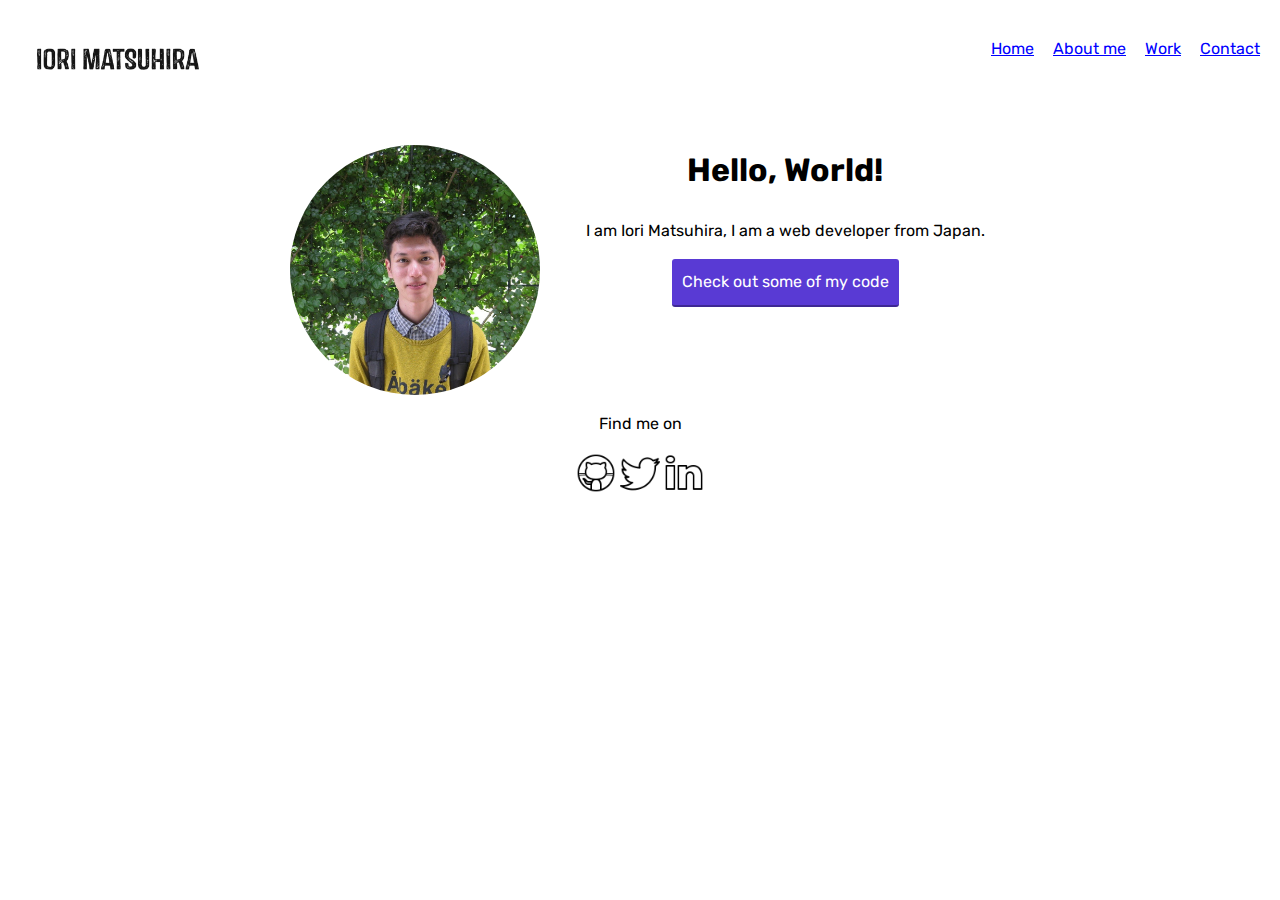
<file: index.html>
<!DOCTYPE html>
<html>

<head>
<link href="https://fonts.googleapis.com/css2?family=Rubik&display=swap" rel="stylesheet">
<meta charset="utf-8">
<title>Iori Matsuhira_Portfolio</title>
<link rel="shortcut icon" href="img/favicon.ico">
<link rel="stylesheet" type="text/css" href="css/style.production.css">
<link rel="stylesheet" type="text/css" href="css/normalize.css">
<meta name="description" content="Get to know about me! my profession and career background">
</head>

<body>
  <div>
    <header class="page-header">
    <a href="index.html">
      <img src="img/iorimatsuhira_logo.png" alt="Personal logo of Iori Matsuhira, my initial I is on upperside.
    my fullname comes underneath" class="page-header__item" >
  </a>
     <nav class="main-navigation page-header__item">
       <ul role="menubar" class="navigation-list">
         <li role="presentation">
           <a href="index.html" role="menuitem" class="navigation-list__item navigation-list__item--archive">Home</a>
         </li>
         <li role="presentation">
           <a href="about.html" role="menuitem" class="navigation-list__item">About me</a>
         </li>
         <li role="presentation">
           <a href="work.html" role="menuitem" class="navigation-list__item">Work</a>
         </li>
         <li role="presentation">
           <a href="contact.html" role="menuitem" class="navigation-list__item">Contact</a>
         </li>
       </ul>
  </nav>
 </header>
  </div>
<div class="profile">
  <img src="img/iori_profile.jpg" class="profile__portrait" alt="Iori Matsuhira Portrait">
<h1>Hello, World!</h1>
<p style="text-align:center;">I am Iori Matsuhira, I am a <span>web</span> developer from Japan.</p>
<a href="#" class="button" style="background-color:#593ad4" target="_blank">
  Check out some of my code</a>
</div>

<footer class="page-footer">
  <p>Find me on</p>
  <div class="social-media">
  <img src="img/github_icon.png" alt="Github" width="40" height="40">
  <img class="static" src="img/twitter_icon2.png" alt="Twitter" width="40" height="40">
  <img class="active" src="img/twitter_icon.gif" alt="Twitter" width="40" height="40">
  <a href="https://www.linkedin.com/in/iori-matsuhira-bb64a3159" target="_blank">
    <img class="static" src="img/linkedin_icon2.png" alt="LinkedIn" width="40" height="40">
    <img class="active" src="img/linkedin_icon.gif" alt="LinkedIn" width="40" height="40">
  </a>

  </div>
</footer>

</body>
</html>
</file>
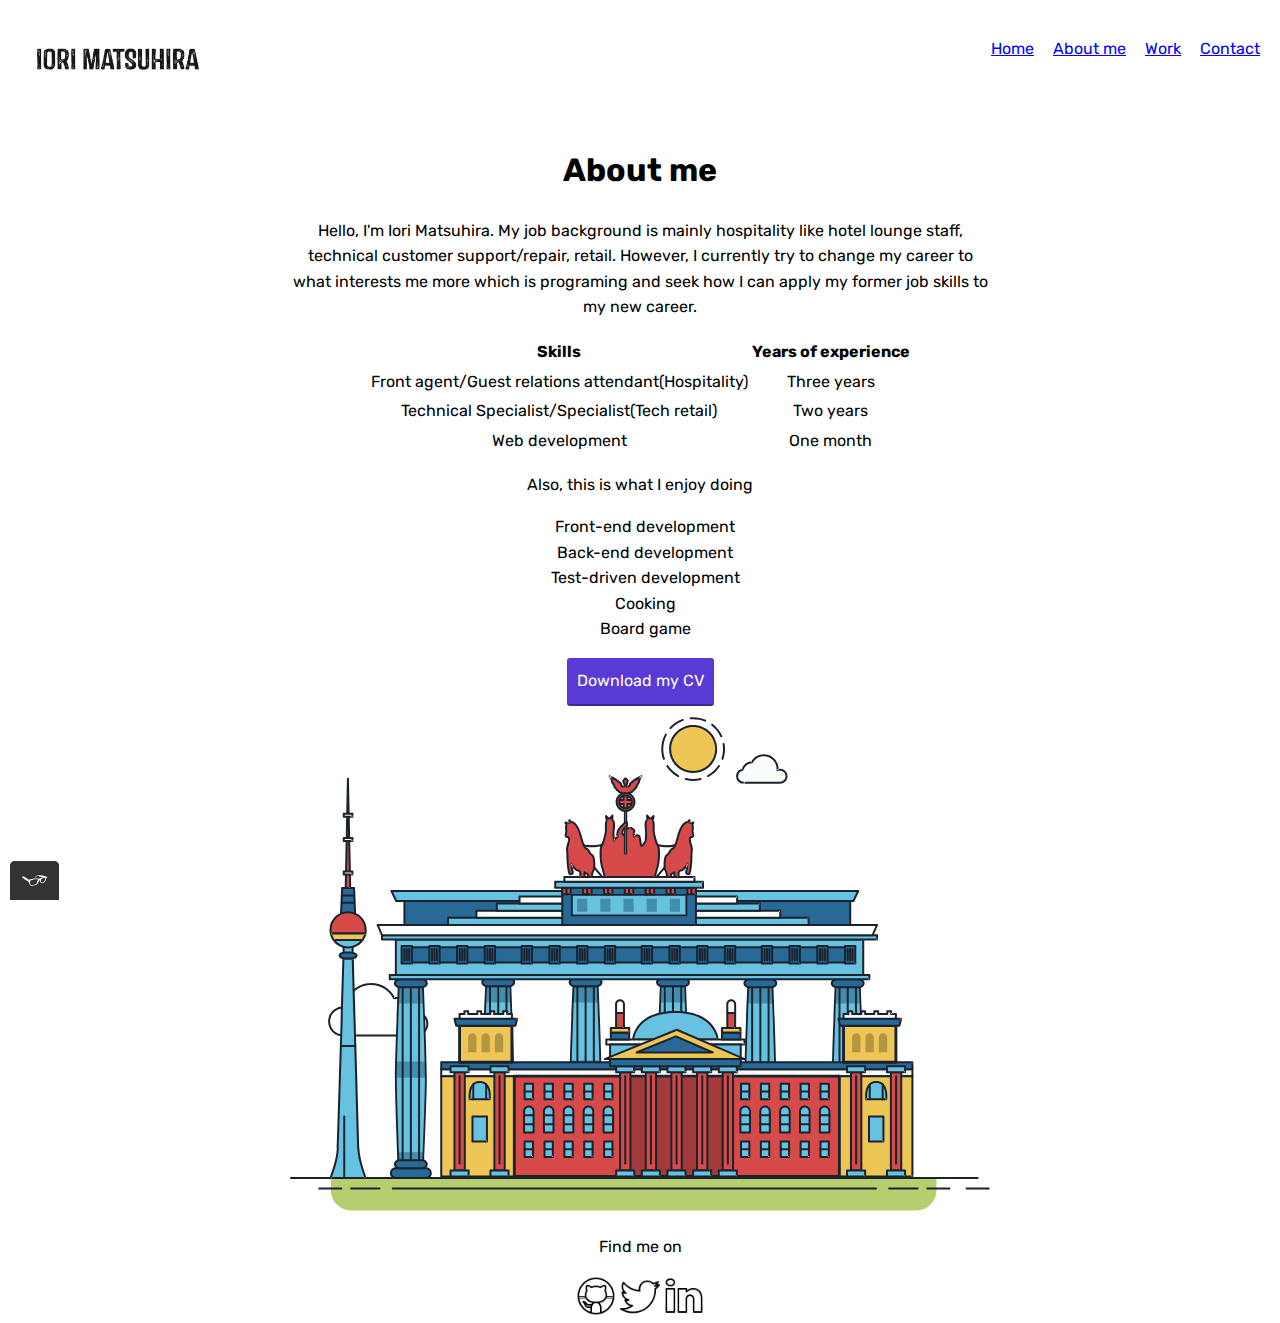
<file: about.html>
<!DOCTYPE html>
<html>
<head>
  <title>About Iori Matsuhira</title>
  <link href="https://fonts.googleapis.com/css2?family=Rubik&display=swap" rel="stylesheet">
  <meta charset="utf-8">
  <link rel="shortcut icon" href="img/favicon.ico">
  <link rel="stylesheet" type="text/css" href="css/style.production.css">
  <link rel="stylesheet" type="text/css" href="css/normalize.css">
</head>
<body>
  <div>
    <header class="page-header">
      <a href="index.html">
        <img src="img/iorimatsuhira_logo.png" alt="Personal logo of Iori Matsuhira, my initial I is on upperside.
    my fullname comes underneath" class="page-header__item" >
    </a>
     <nav class="main-navigation page-header__item">
       <ul role="menubar" class="navigation-list">
         <li role="presentation">
           <a href="index.html" role="menuitem" class="navigation-list__item navigation-list__item--archive">Home</a>
         </li>
         <li role="presentation">
           <a href="about.html" role="menuitem" class="navigation-list__item">About me</a>
         </li>
         <li role="presentation">
           <a href="work.html" role="menuitem" class="navigation-list__item">Work</a>
         </li>
         <li role="presentation">
           <a href="contact.html" role="menuitem" class="navigation-list__item">Contact</a>
         </li>
       </ul>
  </nav>
 </header>
  </div>
  <div class="about">
    <h1>About me</h1>
    <p>
      Hello, I'm Iori Matsuhira. My job background is mainly hospitality
      like hotel lounge staff, technical customer support/repair, retail.
      However, I currently try to change my career to what interests me more which is programing
      and seek how I can apply my former job skills to my new career.
    </p>
    <table class="about">
        <thead>
         <tr>
          <th>Skills</th>
          <th>Years of experience</th>
        </tr>
      </thead>
      <tbody>
      <tr>
        <td>Front agent/Guest relations attendant(Hospitality)</td>
        <td>Three years</td>
      </tr>
      <tr>
        <td>Technical Specialist/Specialist(Tech retail)</td>
        <td>Two years</td>
      </tr>
      <tr>
        <td>Web development</td>
        <td>One month</td>
      </tr>
    </tbody>
    </table>
    <p>Also, this is what I enjoy doing</p>
    <ul class="hobby-list">
      <li class="hobby-list__item">Front-end development</li>
      <li class="hobby-list__item">Back-end development</li>
      <li class="hobby-list__item">Test-driven development</li>
      <li class="hobby-list__item">Cooking</li>
      <li class="hobby-list__item">Board game</li>
    </ul>
    <a href="files/cv.pdf" class="button" style="background-color:#593ad4" target="_blank" download>Download my CV</a>
    <svg xmlns="http://www.w3.org/2000/svg" class="berlin-illustration" height="505" viewBox="0 0 700 505" xmlns:xlink="http://www.w3.org/1999/xlink">
      <defs>
          <polygon id="a" points=".06 231.917 .06 .929 688.717 .929 688.717 231.917" />
      </defs>
      <g fill="none" fill-rule="evenodd">
        <g transform="translate(0 241)" class="cloud-front">
        <path fill="#1A232C" d="M87.602,29 L87.602,28 C87.326,28.001 87.103,28.024 86.927,28.033 L86.979,29.031 L87.947,28.78 C85.741,20.282 78.041,14.002 68.852,14 C67.858,14 66.904,14.096 65.98,14.231 L66.125,15.22 L67.019,14.772 C62.626,6.015 53.567,0.001 43.102,0 C29.041,0.002 17.524,10.848 16.443,24.632 L17.44,24.71 L17.606,23.724 C16.803,23.589 15.969,23.5 15.102,23.5 C6.817,23.501 0.102,30.215 0.102,38.5 C0.102,46.785 6.817,53.499 15.102,53.5 L87.602,53.5 C94.644,53.499 100.351,47.792 100.352,40.75 C100.351,33.708 94.644,28.001 87.602,28 L87.602,30 C90.573,30 93.254,31.202 95.203,33.149 C97.15,35.097 98.351,37.778 98.352,40.75 C98.351,43.722 97.15,46.403 95.203,48.351 C93.254,50.298 90.573,51.5 87.602,51.5 L15.102,51.5 C11.509,51.5 8.265,50.046 5.909,47.692 C3.555,45.337 2.102,42.093 2.102,38.5 C2.102,34.907 3.555,31.663 5.909,29.308 C8.265,26.954 11.509,25.5 15.102,25.5 C15.831,25.5 16.553,25.575 17.273,25.697 C17.551,25.743 17.832,25.672 18.055,25.499 C18.277,25.325 18.414,25.07 18.436,24.789 C19.436,12.04 30.094,1.998 43.102,2 C52.786,1.999 61.163,7.564 65.231,15.669 C65.425,16.055 65.842,16.272 66.27,16.21 C67.132,16.084 67.988,16 68.852,16 C77.108,15.998 84.027,21.647 86.011,29.283 C86.13,29.741 86.557,30.054 87.031,30.03 C87.27,30.017 87.457,29.999 87.602,30 L87.602,29"
            transform="translate(38 36)" />
          </g>
          <path fill="#B5CE6F" d="M646.484,484.382 C646.484,489.501 644.531,494.62 640.627,498.525 C636.722,502.43 631.603,504.382 626.484,504.382 L60.873,504.382 C55.754,504.382 50.636,502.43 46.731,498.525 C42.826,494.62 40.873,489.501 40.873,484.382 L40.873,471.917 L646.484,471.917 L646.484,484.382"
          />
          <polyline fill="#67C2E2" points="334.824 185.029 101.449 185.029 106.209 195.08 563.438 195.08 568.2 185.029 334.824 185.029" />
          <path fill="#1A232C" d="M334.824,185.029 L334.824,184.029 L101.449,184.029 C101.104,184.029 100.788,184.203 100.604,184.494 C100.42,184.785 100.398,185.146 100.545,185.457 L105.306,195.508 C105.471,195.856 105.824,196.079 106.209,196.079 L563.438,196.079 C563.824,196.079 564.177,195.856 564.342,195.508 L569.104,185.457 C569.251,185.146 569.229,184.785 569.045,184.494 C568.861,184.203 568.544,184.029 568.2,184.029 L334.824,184.029 L334.824,186.029 L566.62,186.029 L562.806,194.08 L106.842,194.08 L103.029,186.029 L334.824,186.029 L334.824,185.029"
          />
          <polygon fill="#296997" points="114.416 218.974 560.222 218.974 560.222 195.08 114.416 195.08" />
          <path fill="#1A232C" d="M560.222,218.974 L560.222,217.974 L115.416,217.974 L115.416,196.079 L559.222,196.079 L559.222,218.974 L560.222,218.974 L560.222,217.974 L560.222,218.974 L561.222,218.974 L561.222,195.08 C561.222,194.816 561.115,194.559 560.929,194.372 C560.742,194.186 560.485,194.08 560.222,194.08 L114.416,194.08 C114.152,194.08 113.895,194.186 113.708,194.372 C113.522,194.559 113.416,194.816 113.416,195.08 L113.416,218.974 C113.416,219.237 113.522,219.495 113.708,219.681 C113.895,219.867 114.152,219.974 114.416,219.974 L560.222,219.974 C560.485,219.974 560.742,219.867 560.929,219.681 C561.115,219.495 561.222,219.237 561.222,218.974 L560.222,218.974"
          />
          <polygon fill="#67C2E2" points="105.85 269.08 573.225 269.08 573.225 233.398 105.85 233.398" />
          <path fill="#1A232C" d="M573.225,233.398 L573.225,232.398 L105.85,232.398 C105.587,232.398 105.329,232.505 105.143,232.691 C104.957,232.877 104.85,233.134 104.85,233.398 L104.85,269.08 C104.85,269.344 104.957,269.601 105.143,269.788 C105.329,269.974 105.587,270.08 105.85,270.08 L573.225,270.08 C573.488,270.08 573.745,269.974 573.932,269.788 C574.118,269.601 574.225,269.344 574.225,269.08 L574.225,233.398 C574.225,233.134 574.118,232.877 573.932,232.691 C573.745,232.505 573.488,232.398 573.225,232.398 L573.225,233.398 L572.225,233.398 L572.225,268.08 L106.85,268.08 L106.85,234.398 L573.225,234.398 L573.225,233.398 L572.225,233.398 L573.225,233.398"
          />
          <polygon fill="#296997" points="116.751 256.508 562.557 256.508 562.557 241.243 116.751 241.243" />
          <path fill="#1A232C" d="M562.557,256.508 L562.557,255.508 L117.75,255.508 L117.75,242.243 L561.557,242.243 L561.557,256.508 L562.557,256.508 L562.557,255.508 L562.557,256.508 L563.557,256.508 L563.557,241.243 C563.557,240.979 563.45,240.722 563.264,240.535 C563.078,240.349 562.82,240.243 562.557,240.243 L116.75,240.243 C116.487,240.243 116.23,240.349 116.043,240.535 C115.857,240.722 115.751,240.979 115.751,241.243 L115.751,256.508 C115.751,256.771 115.857,257.029 116.043,257.215 C116.23,257.401 116.487,257.508 116.751,257.508 L562.557,257.508 C562.82,257.508 563.077,257.401 563.264,257.215 C563.45,257.029 563.557,256.771 563.557,256.508 L562.557,256.508"
          />
          <polygon fill="#67C2E2" points="158.07 218.974 518.563 218.974 518.563 211.858 158.07 211.858" />
          <path fill="#1A232C" d="M518.563,211.858 L518.563,210.858 L158.07,210.858 C157.807,210.858 157.549,210.964 157.363,211.151 C157.177,211.337 157.07,211.594 157.07,211.858 L157.07,218.974 C157.07,219.237 157.177,219.495 157.363,219.681 C157.549,219.867 157.807,219.974 158.07,219.974 L518.563,219.974 C518.826,219.974 519.083,219.867 519.27,219.681 C519.456,219.495 519.562,219.237 519.562,218.974 L519.562,211.858 C519.562,211.594 519.456,211.337 519.27,211.151 C519.083,210.964 518.826,210.858 518.563,210.858 L518.563,211.858 L517.563,211.858 L517.563,217.974 L159.07,217.974 L159.07,212.858 L518.563,212.858 L518.563,211.858 L517.563,211.858 L518.563,211.858"
          />
          <polygon fill="#FBFDFC" points="186.438 211.858 490.194 211.858 490.194 204.741 186.438 204.741" />
          <path fill="#1A232C" d="M490.194,204.741 L490.194,203.741 L186.438,203.741 C186.175,203.741 185.917,203.848 185.731,204.034 C185.545,204.221 185.438,204.478 185.438,204.741 L185.438,211.858 C185.438,212.121 185.545,212.379 185.731,212.565 C185.917,212.751 186.175,212.858 186.438,212.858 L490.194,212.858 C490.458,212.858 490.715,212.751 490.902,212.565 C491.088,212.379 491.194,212.121 491.194,211.858 L491.194,204.741 C491.194,204.478 491.088,204.221 490.902,204.034 C490.715,203.848 490.458,203.741 490.194,203.741 L490.194,204.741 L489.194,204.741 L489.194,210.858 L187.438,210.858 L187.438,205.741 L490.194,205.741 L490.194,204.741 L489.194,204.741 L490.194,204.741"
          />
          <polygon fill="#67C2E2" points="206.805 204.741 469.828 204.741 469.828 197.624 206.805 197.624" />
          <path fill="#1A232C" d="M469.828,197.624 L469.828,196.624 L206.805,196.624 C206.541,196.624 206.284,196.731 206.098,196.917 C205.911,197.103 205.805,197.361 205.805,197.624 L205.805,204.741 C205.805,205.005 205.911,205.262 206.098,205.449 C206.284,205.635 206.541,205.741 206.805,205.741 L469.828,205.741 C470.091,205.741 470.349,205.635 470.535,205.449 C470.722,205.262 470.828,205.005 470.828,204.741 L470.828,197.624 C470.828,197.361 470.722,197.103 470.535,196.917 C470.349,196.731 470.091,196.624 469.828,196.624 L469.828,197.624 L468.828,197.624 L468.828,203.741 L207.805,203.741 L207.805,198.624 L469.828,198.624 L469.828,197.624 L468.828,197.624 L469.828,197.624"
          />
          <polygon fill="#FBFDFC" points="229.521 197.624 447.111 197.624 447.111 190.509 229.521 190.509" />
          <path fill="#1A232C" d="M447.111,190.509 L447.111,189.509 L229.521,189.509 C229.258,189.509 229,189.616 228.814,189.802 C228.628,189.988 228.521,190.246 228.521,190.509 L228.521,197.624 C228.521,197.888 228.628,198.145 228.814,198.332 C229,198.518 229.258,198.624 229.521,198.624 L447.111,198.624 C447.375,198.624 447.632,198.518 447.818,198.332 C448.005,198.145 448.111,197.888 448.111,197.624 L448.111,190.509 C448.111,190.246 448.005,189.988 447.818,189.802 C447.632,189.616 447.375,189.509 447.111,189.509 L447.111,190.509 L446.111,190.509 L446.111,196.624 L230.521,196.624 L230.521,191.509 L447.111,191.509 L447.111,190.509 L446.111,190.509 L447.111,190.509"
          />
          <path fill="#67C2E2" d="M135.607,355.447 C135.163,337.766 134.264,313.326 133.648,297.387 C133.274,287.721 133.004,281.18 133.004,281.18 L108.722,281.18 C108.722,281.18 108.452,287.721 108.079,297.387 C107.462,313.326 106.563,337.766 106.119,355.447 C105.953,362.059 105.85,367.732 105.85,371.653 L105.85,371.654 C105.85,386.117 107.243,424.332 108.089,446.189 C108.457,455.706 108.722,462.126 108.722,462.126 L133.004,462.126 C133.004,462.126 133.269,455.706 133.637,446.189 C134.482,424.332 135.876,386.117 135.876,371.654 L135.876,371.653 C135.876,367.732 135.773,362.059 135.607,355.447"
          />
          <path fill="#428DAE" d="M133.648 297.387L108.079 297.387C108.452 287.721 108.722 281.18 108.722 281.18L133.004 281.18C133.004 281.18 133.274 287.721 133.648 297.387M135.876 371.654L105.85 371.654 105.85 371.653C105.85 367.732 105.953 362.059 106.119 355.447L135.607 355.447C135.773 362.059 135.876 367.732 135.876 371.653L135.876 371.654M133.004 462.126L108.722 462.126C108.722 462.126 108.457 455.706 108.089 446.189L133.637 446.189C133.269 455.706 133.004 462.126 133.004 462.126"
          />
          <path fill="#1A232C" d="M109.612,461.199 L132.114,461.199 C132.447,453.007 134.949,390.886 134.949,371.653 C134.949,352.42 132.447,290.299 132.114,282.108 L109.612,282.108 C109.279,290.299 106.778,352.42 106.778,371.653 C106.778,390.886 109.279,453.007 109.612,461.199 Z M133.895,463.054 L107.832,463.054 L107.794,462.164 C107.766,461.466 104.922,392.193 104.922,371.653 C104.922,351.114 107.766,281.839 107.794,281.142 L107.832,280.252 L133.895,280.252 L133.931,281.142 C133.96,281.839 136.804,351.114 136.804,371.653 C136.804,392.193 133.96,461.466 133.931,462.164 L133.895,463.054 L133.895,463.054 Z"
          />
          <path fill="#1A232C" d="M111.638 281.18L111.638 462.126C111.638 462.679 112.086 463.126 112.638 463.126 113.19 463.126 113.638 462.679 113.638 462.126L113.638 281.18C113.638 280.628 113.19 280.18 112.638 280.18 112.086 280.18 111.638 280.628 111.638 281.18M119.863 281.18L119.863 462.126C119.863 462.679 120.311 463.126 120.863 463.126 121.416 463.126 121.863 462.679 121.863 462.126L121.863 281.18C121.863 280.628 121.416 280.18 120.863 280.18 120.311 280.18 119.863 280.628 119.863 281.18M128.088 281.18L128.088 462.126C128.088 462.679 128.536 463.126 129.088 463.126 129.64 463.126 130.088 462.679 130.088 462.126L130.088 281.18C130.088 280.628 129.64 280.18 129.088 280.18 128.536 280.18 128.088 280.628 128.088 281.18"
          />
          <path fill="#296997" d="M136.79,277.265 C136.79,279.418 134.675,281.18 132.09,281.18 L109.636,281.18 C107.051,281.18 104.936,279.418 104.936,277.265 C104.936,275.111 107.051,273.349 109.636,273.349 L132.09,273.349 C134.675,273.349 136.79,275.111 136.79,277.265"
          />
          <path fill="#1A232C" d="M136.79,277.265 L135.79,277.265 C135.789,278.005 135.433,278.704 134.769,279.262 C134.109,279.814 133.155,280.181 132.09,280.18 L109.636,280.18 C108.571,280.181 107.617,279.814 106.956,279.262 C106.293,278.704 105.936,278.005 105.936,277.265 C105.936,276.524 106.293,275.825 106.957,275.267 C107.617,274.715 108.571,274.348 109.636,274.349 L132.09,274.349 C133.155,274.348 134.109,274.716 134.769,275.267 C135.433,275.825 135.789,276.524 135.79,277.265 L137.79,277.265 C137.791,275.851 137.09,274.593 136.049,273.731 C135.006,272.863 133.61,272.35 132.09,272.349 L109.636,272.349 C108.116,272.35 106.72,272.863 105.676,273.731 C104.636,274.593 103.935,275.851 103.936,277.265 C103.935,278.678 104.636,279.937 105.677,280.798 C106.72,281.666 108.116,282.179 109.636,282.18 L132.09,282.18 C133.61,282.179 135.006,281.666 136.049,280.798 C137.09,279.937 137.791,278.678 137.79,277.265 L136.79,277.265"
          />
          <path fill="#296997" d="M140.775,467.217 C140.775,469.803 138.661,471.917 136.076,471.917 L105.65,471.917 C103.065,471.917 100.951,469.803 100.951,467.217 L100.951,466.825 C100.951,464.241 103.065,462.126 105.65,462.126 L136.076,462.126 C138.661,462.126 140.775,464.241 140.775,466.825 L140.775,467.217"
          />
          <path fill="#1A232C" d="M140.775,467.217 L139.775,467.217 C139.775,468.235 139.361,469.155 138.688,469.83 C138.013,470.503 137.093,470.917 136.076,470.917 L105.65,470.917 C104.633,470.917 103.713,470.504 103.038,469.83 C102.365,469.155 101.951,468.235 101.951,467.217 L101.951,466.825 C101.951,465.808 102.365,464.889 103.038,464.214 C103.713,463.54 104.633,463.127 105.65,463.126 L136.076,463.126 C137.093,463.127 138.013,463.54 138.688,464.214 C139.362,464.889 139.775,465.808 139.775,466.825 L139.775,467.217 L141.775,467.217 L141.775,466.825 C141.772,463.684 139.217,461.13 136.076,461.126 L105.65,461.126 C102.509,461.13 99.955,463.684 99.951,466.825 L99.951,467.217 C99.954,470.36 102.509,472.914 105.65,472.917 L136.076,472.917 C139.217,472.914 141.772,470.36 141.775,467.217 L140.775,467.217"
          />
          <path fill="#296997" d="M136.79,458.208 C136.79,460.363 134.675,462.126 132.09,462.126 L109.636,462.126 C107.051,462.126 104.936,460.363 104.936,458.208 C104.936,456.057 107.051,454.292 109.636,454.292 L132.09,454.292 C134.675,454.292 136.79,456.057 136.79,458.208"
          />
          <path fill="#1A232C" d="M136.79,458.208 L135.79,458.208 C135.789,458.949 135.432,459.649 134.769,460.207 C134.108,460.76 133.154,461.128 132.09,461.126 L109.636,461.126 C108.572,461.128 107.617,460.76 106.957,460.207 C106.293,459.649 105.936,458.949 105.936,458.208 C105.936,457.47 106.293,456.77 106.957,456.212 C107.617,455.659 108.572,455.291 109.636,455.292 L132.09,455.292 C133.154,455.291 134.108,455.659 134.769,456.212 C135.433,456.77 135.789,457.47 135.79,458.208 L137.79,458.208 C137.791,456.796 137.09,455.538 136.05,454.675 C135.006,453.808 133.61,453.294 132.09,453.292 L109.636,453.292 C108.115,453.294 106.719,453.808 105.676,454.675 C104.636,455.538 103.935,456.796 103.936,458.208 C103.935,459.622 104.636,460.881 105.676,461.743 C106.72,462.611 108.116,463.125 109.636,463.126 L132.09,463.126 C133.61,463.125 135.006,462.611 136.05,461.743 C137.09,460.881 137.791,459.622 137.79,458.208 L136.79,458.208"
          />
          <path fill="#67C2E2" d="M572.471,355.447 C572.025,337.766 571.126,313.326 570.51,297.387 C570.137,287.721 569.867,281.18 569.867,281.18 L545.585,281.18 C545.585,281.18 545.315,287.721 544.942,297.387 C544.326,313.326 543.427,337.766 542.981,355.447 C542.815,362.059 542.713,367.732 542.713,371.653 L542.713,371.654 C542.713,386.117 544.107,424.332 544.952,446.189 C545.32,455.706 545.585,462.126 545.585,462.126 L569.867,462.126 C569.867,462.126 570.132,455.706 570.499,446.189 C571.346,424.332 572.739,386.117 572.739,371.654 L572.739,371.653 C572.739,367.732 572.637,362.059 572.471,355.447"
          />
          <path fill="#428DAE" d="M569.582 297.387L566.951 297.387 566.951 282.108 568.977 282.108C569.063 284.206 569.29 289.841 569.582 297.387M564.951 297.387L545.871 297.387C546.162 289.841 546.39 284.206 546.476 282.108L564.951 282.108 564.951 297.387M571.8 369.187L566.951 369.187 566.951 356.265 571.562 356.265C571.685 361.272 571.771 365.701 571.8 369.187M564.951 369.187L543.653 369.187C543.684 365.512 543.777 360.79 543.912 355.447L553.551 355.447 553.551 356.265 564.951 356.265 564.951 369.187"
          />
          <path fill="#1A232C" d="M546.476,461.199 L568.977,461.199 C569.31,453.007 571.812,390.886 571.812,371.653 C571.812,352.42 569.31,290.299 568.977,282.108 L546.476,282.108 C546.142,290.299 543.642,352.42 543.642,371.653 C543.642,390.886 546.142,453.007 546.476,461.199 M570.758,463.054 L544.694,463.054 L544.658,462.164 C544.629,461.466 541.785,392.193 541.785,371.653 C541.785,351.114 544.629,281.839 544.658,281.142 L544.694,280.252 L570.758,280.252 L570.795,281.142 C570.823,281.839 573.667,351.114 573.667,371.653 C573.667,392.193 570.823,461.466 570.795,462.164 L570.758,463.054"
          />
          <path fill="#1A232C" d="M548.501 281.18L548.501 462.126C548.501 462.679 548.949 463.126 549.501 463.126 550.053 463.126 550.501 462.679 550.501 462.126L550.501 281.18C550.501 280.628 550.053 280.18 549.501 280.18 548.949 280.18 548.501 280.628 548.501 281.18M556.727 281.18L556.727 462.126C556.727 462.679 557.174 463.126 557.727 463.126 558.279 463.126 558.727 462.679 558.727 462.126L558.727 281.18C558.727 280.628 558.279 280.18 557.727 280.18 557.174 280.18 556.727 280.628 556.727 281.18M564.951 281.18L564.951 462.126C564.951 462.679 565.399 463.126 565.951 463.126 566.503 463.126 566.951 462.679 566.951 462.126L566.951 281.18C566.951 280.628 566.503 280.18 565.951 280.18 565.399 280.18 564.951 280.628 564.951 281.18"
          />
          <path fill="#296997" d="M573.653,277.265 C573.653,279.418 571.537,281.18 568.953,281.18 L546.499,281.18 C543.915,281.18 541.799,279.418 541.799,277.265 C541.799,275.111 543.915,273.349 546.499,273.349 L568.953,273.349 C571.537,273.349 573.653,275.111 573.653,277.265"
          />
          <path fill="#1A232C" d="M573.653,277.265 L572.653,277.265 C572.653,278.005 572.296,278.704 571.632,279.262 C570.972,279.814 570.017,280.181 568.953,280.18 L546.499,280.18 C545.435,280.181 544.48,279.814 543.82,279.262 C543.156,278.704 542.8,278.005 542.799,277.265 C542.8,276.525 543.156,275.825 543.82,275.267 C544.481,274.715 545.435,274.348 546.499,274.349 L568.953,274.349 C570.017,274.348 570.972,274.715 571.632,275.267 C572.296,275.825 572.653,276.525 572.653,277.265 L574.653,277.265 C574.654,275.851 573.953,274.593 572.912,273.731 C571.869,272.863 570.473,272.35 568.953,272.349 L546.499,272.349 C544.979,272.35 543.583,272.863 542.54,273.731 C541.499,274.593 540.798,275.851 540.799,277.265 C540.798,278.679 541.499,279.937 542.54,280.798 C543.583,281.666 544.979,282.179 546.499,282.18 L568.953,282.18 C570.473,282.179 571.869,281.666 572.912,280.798 C573.953,279.937 574.654,278.679 574.653,277.265 L573.653,277.265"
          />
          <path fill="#296997" d="M577.639,467.217 C577.639,469.803 575.524,471.917 572.938,471.917 L542.514,471.917 C539.929,471.917 537.813,469.803 537.813,467.217 L537.813,466.825 C537.813,464.241 539.929,462.126 542.514,462.126 L572.938,462.126 C575.524,462.126 577.639,464.241 577.639,466.825 L577.639,467.217"
          />
          <path fill="#1A232C" d="M577.639,467.217 L576.639,467.217 C576.638,468.235 576.225,469.155 575.551,469.83 C574.876,470.503 573.956,470.917 572.938,470.917 L542.514,470.917 C541.497,470.917 540.576,470.503 539.901,469.83 C539.227,469.155 538.814,468.234 538.813,467.217 L538.813,466.825 C538.814,465.808 539.227,464.889 539.901,464.214 C540.576,463.54 541.497,463.127 542.514,463.126 L572.938,463.126 C573.956,463.127 574.876,463.54 575.551,464.214 C576.225,464.888 576.638,465.808 576.639,466.825 L576.639,467.217 L578.639,467.217 L578.639,466.825 C578.635,463.684 576.081,461.13 572.938,461.126 L542.514,461.126 C539.372,461.13 536.817,463.684 536.813,466.825 L536.813,467.217 C536.817,470.36 539.372,472.914 542.514,472.917 L572.938,472.917 C576.081,472.914 578.635,470.359 578.639,467.217 L577.639,467.217"
          />
          <path fill="#296997" d="M573.653,458.208 C573.653,460.363 571.537,462.126 568.953,462.126 L546.499,462.126 C543.915,462.126 541.799,460.363 541.799,458.208 C541.799,456.057 543.915,454.292 546.499,454.292 L568.953,454.292 C571.537,454.292 573.653,456.057 573.653,458.208"
          />
          <path fill="#1A232C" d="M573.653,458.208 L572.653,458.208 C572.653,458.949 572.296,459.649 571.632,460.207 C570.971,460.76 570.017,461.128 568.953,461.126 L546.499,461.126 C545.435,461.128 544.481,460.76 543.82,460.207 C543.157,459.649 542.799,458.949 542.799,458.208 C542.799,457.47 543.156,456.77 543.82,456.212 C544.481,455.659 545.435,455.291 546.499,455.292 L568.953,455.292 C570.017,455.291 570.971,455.659 571.632,456.212 C572.296,456.77 572.653,457.47 572.653,458.208 L574.653,458.208 C574.654,456.796 573.953,455.538 572.912,454.675 C571.869,453.808 570.473,453.294 568.953,453.292 L546.499,453.292 C544.979,453.294 543.583,453.808 542.54,454.675 C541.499,455.538 540.798,456.796 540.799,458.208 C540.798,459.622 541.499,460.881 542.54,461.743 C543.583,462.611 544.979,463.125 546.499,463.126 L568.953,463.126 C570.473,463.125 571.869,462.611 572.912,461.743 C573.953,460.881 574.654,459.622 574.653,458.208 L573.653,458.208"
          />
          <path fill="#67C2E2" d="M485.098,355.447 C484.654,337.766 483.753,313.326 483.137,297.387 C482.764,287.721 482.494,281.18 482.494,281.18 L458.213,281.18 C458.213,281.18 457.942,287.721 457.569,297.387 C456.953,313.326 456.055,337.766 455.608,355.447 C455.443,362.059 455.34,367.732 455.34,371.653 L455.34,371.654 C455.34,386.117 456.733,424.332 457.58,446.189 C457.948,455.706 458.213,462.126 458.213,462.126 L482.494,462.126 C482.494,462.126 482.759,455.706 483.126,446.189 C483.973,424.332 485.366,386.117 485.366,371.654 L485.366,371.653 C485.366,367.732 485.265,362.059 485.098,355.447"
          />
          <path fill="#428DAE" d="M483.137 297.387L457.569 297.387C457.942 287.721 458.213 281.18 458.213 281.18L482.494 281.18C482.494 281.18 482.764 287.721 483.137 297.387M485.355 369.187L455.351 369.187C455.382 365.502 455.475 360.78 455.608 355.447L485.098 355.447C485.232 360.78 485.325 365.502 485.355 369.187"
          />
          <path fill="#1A232C" d="M459.103,461.199 L481.605,461.199 C481.938,453.007 484.439,390.886 484.439,371.653 C484.439,352.42 481.938,290.299 481.605,282.108 L459.103,282.108 C458.769,290.299 456.268,352.42 456.268,371.653 C456.268,390.886 458.769,453.007 459.103,461.199 Z M483.386,463.054 L457.321,463.054 L457.285,462.164 C457.256,461.466 454.412,392.193 454.412,371.653 C454.412,351.114 457.256,281.839 457.285,281.142 L457.321,280.252 L483.386,280.252 L483.422,281.142 C483.45,281.839 486.294,351.114 486.294,371.653 C486.294,392.193 483.45,461.466 483.422,462.164 L483.386,463.054 L483.386,463.054 Z"
          />
          <path fill="#1A232C" d="M461.128 281.18L461.128 462.126C461.128 462.679 461.576 463.126 462.128 463.126 462.68 463.126 463.128 462.679 463.128 462.126L463.128 281.18C463.128 280.628 462.68 280.18 462.128 280.18 461.576 280.18 461.128 280.628 461.128 281.18M469.354 281.18L469.354 462.126C469.354 462.679 469.801 463.126 470.354 463.126 470.906 463.126 471.354 462.679 471.354 462.126L471.354 281.18C471.354 280.628 470.906 280.18 470.354 280.18 469.801 280.18 469.354 280.628 469.354 281.18M477.578 281.18L477.578 462.126C477.578 462.679 478.026 463.126 478.578 463.126 479.13 463.126 479.578 462.679 479.578 462.126L479.578 281.18C479.578 280.628 479.13 280.18 478.578 280.18 478.026 280.18 477.578 280.628 477.578 281.18"
          />
          <path fill="#296997" d="M486.281,277.265 C486.281,279.418 484.164,281.18 481.58,281.18 L459.126,281.18 C456.542,281.18 454.426,279.418 454.426,277.265 C454.426,275.111 456.542,273.349 459.126,273.349 L481.58,273.349 C484.164,273.349 486.281,275.111 486.281,277.265"
          />
          <path fill="#1A232C" d="M486.281,277.265 L485.281,277.265 C485.281,278.005 484.924,278.704 484.26,279.262 C483.599,279.814 482.644,280.181 481.58,280.18 L459.126,280.18 C458.062,280.181 457.107,279.814 456.447,279.262 C455.783,278.704 455.427,278.005 455.426,277.265 C455.427,276.525 455.783,275.825 456.447,275.267 C457.108,274.715 458.062,274.348 459.126,274.349 L481.58,274.349 C482.644,274.348 483.599,274.716 484.26,275.268 C484.924,275.825 485.281,276.525 485.281,277.265 L487.281,277.265 C487.282,275.851 486.58,274.593 485.54,273.731 C484.496,272.863 483.1,272.35 481.58,272.349 L459.126,272.349 C457.606,272.35 456.21,272.863 455.167,273.731 C454.126,274.593 453.425,275.851 453.426,277.265 C453.425,278.679 454.126,279.937 455.167,280.798 C456.21,281.666 457.606,282.179 459.126,282.18 L481.58,282.18 C483.1,282.179 484.496,281.666 485.54,280.799 C486.58,279.937 487.282,278.679 487.281,277.265 L486.281,277.265"
          />
          <path fill="#296997" d="M490.266,467.217 C490.266,469.803 488.151,471.917 485.565,471.917 L455.141,471.917 C452.556,471.917 450.44,469.803 450.44,467.217 L450.44,466.825 C450.44,464.241 452.556,462.126 455.141,462.126 L485.565,462.126 C488.151,462.126 490.266,464.241 490.266,466.825 L490.266,467.217"
          />
          <path fill="#1A232C" d="M490.266,467.217 L489.266,467.217 C489.265,468.235 488.852,469.155 488.178,469.83 C487.503,470.503 486.583,470.917 485.565,470.917 L455.141,470.917 C454.124,470.917 453.203,470.503 452.528,469.83 C451.854,469.155 451.441,468.234 451.44,467.217 L451.44,466.825 C451.441,465.808 451.854,464.889 452.528,464.214 C453.203,463.54 454.124,463.127 455.141,463.126 L485.565,463.126 C486.583,463.127 487.503,463.54 488.178,464.214 C488.852,464.888 489.265,465.808 489.266,466.825 L489.266,467.217 L491.266,467.217 L491.266,466.825 C491.262,463.684 488.708,461.13 485.565,461.126 L455.141,461.126 C451.999,461.13 449.444,463.684 449.44,466.825 L449.44,467.217 C449.444,470.36 451.999,472.914 455.141,472.917 L485.565,472.917 C488.708,472.914 491.262,470.359 491.266,467.217 L490.266,467.217"
          />
          <path fill="#296997" d="M486.281,458.208 C486.281,460.363 484.164,462.126 481.58,462.126 L459.126,462.126 C456.542,462.126 454.426,460.363 454.426,458.208 C454.426,456.057 456.542,454.292 459.126,454.292 L481.58,454.292 C484.164,454.292 486.281,456.057 486.281,458.208"
          />
          <path fill="#1A232C" d="M486.281,458.208 L485.281,458.208 C485.281,458.949 484.923,459.649 484.26,460.207 C483.599,460.76 482.644,461.128 481.58,461.126 L459.126,461.126 C458.062,461.128 457.108,460.76 456.447,460.207 C455.784,459.649 455.427,458.949 455.426,458.208 C455.426,457.47 455.783,456.77 456.447,456.212 C457.108,455.659 458.062,455.291 459.126,455.292 L481.58,455.292 C482.644,455.291 483.598,455.659 484.26,456.212 C484.924,456.77 485.281,457.47 485.281,458.208 L487.281,458.208 C487.282,456.795 486.58,455.538 485.54,454.675 C484.496,453.808 483.1,453.294 481.58,453.292 L459.126,453.292 C457.606,453.294 456.21,453.808 455.167,454.675 C454.126,455.538 453.425,456.796 453.426,458.208 C453.425,459.622 454.126,460.881 455.167,461.743 C456.21,462.611 457.606,463.125 459.126,463.126 L481.58,463.126 C483.1,463.125 484.496,462.611 485.54,461.743 C486.581,460.881 487.282,459.622 487.281,458.208 L486.281,458.208"
          />
          <path fill="#67C2E2" d="M397.726,354.466 C397.28,336.787 396.381,312.346 395.765,296.407 C395.392,286.742 395.122,280.2 395.122,280.2 L370.84,280.2 C370.84,280.2 370.57,286.742 370.197,296.407 C369.581,312.346 368.682,336.787 368.236,354.466 C368.07,361.078 367.968,366.751 367.968,370.672 L367.968,370.673 C367.968,385.136 369.361,423.352 370.207,445.208 C370.575,454.726 370.84,461.146 370.84,461.146 L395.122,461.146 C395.122,461.146 395.386,454.726 395.754,445.208 C396.601,423.352 397.994,385.136 397.994,370.673 L397.994,370.672 C397.994,366.751 397.892,361.078 397.726,354.466"
          />
          <path fill="#428DAE" d="M394.837 296.407L392.206 296.407 392.206 281.127 394.233 281.127C394.318 283.225 394.545 288.861 394.837 296.407L394.837 296.407zM383.981 296.407L390.206 296.407 390.206 281.127 383.981 281.127 383.981 296.407zM375.756 296.407L381.98 296.407 381.98 281.127 375.756 281.127 375.756 296.407zM373.756 296.407L371.126 296.407C371.417 288.861 371.645 283.225 371.73 281.127L373.756 281.127 373.756 296.407 373.756 296.407zM397.062 369.187L392.206 369.187 392.206 354.466 396.796 354.466C396.943 360.298 397.041 365.389 397.062 369.187L397.062 369.187zM383.981 369.187L390.206 369.187 390.206 354.466 383.981 354.466 383.981 369.187zM375.756 369.187L381.98 369.187 381.98 354.466 375.756 354.466 375.756 369.187zM373.756 369.187L368.9 369.187C368.921 365.389 369.019 360.298 369.166 354.466L373.756 354.466 373.756 369.187 373.756 369.187z"
          />
          <path fill="#1A232C" d="M371.73,460.218 L394.233,460.218 C394.565,452.027 397.066,389.906 397.066,370.672 C397.066,351.44 394.565,289.319 394.233,281.127 L371.73,281.127 C371.397,289.319 368.895,351.44 368.895,370.672 C368.895,389.906 371.397,452.027 371.73,460.218 M396.013,462.074 L369.949,462.074 L369.912,461.184 C369.884,460.486 367.04,391.212 367.04,370.672 C367.04,350.133 369.884,280.859 369.912,280.162 L369.949,279.272 L396.013,279.272 L396.05,280.162 C396.078,280.859 398.922,350.133 398.922,370.672 C398.922,391.212 396.078,460.486 396.05,461.184 L396.013,462.074"
          />
          <path fill="#1A232C" d="M373.756 280.2L373.756 461.146C373.756 461.698 374.203 462.146 374.756 462.146 375.308 462.146 375.756 461.698 375.756 461.146L375.756 280.2C375.756 279.647 375.308 279.2 374.756 279.2 374.203 279.2 373.756 279.647 373.756 280.2M381.98 280.2L381.98 461.146C381.98 461.698 382.428 462.146 382.98 462.146 383.533 462.146 383.981 461.698 383.981 461.146L383.981 280.2C383.981 279.647 383.533 279.2 382.98 279.2 382.428 279.2 381.98 279.647 381.98 280.2M390.206 280.2L390.206 461.146C390.206 461.698 390.654 462.146 391.206 462.146 391.758 462.146 392.206 461.698 392.206 461.146L392.206 280.2C392.206 279.647 391.758 279.2 391.206 279.2 390.654 279.2 390.206 279.647 390.206 280.2"
          />
          <path fill="#296997" d="M398.908,276.285 C398.908,278.439 396.792,280.2 394.208,280.2 L371.754,280.2 C369.17,280.2 367.053,278.439 367.053,276.285 C367.053,274.13 369.17,272.369 371.754,272.369 L394.208,272.369 C396.792,272.369 398.908,274.13 398.908,276.285"
          />
          <path fill="#1A232C" d="M398.908,276.285 L397.908,276.285 C397.907,277.025 397.551,277.724 396.887,278.281 C396.227,278.833 395.272,279.201 394.208,279.2 L371.754,279.2 C370.69,279.201 369.735,278.833 369.074,278.281 C368.41,277.724 368.053,277.025 368.053,276.285 C368.053,275.544 368.41,274.845 369.074,274.287 C369.735,273.735 370.69,273.367 371.754,273.369 L394.208,273.369 C395.272,273.367 396.227,273.735 396.887,274.287 C397.551,274.844 397.907,275.544 397.908,276.285 L399.908,276.285 C399.909,274.871 399.208,273.612 398.167,272.75 C397.124,271.883 395.728,271.37 394.208,271.369 L371.754,271.369 C370.234,271.37 368.838,271.883 367.794,272.75 C366.754,273.612 366.052,274.871 366.053,276.285 C366.052,277.699 366.754,278.957 367.795,279.818 C368.838,280.686 370.234,281.198 371.754,281.2 L394.208,281.2 C395.728,281.198 397.123,280.686 398.167,279.818 C399.208,278.957 399.909,277.698 399.908,276.285 L398.908,276.285"
          />
          <path fill="#296997" d="M402.894,466.237 C402.894,468.823 400.779,470.937 398.193,470.937 L367.768,470.937 C365.183,470.937 363.068,468.823 363.068,466.237 L363.068,465.844 C363.068,463.26 365.183,461.146 367.768,461.146 L398.193,461.146 C400.779,461.146 402.894,463.26 402.894,465.844 L402.894,466.237"
          />
          <path fill="#1A232C" d="M402.894,466.237 L401.894,466.237 C401.893,467.254 401.48,468.174 400.806,468.849 C400.131,469.523 399.211,469.937 398.193,469.937 L367.768,469.937 C366.751,469.937 365.831,469.523 365.156,468.849 C364.482,468.174 364.069,467.254 364.068,466.237 L364.068,465.844 C364.069,464.828 364.482,463.908 365.156,463.233 C365.831,462.56 366.751,462.146 367.768,462.146 L398.193,462.146 C399.211,462.146 400.131,462.56 400.806,463.233 C401.48,463.908 401.893,464.828 401.894,465.844 L401.894,466.237 L403.894,466.237 L403.894,465.844 C403.89,462.703 401.336,460.15 398.193,460.146 L367.768,460.146 C364.626,460.15 362.072,462.703 362.068,465.844 L362.068,466.237 C362.072,469.379 364.626,471.933 367.768,471.937 L398.193,471.937 C401.336,471.933 403.89,469.379 403.894,466.237 L402.894,466.237"
          />
          <path fill="#296997" d="M398.908,457.228 C398.908,459.382 396.792,461.146 394.208,461.146 L371.754,461.146 C369.17,461.146 367.053,459.382 367.053,457.228 C367.053,455.077 369.17,453.312 371.754,453.312 L394.208,453.312 C396.792,453.312 398.908,455.077 398.908,457.228"
          />
          <path fill="#1A232C" d="M398.908,457.228 L397.908,457.228 C397.908,457.968 397.55,458.669 396.887,459.226 C396.226,459.779 395.272,460.147 394.208,460.146 L371.754,460.146 C370.69,460.147 369.736,459.779 369.074,459.226 C368.411,458.668 368.053,457.968 368.053,457.228 C368.053,456.489 368.41,455.789 369.074,455.231 C369.736,454.679 370.69,454.311 371.754,454.312 L394.208,454.312 C395.272,454.311 396.226,454.679 396.887,455.231 C397.551,455.789 397.908,456.489 397.908,457.228 L399.908,457.228 C399.909,455.815 399.208,454.557 398.167,453.695 C397.124,452.827 395.728,452.313 394.208,452.312 L371.754,452.312 C370.234,452.313 368.838,452.827 367.794,453.695 C366.754,454.557 366.052,455.815 366.053,457.228 C366.052,458.642 366.753,459.901 367.794,460.763 C368.838,461.631 370.234,462.145 371.754,462.146 L394.208,462.146 C395.728,462.145 397.124,461.631 398.167,460.763 C399.208,459.9 399.909,458.642 399.908,457.228 L398.908,457.228"
          />
          <path fill="#67C2E2" d="M310.353,354.466 C309.908,336.787 309.009,312.346 308.393,296.407 C308.019,286.742 307.75,280.2 307.75,280.2 L283.467,280.2 C283.467,280.2 283.198,286.742 282.824,296.407 C282.208,312.346 281.309,336.787 280.864,354.466 C280.698,361.078 280.596,366.751 280.596,370.672 L280.596,370.673 C280.596,385.136 281.989,423.352 282.834,445.208 C283.202,454.726 283.467,461.146 283.467,461.146 L307.75,461.146 C307.75,461.146 308.014,454.726 308.382,445.208 C309.228,423.352 310.622,385.136 310.622,370.673 L310.622,370.672 C310.622,366.751 310.518,361.078 310.353,354.466"
          />
          <path fill="#428DAE" d="M308.393 296.407L282.824 296.407C283.198 286.742 283.467 280.2 283.467 280.2L307.75 280.2C307.75 280.2 308.019 286.742 308.393 296.407M310.617 369.187L280.6 369.187C280.621 365.377 280.718 360.285 280.864 354.466L310.353 354.466C310.498 360.285 310.596 365.377 310.617 369.187"
          />
          <path fill="#1A232C" d="M284.357,460.218 L306.86,460.218 C307.193,452.027 309.694,389.906 309.694,370.672 C309.694,351.44 307.193,289.319 306.86,281.127 L284.357,281.127 C284.024,289.319 281.523,351.44 281.523,370.672 C281.523,389.906 284.024,452.027 284.357,460.218 Z M308.639,462.074 L282.576,462.074 L282.54,461.184 C282.511,460.486 279.668,391.212 279.668,370.672 C279.668,350.133 282.511,280.859 282.54,280.162 L282.576,279.272 L308.639,279.272 L308.677,280.162 C308.706,280.859 311.549,350.133 311.549,370.672 C311.549,391.212 308.706,460.486 308.677,461.184 L308.639,462.074 L308.639,462.074 Z"
          />
          <path fill="#1A232C" d="M286.383 280.2L286.383 461.146C286.383 461.698 286.831 462.146 287.383 462.146 287.936 462.146 288.383 461.698 288.383 461.146L288.383 280.2C288.383 279.647 287.936 279.2 287.383 279.2 286.831 279.2 286.383 279.647 286.383 280.2M294.608 280.2L294.608 461.146C294.608 461.698 295.056 462.146 295.608 462.146 296.161 462.146 296.608 461.698 296.608 461.146L296.608 280.2C296.608 279.647 296.161 279.2 295.608 279.2 295.056 279.2 294.608 279.647 294.608 280.2M302.834 280.2L302.834 461.146C302.834 461.698 303.281 462.146 303.834 462.146 304.386 462.146 304.834 461.698 304.834 461.146L304.834 280.2C304.834 279.647 304.386 279.2 303.834 279.2 303.281 279.2 302.834 279.647 302.834 280.2"
          />
          <path fill="#296997" d="M311.535,276.285 C311.535,278.439 309.42,280.2 306.836,280.2 L284.381,280.2 C281.797,280.2 279.681,278.439 279.681,276.285 C279.681,274.13 281.797,272.369 284.381,272.369 L306.836,272.369 C309.42,272.369 311.535,274.13 311.535,276.285"
          />
          <path fill="#1A232C" d="M311.535,276.285 L310.535,276.285 C310.534,277.025 310.177,277.724 309.514,278.282 C308.854,278.833 307.901,279.201 306.836,279.2 L284.381,279.2 C283.316,279.201 282.362,278.833 281.702,278.281 C281.038,277.724 280.681,277.025 280.681,276.285 C280.681,275.544 281.038,274.844 281.702,274.287 C282.362,273.735 283.317,273.367 284.381,273.369 L306.836,273.369 C307.9,273.367 308.854,273.735 309.514,274.287 C310.177,274.844 310.534,275.544 310.535,276.285 L312.535,276.285 C312.535,274.871 311.835,273.613 310.795,272.75 C309.751,271.883 308.356,271.37 306.836,271.369 L284.381,271.369 C282.861,271.37 281.465,271.883 280.422,272.75 C279.381,273.612 278.68,274.871 278.681,276.285 C278.68,277.698 279.381,278.957 280.422,279.818 C281.465,280.686 282.861,281.198 284.381,281.2 L306.836,281.2 C308.356,281.198 309.751,280.685 310.794,279.818 C311.835,278.956 312.535,277.698 312.535,276.285 L311.535,276.285"
          />
          <path fill="#296997" d="M315.522,466.237 C315.522,468.823 313.407,470.937 310.821,470.937 L280.396,470.937 C277.811,470.937 275.696,468.823 275.696,466.237 L275.696,465.844 C275.696,463.26 277.811,461.146 280.396,461.146 L310.821,461.146 C313.407,461.146 315.522,463.26 315.522,465.844 L315.522,466.237"
          />
          <path fill="#1A232C" d="M315.522,466.237 L314.522,466.237 C314.521,467.254 314.108,468.174 313.434,468.849 C312.759,469.523 311.838,469.937 310.821,469.937 L280.396,469.937 C279.379,469.937 278.458,469.523 277.783,468.849 C277.11,468.174 276.696,467.254 276.696,466.237 L276.696,465.844 C276.696,464.828 277.11,463.908 277.783,463.233 C278.458,462.56 279.379,462.146 280.396,462.146 L310.821,462.146 C311.838,462.146 312.759,462.56 313.434,463.233 C314.108,463.908 314.521,464.828 314.522,465.844 L314.522,466.237 L316.521,466.237 L316.521,465.844 C316.518,462.703 313.963,460.15 310.821,460.146 L280.396,460.146 C277.254,460.15 274.7,462.703 274.696,465.844 L274.696,466.237 C274.699,469.379 277.254,471.933 280.396,471.937 L310.821,471.937 C313.963,471.933 316.518,469.379 316.521,466.237 L315.522,466.237"
          />
          <path fill="#296997" d="M311.535,457.228 C311.535,459.382 309.42,461.146 306.836,461.146 L284.381,461.146 C281.797,461.146 279.681,459.382 279.681,457.228 C279.681,455.077 281.797,453.312 284.381,453.312 L306.836,453.312 C309.42,453.312 311.535,455.077 311.535,457.228"
          />
          <path fill="#1A232C" d="M311.535,457.228 L310.535,457.228 C310.534,457.969 310.177,458.669 309.514,459.227 C308.854,459.779 307.9,460.147 306.836,460.146 L284.381,460.146 C283.317,460.147 282.363,459.779 281.702,459.227 C281.038,458.669 280.681,457.968 280.681,457.228 C280.681,456.489 281.038,455.789 281.702,455.231 C282.363,454.679 283.317,454.311 284.381,454.312 L306.836,454.312 C307.9,454.311 308.854,454.679 309.514,455.231 C310.177,455.789 310.534,456.489 310.535,457.228 L312.535,457.228 C312.535,455.815 311.835,454.558 310.795,453.695 C309.752,452.827 308.356,452.313 306.836,452.312 L284.381,452.312 C282.861,452.313 281.465,452.827 280.422,453.695 C279.381,454.557 278.68,455.815 278.681,457.228 C278.68,458.642 279.381,459.9 280.422,460.763 C281.465,461.631 282.861,462.145 284.381,462.146 L306.836,462.146 C308.356,462.145 309.752,461.631 310.795,460.763 C311.835,459.9 312.535,458.641 312.535,457.228 L311.535,457.228"
          />
          <path fill="#67C2E2" d="M222.981,354.466 C222.535,336.787 221.636,312.346 221.02,296.407 C220.647,286.742 220.377,280.2 220.377,280.2 L196.094,280.2 C196.094,280.2 195.825,286.742 195.452,296.407 C194.835,312.346 193.936,336.787 193.491,354.466 C193.325,361.078 193.223,366.751 193.223,370.672 L193.223,370.673 C193.223,385.136 194.616,423.352 195.462,445.208 C195.83,454.726 196.094,461.146 196.094,461.146 L220.377,461.146 C220.377,461.146 220.642,454.726 221.009,445.208 C221.855,423.352 223.249,385.136 223.249,370.673 L223.249,370.672 C223.249,366.751 223.146,361.078 222.981,354.466"
          />
          <path fill="#428DAE" d="M220.091 296.407L209.236 296.407 209.236 281.127 219.487 281.127C219.573 283.225 219.8 288.861 220.091 296.407L220.091 296.407zM201.011 296.407L207.236 296.407 207.236 281.127 201.011 281.127 201.011 296.407zM199.011 296.407L196.381 296.407C196.672 288.861 196.899 283.225 196.985 281.127L199.011 281.127 199.011 296.407 199.011 296.407zM222.317 369.187L209.236 369.187 209.236 356.265 221.923 356.265 221.923 354.466 222.051 354.466C222.198 360.298 222.296 365.389 222.317 369.187L222.317 369.187zM201.011 369.187L207.236 369.187 207.236 356.265 201.011 356.265 201.011 369.187zM199.011 369.187L194.155 369.187C194.174 365.784 194.255 361.345 194.377 356.265L199.011 356.265 199.011 369.187 199.011 369.187z"
          />
          <path fill="#1A232C" d="M196.985,460.218 L219.487,460.218 C219.82,452.027 222.321,389.906 222.321,370.672 C222.321,351.44 219.82,289.319 219.487,281.127 L196.985,281.127 C196.651,289.319 194.151,351.44 194.151,370.672 C194.151,389.906 196.651,452.027 196.985,460.218 M221.267,462.074 L195.204,462.074 L195.167,461.184 C195.138,460.486 192.295,391.212 192.295,370.672 C192.295,350.133 195.138,280.859 195.167,280.162 L195.204,279.272 L221.267,279.272 L221.305,280.162 C221.334,280.859 224.177,350.133 224.177,370.672 C224.177,391.212 221.334,460.486 221.305,461.184 L221.267,462.074"
          />
          <path fill="#1A232C" d="M199.011 280.2L199.011 461.146C199.011 461.698 199.458 462.146 200.011 462.146 200.563 462.146 201.011 461.698 201.011 461.146L201.011 280.2C201.011 279.647 200.563 279.2 200.011 279.2 199.458 279.2 199.011 279.647 199.011 280.2M207.236 280.2L207.236 461.146C207.236 461.698 207.684 462.146 208.236 462.146 208.788 462.146 209.236 461.698 209.236 461.146L209.236 280.2C209.236 279.647 208.788 279.2 208.236 279.2 207.684 279.2 207.236 279.647 207.236 280.2M215.461 280.2L215.461 461.146C215.461 461.698 215.909 462.146 216.461 462.146 217.013 462.146 217.461 461.698 217.461 461.146L217.461 280.2C217.461 279.647 217.013 279.2 216.461 279.2 215.909 279.2 215.461 279.647 215.461 280.2"
          />
          <path fill="#296997" d="M224.162,276.285 C224.162,278.439 222.047,280.2 219.463,280.2 L197.008,280.2 C194.424,280.2 192.308,278.439 192.308,276.285 C192.308,274.13 194.424,272.369 197.008,272.369 L219.463,272.369 C222.047,272.369 224.162,274.13 224.162,276.285"
          />
          <path fill="#1A232C" d="M224.162,276.285 L223.162,276.285 C223.161,277.025 222.805,277.724 222.142,278.282 C221.482,278.833 220.528,279.201 219.463,279.2 L197.008,279.2 C195.944,279.201 194.99,278.833 194.329,278.281 C193.665,277.724 193.308,277.025 193.308,276.285 C193.308,275.544 193.665,274.845 194.329,274.287 C194.99,273.735 195.944,273.367 197.008,273.369 L219.463,273.369 C220.528,273.367 221.481,273.735 222.142,274.287 C222.805,274.844 223.161,275.544 223.162,276.285 L225.162,276.285 C225.163,274.871 224.462,273.613 223.422,272.75 C222.379,271.883 220.983,271.37 219.463,271.369 L197.008,271.369 C195.489,271.37 194.093,271.883 193.049,272.75 C192.008,273.612 191.307,274.871 191.308,276.285 C191.307,277.698 192.008,278.957 193.049,279.818 C194.093,280.686 195.489,281.198 197.008,281.2 L219.463,281.2 C220.983,281.198 222.379,280.686 223.422,279.818 C224.462,278.956 225.163,277.698 225.162,276.285 L224.162,276.285"
          />
          <path fill="#296997" d="M228.149,466.237 C228.149,468.823 226.034,470.937 223.448,470.937 L193.022,470.937 C190.438,470.937 188.323,468.823 188.323,466.237 L188.323,465.844 C188.323,463.26 190.438,461.146 193.022,461.146 L223.448,461.146 C226.034,461.146 228.149,463.26 228.149,465.844 L228.149,466.237"
          />
          <path fill="#1A232C" d="M228.149,466.237 L227.149,466.237 C227.149,467.254 226.735,468.174 226.061,468.849 C225.386,469.523 224.466,469.937 223.448,469.937 L193.022,469.937 C192.006,469.937 191.086,469.523 190.411,468.849 C189.737,468.174 189.324,467.254 189.323,466.237 L189.323,465.844 C189.324,464.828 189.737,463.908 190.411,463.233 C191.086,462.56 192.006,462.146 193.022,462.146 L223.448,462.146 C224.466,462.146 225.386,462.56 226.061,463.233 C226.735,463.908 227.149,464.828 227.149,465.844 L227.149,466.237 L229.149,466.237 L229.149,465.844 C229.145,462.703 226.59,460.15 223.448,460.146 L193.022,460.146 C189.881,460.15 187.327,462.703 187.323,465.844 L187.323,466.237 C187.327,469.379 189.881,471.933 193.022,471.937 L223.448,471.937 C226.59,471.933 229.145,469.379 229.149,466.237 L228.149,466.237"
          />
          <path fill="#296997" d="M224.162,457.228 C224.162,459.382 222.047,461.146 219.463,461.146 L197.008,461.146 C194.424,461.146 192.308,459.382 192.308,457.228 C192.308,455.077 194.424,453.312 197.008,453.312 L219.463,453.312 C222.047,453.312 224.162,455.077 224.162,457.228"
          />
          <path fill="#1A232C" d="M224.162,457.228 L223.162,457.228 C223.161,457.969 222.805,458.669 222.141,459.227 C221.481,459.779 220.527,460.147 219.463,460.146 L197.008,460.146 C195.944,460.147 194.99,459.779 194.329,459.227 C193.665,458.669 193.308,457.968 193.308,457.228 C193.308,456.489 193.665,455.789 194.329,455.231 C194.99,454.679 195.945,454.311 197.008,454.312 L219.463,454.312 C220.527,454.311 221.481,454.679 222.141,455.231 C222.805,455.789 223.161,456.489 223.162,457.228 L225.162,457.228 C225.163,455.815 224.462,454.557 223.422,453.695 C222.379,452.827 220.984,452.313 219.463,452.312 L197.008,452.312 C195.488,452.313 194.092,452.827 193.049,453.695 C192.008,454.557 191.307,455.815 191.308,457.228 C191.307,458.642 192.008,459.9 193.049,460.763 C194.092,461.631 195.488,462.145 197.008,462.146 L219.463,462.146 C220.983,462.145 222.379,461.631 223.422,460.763 C224.462,459.9 225.163,458.641 225.162,457.228 L224.162,457.228"
          />
          <polygon fill="#67C2E2" points="99.774 273.349 579.301 273.349 579.301 269.08 99.774 269.08" />
          <path fill="#1A232C" d="M579.301,273.349 L579.301,272.349 L100.774,272.349 L100.774,270.08 L578.301,270.08 L578.301,273.349 L579.301,273.349 L579.301,272.349 L579.301,273.349 L580.301,273.349 L580.301,269.08 C580.301,268.817 580.194,268.56 580.008,268.373 C579.822,268.187 579.564,268.08 579.301,268.08 L99.774,268.08 C99.511,268.08 99.254,268.187 99.067,268.373 C98.881,268.56 98.774,268.817 98.774,269.08 L98.774,273.349 C98.774,273.612 98.881,273.87 99.067,274.056 C99.254,274.242 99.511,274.349 99.774,274.349 L579.301,274.349 C579.564,274.349 579.822,274.242 580.008,274.056 C580.194,273.87 580.301,273.612 580.301,273.349 L579.301,273.349"
          />
          <polygon fill="#67C2E2" points="92.01 233.398 587.064 233.398 587.064 229.131 92.01 229.131" />
          <path fill="#1A232C" d="M587.064,233.398 L587.064,232.398 L93.01,232.398 L93.01,230.131 L586.064,230.131 L586.064,233.398 L587.064,233.398 L587.064,232.398 L587.064,233.398 L588.064,233.398 L588.064,229.131 C588.064,228.868 587.958,228.61 587.772,228.424 C587.585,228.238 587.328,228.131 587.064,228.131 L92.01,228.131 C91.746,228.131 91.489,228.238 91.303,228.424 C91.116,228.61 91.01,228.868 91.01,229.131 L91.01,233.398 C91.01,233.661 91.117,233.919 91.303,234.105 C91.489,234.291 91.746,234.398 92.01,234.398 L587.064,234.398 C587.328,234.398 587.585,234.291 587.771,234.105 C587.958,233.919 588.064,233.661 588.064,233.398 L587.064,233.398"
          />
          <polyline fill="#FBFDFC" points="337.318 218.974 87.572 218.974 92.01 229.131 582.626 229.131 587.064 218.974 337.318 218.974" />
          <path fill="#1A232C" d="M337.318,218.974 L337.318,217.974 L87.572,217.974 C87.235,217.974 86.92,218.144 86.736,218.426 C86.551,218.709 86.521,219.065 86.656,219.374 L91.093,229.532 C91.253,229.896 91.612,230.131 92.01,230.131 L582.626,230.131 C583.024,230.131 583.383,229.897 583.542,229.532 L587.981,219.374 C588.116,219.065 588.086,218.709 587.901,218.426 C587.716,218.144 587.402,217.974 587.064,217.974 L337.318,217.974 L337.318,219.974 L585.536,219.974 L581.972,228.131 L92.664,228.131 L89.1,219.974 L337.318,219.974 L337.318,218.974"
          />
          <polygon fill="#296997" points="272.283 218.974 405.943 218.974 405.943 181.701 272.283 181.701" />
          <path fill="#1A232C" d="M405.943,218.974 L405.943,217.974 L273.283,217.974 L273.283,182.701 L404.943,182.701 L404.943,218.974 L405.943,218.974 L405.943,217.974 L405.943,218.974 L406.943,218.974 L406.943,181.701 C406.943,181.437 406.837,181.18 406.65,180.993 C406.464,180.807 406.207,180.701 405.943,180.701 L272.283,180.701 C272.02,180.701 271.762,180.807 271.576,180.993 C271.39,181.18 271.283,181.437 271.283,181.701 L271.283,218.974 C271.283,219.237 271.39,219.495 271.576,219.681 C271.762,219.867 272.02,219.974 272.283,219.974 L405.943,219.974 C406.207,219.974 406.464,219.867 406.65,219.681 C406.837,219.495 406.943,219.237 406.943,218.974 L405.943,218.974"
          />
          <polygon fill="#67C2E2" points="281.833 209.312 396.393 209.312 396.393 188.946 281.833 188.946" />
          <polygon fill="#428DAE" points="287.111 205.753 297.328 205.753 297.328 192.749 287.111 192.749" />
          <polygon fill="#428DAE" points="310.284 205.753 320.501 205.753 320.501 192.749 310.284 192.749" />
          <polygon fill="#428DAE" points="333.457 205.753 343.673 205.753 343.673 192.749 333.457 192.749" />
          <polygon fill="#428DAE" points="356.63 205.753 366.847 205.753 366.847 192.749 356.63 192.749" />
          <polygon fill="#428DAE" points="379.804 205.753 390.02 205.753 390.02 192.749 379.804 192.749" />
          <path fill="#1A232C" d="M282.761,208.384 L395.465,208.384 L395.465,189.873 L282.761,189.873 L282.761,208.384 Z M280.905,210.24 L397.32,210.24 L397.32,188.018 L280.905,188.018 L280.905,210.24 Z" />
          <polygon fill="#D64A4A" points="272.283 188.359 276.48 188.359 276.48 181.701 272.283 181.701" />
          <path fill="#1A232C" d="M276.48,188.359 L276.48,187.359 L273.283,187.359 L273.283,182.701 L275.48,182.701 L275.48,188.359 L276.48,188.359 L276.48,187.359 L276.48,188.359 L277.48,188.359 L277.48,181.701 C277.48,181.437 277.374,181.18 277.188,180.993 C277.001,180.807 276.744,180.701 276.48,180.701 L272.283,180.701 C272.02,180.701 271.762,180.807 271.576,180.993 C271.39,181.18 271.283,181.437 271.283,181.701 L271.283,188.359 C271.283,188.622 271.39,188.88 271.576,189.066 C271.762,189.252 272.02,189.359 272.283,189.359 L276.48,189.359 C276.744,189.359 277.001,189.252 277.188,189.066 C277.374,188.88 277.48,188.622 277.48,188.359 L276.48,188.359"
          />
          <polygon fill="#D64A4A" points="276.48 188.359 280.678 188.359 280.678 181.701 276.48 181.701" />
          <path fill="#1A232C" d="M280.678,188.359 L280.678,187.359 L277.48,187.359 L277.48,182.701 L279.678,182.701 L279.678,188.359 L280.678,188.359 L280.678,187.359 L280.678,188.359 L281.678,188.359 L281.678,181.701 C281.678,181.437 281.571,181.18 281.385,180.993 C281.199,180.807 280.941,180.701 280.678,180.701 L276.48,180.701 C276.217,180.701 275.96,180.807 275.773,180.993 C275.587,181.18 275.48,181.437 275.48,181.701 L275.48,188.359 C275.48,188.622 275.587,188.88 275.773,189.066 C275.96,189.252 276.217,189.359 276.48,189.359 L280.678,189.359 C280.941,189.359 281.199,189.252 281.385,189.066 C281.571,188.88 281.678,188.622 281.678,188.359 L280.678,188.359"
          />
          <polygon fill="#D64A4A" points="293.13 188.359 297.328 188.359 297.328 181.701 293.13 181.701" />
          <path fill="#1A232C" d="M297.328,188.359 L297.328,187.359 L294.13,187.359 L294.13,182.701 L296.328,182.701 L296.328,188.359 L297.328,188.359 L297.328,187.359 L297.328,188.359 L298.328,188.359 L298.328,181.701 C298.328,181.437 298.221,181.18 298.035,180.993 C297.849,180.807 297.591,180.701 297.328,180.701 L293.13,180.701 C292.867,180.701 292.609,180.807 292.423,180.993 C292.237,181.18 292.13,181.437 292.13,181.701 L292.13,188.359 C292.13,188.622 292.237,188.88 292.423,189.066 C292.609,189.252 292.867,189.359 293.13,189.359 L297.328,189.359 C297.591,189.359 297.849,189.252 298.035,189.066 C298.221,188.88 298.328,188.622 298.328,188.359 L297.328,188.359"
          />
          <polygon fill="#D64A4A" points="297.328 188.359 301.524 188.359 301.524 181.701 297.328 181.701" />
          <path fill="#1A232C" d="M301.524,188.359 L301.524,187.359 L298.328,187.359 L298.328,182.701 L300.524,182.701 L300.524,188.359 L301.524,188.359 L301.524,187.359 L301.524,188.359 L302.524,188.359 L302.524,181.701 C302.524,181.437 302.418,181.18 302.232,180.993 C302.045,180.807 301.788,180.701 301.524,180.701 L297.328,180.701 C297.064,180.701 296.807,180.807 296.621,180.993 C296.434,181.18 296.328,181.437 296.328,181.701 L296.328,188.359 C296.328,188.622 296.434,188.88 296.621,189.066 C296.807,189.252 297.064,189.359 297.328,189.359 L301.524,189.359 C301.788,189.359 302.045,189.252 302.232,189.066 C302.418,188.88 302.524,188.622 302.524,188.359 L301.524,188.359"
          />
          <polygon fill="#D64A4A" points="313.977 188.359 318.175 188.359 318.175 181.701 313.977 181.701" />
          <path fill="#1A232C" d="M318.175,188.359 L318.175,187.359 L314.977,187.359 L314.977,182.701 L317.175,182.701 L317.175,188.359 L318.175,188.359 L318.175,187.359 L318.175,188.359 L319.175,188.359 L319.175,181.701 C319.175,181.437 319.068,181.18 318.882,180.993 C318.696,180.807 318.438,180.701 318.175,180.701 L313.977,180.701 C313.714,180.701 313.456,180.807 313.27,180.993 C313.084,181.18 312.977,181.437 312.977,181.701 L312.977,188.359 C312.977,188.622 313.084,188.88 313.27,189.066 C313.456,189.252 313.714,189.359 313.977,189.359 L318.175,189.359 C318.438,189.359 318.696,189.252 318.882,189.066 C319.068,188.88 319.175,188.622 319.175,188.359 L318.175,188.359"
          />
          <polygon fill="#D64A4A" points="318.175 188.359 322.372 188.359 322.372 181.701 318.175 181.701" />
          <path fill="#1A232C" d="M322.372,188.359 L322.372,187.359 L319.175,187.359 L319.175,182.701 L321.372,182.701 L321.372,188.359 L322.372,188.359 L322.372,187.359 L322.372,188.359 L323.372,188.359 L323.372,181.701 C323.372,181.437 323.265,181.18 323.079,180.993 C322.893,180.807 322.635,180.701 322.372,180.701 L318.175,180.701 C317.911,180.701 317.654,180.807 317.468,180.993 C317.281,181.18 317.175,181.437 317.175,181.701 L317.175,188.359 C317.175,188.622 317.282,188.88 317.468,189.066 C317.654,189.252 317.911,189.359 318.175,189.359 L322.372,189.359 C322.635,189.359 322.892,189.252 323.079,189.066 C323.265,188.88 323.372,188.622 323.372,188.359 L322.372,188.359"
          />
          <polygon fill="#D64A4A" points="334.824 188.359 339.022 188.359 339.022 181.701 334.824 181.701" />
          <path fill="#1A232C" d="M339.022,188.359 L339.022,187.359 L335.824,187.359 L335.824,182.701 L338.021,182.701 L338.022,188.359 L339.022,188.359 L339.022,187.359 L339.022,188.359 L340.021,188.359 L340.021,181.701 C340.021,181.437 339.915,181.18 339.729,180.993 C339.542,180.807 339.285,180.701 339.022,180.701 L334.824,180.701 C334.561,180.701 334.303,180.807 334.117,180.993 C333.931,181.18 333.824,181.437 333.824,181.701 L333.824,188.359 C333.824,188.622 333.931,188.88 334.117,189.066 C334.303,189.252 334.561,189.359 334.824,189.359 L339.022,189.359 C339.285,189.359 339.542,189.252 339.729,189.066 C339.915,188.88 340.021,188.622 340.021,188.359 L339.022,188.359"
          />
          <polygon fill="#D64A4A" points="339.022 188.359 343.219 188.359 343.219 181.701 339.022 181.701" />
          <path fill="#1A232C" d="M343.219,188.359 L343.219,187.359 L340.021,187.359 L340.021,182.701 L342.219,182.701 L342.219,188.359 L343.219,188.359 L343.219,187.359 L343.219,188.359 L344.219,188.359 L344.219,181.701 C344.219,181.437 344.112,181.18 343.926,180.993 C343.74,180.807 343.482,180.701 343.219,180.701 L339.022,180.701 C338.758,180.701 338.501,180.807 338.314,180.993 C338.128,181.18 338.022,181.437 338.022,181.701 L338.022,188.359 C338.022,188.622 338.128,188.88 338.314,189.066 C338.501,189.252 338.758,189.359 339.022,189.359 L343.219,189.359 C343.482,189.359 343.74,189.252 343.926,189.066 C344.112,188.88 344.219,188.622 344.219,188.359 L343.219,188.359"
          />
          <polygon fill="#D64A4A" points="355.671 188.359 359.868 188.359 359.868 181.701 355.671 181.701" />
          <path fill="#1A232C" d="M359.868,188.359 L359.868,187.359 L356.671,187.359 L356.671,182.701 L358.868,182.701 L358.868,188.359 L359.868,188.359 L359.868,187.359 L359.868,188.359 L360.868,188.359 L360.868,181.701 C360.868,181.437 360.762,181.18 360.575,180.993 C360.389,180.807 360.132,180.701 359.868,180.701 L355.671,180.701 C355.408,180.701 355.15,180.807 354.964,180.993 C354.778,181.18 354.671,181.437 354.671,181.701 L354.671,188.359 C354.671,188.622 354.778,188.88 354.964,189.066 C355.15,189.252 355.408,189.359 355.671,189.359 L359.868,189.359 C360.132,189.359 360.389,189.252 360.575,189.066 C360.762,188.88 360.868,188.622 360.868,188.359 L359.868,188.359"
          />
          <polygon fill="#D64A4A" points="359.868 188.359 364.065 188.359 364.065 181.701 359.868 181.701" />
          <path fill="#1A232C" d="M364.065,188.359 L364.065,187.359 L360.868,187.359 L360.868,182.701 L363.065,182.701 L363.065,188.359 L364.065,188.359 L364.065,187.359 L364.065,188.359 L365.065,188.359 L365.065,181.701 C365.065,181.437 364.959,181.18 364.773,180.993 C364.586,180.807 364.329,180.701 364.065,180.701 L359.868,180.701 C359.605,180.701 359.347,180.807 359.161,180.993 C358.975,181.18 358.868,181.437 358.868,181.701 L358.868,188.359 C358.868,188.622 358.975,188.88 359.161,189.066 C359.347,189.252 359.605,189.359 359.868,189.359 L364.065,189.359 C364.329,189.359 364.586,189.252 364.773,189.066 C364.959,188.88 365.065,188.622 365.065,188.359 L364.065,188.359"
          />
          <polygon fill="#D64A4A" points="376.518 188.359 380.715 188.359 380.715 181.701 376.518 181.701" />
          <path fill="#1A232C" d="M380.715,188.359 L380.715,187.359 L377.518,187.359 L377.518,182.701 L379.715,182.701 L379.715,188.359 L380.715,188.359 L380.715,187.359 L380.715,188.359 L381.715,188.359 L381.715,181.701 C381.715,181.437 381.608,181.18 381.422,180.993 C381.236,180.807 380.978,180.701 380.715,180.701 L376.518,180.701 C376.254,180.701 375.997,180.807 375.81,180.993 C375.624,181.18 375.518,181.437 375.518,181.701 L375.518,188.359 C375.518,188.622 375.624,188.88 375.81,189.066 C375.997,189.252 376.254,189.359 376.518,189.359 L380.715,189.359 C380.978,189.359 381.236,189.252 381.422,189.066 C381.608,188.88 381.715,188.622 381.715,188.359 L380.715,188.359"
          />
          <polygon fill="#D64A4A" points="380.715 188.359 384.912 188.359 384.912 181.701 380.715 181.701" />
          <path fill="#1A232C" d="M384.912,188.359 L384.912,187.359 L381.715,187.359 L381.715,182.701 L383.912,182.701 L383.912,188.359 L384.912,188.359 L384.912,187.359 L384.912,188.359 L385.912,188.359 L385.912,181.701 C385.912,181.437 385.805,181.18 385.619,180.993 C385.433,180.807 385.175,180.701 384.912,180.701 L380.715,180.701 C380.452,180.701 380.194,180.807 380.008,180.993 C379.822,181.18 379.715,181.437 379.715,181.701 L379.715,188.359 C379.715,188.622 379.822,188.88 380.008,189.066 C380.194,189.252 380.452,189.359 380.715,189.359 L384.912,189.359 C385.175,189.359 385.433,189.252 385.619,189.066 C385.805,188.88 385.912,188.622 385.912,188.359 L384.912,188.359"
          />
          <polygon fill="#D64A4A" points="397.364 188.359 401.561 188.359 401.561 181.701 397.364 181.701" />
          <path fill="#1A232C" d="M401.561,188.359 L401.561,187.359 L398.364,187.359 L398.364,182.701 L400.561,182.701 L400.561,188.359 L401.561,188.359 L401.561,187.359 L401.561,188.359 L402.561,188.359 L402.561,181.701 C402.561,181.437 402.454,181.18 402.268,180.993 C402.081,180.807 401.824,180.701 401.561,180.701 L397.364,180.701 C397.101,180.701 396.843,180.807 396.657,180.993 C396.471,181.18 396.364,181.437 396.364,181.701 L396.364,188.359 C396.364,188.622 396.471,188.88 396.657,189.066 C396.843,189.252 397.101,189.359 397.364,189.359 L401.561,189.359 C401.824,189.359 402.081,189.252 402.268,189.066 C402.454,188.88 402.561,188.622 402.561,188.359 L401.561,188.359"
          />
          <polygon fill="#D64A4A" points="401.561 188.359 405.759 188.359 405.759 181.701 401.561 181.701" />
          <path fill="#1A232C" d="M405.759,188.359 L405.759,187.359 L402.561,187.359 L402.561,182.701 L404.759,182.701 L404.759,188.359 L405.759,188.359 L405.759,187.359 L405.759,188.359 L406.759,188.359 L406.759,181.701 C406.759,181.437 406.652,181.18 406.466,180.993 C406.28,180.807 406.022,180.701 405.759,180.701 L401.561,180.701 C401.297,180.701 401.04,180.807 400.853,180.993 C400.667,181.18 400.561,181.437 400.561,181.701 L400.561,188.359 C400.561,188.622 400.667,188.88 400.853,189.066 C401.04,189.252 401.297,189.359 401.561,189.359 L405.759,189.359 C406.022,189.359 406.28,189.252 406.466,189.066 C406.652,188.88 406.759,188.622 406.759,188.359 L405.759,188.359"
          />
          <polygon fill="#67C2E2" points="265.221 181.701 413.006 181.701 413.006 175.695 265.221 175.695" />
          <path fill="#1A232C" d="M413.006,175.695 L413.006,174.695 L265.221,174.695 C264.957,174.695 264.7,174.801 264.514,174.988 C264.327,175.174 264.221,175.431 264.221,175.695 L264.221,181.701 C264.221,181.964 264.327,182.221 264.514,182.408 C264.7,182.594 264.957,182.701 265.221,182.701 L413.006,182.701 C413.269,182.701 413.527,182.594 413.713,182.408 C413.899,182.221 414.006,181.964 414.006,181.701 L414.006,175.695 C414.006,175.431 413.899,175.174 413.713,174.988 C413.527,174.801 413.269,174.695 413.006,174.695 L413.006,175.695 L412.006,175.695 L412.006,180.701 L266.221,180.701 L266.221,176.695 L413.006,176.695 L413.006,175.695 L412.006,175.695 L413.006,175.695"
          />
          <polygon fill="#FBFDFC" points="274.382 175.695 404.506 175.695 404.506 170.979 274.382 170.979" />
          <path fill="#1A232C" d="M404.506,170.979 L404.506,169.979 L274.382,169.979 C274.119,169.979 273.861,170.086 273.675,170.272 C273.489,170.458 273.382,170.716 273.382,170.979 L273.382,175.695 C273.382,175.958 273.489,176.216 273.675,176.402 C273.861,176.588 274.119,176.695 274.382,176.695 L404.506,176.695 C404.769,176.695 405.027,176.588 405.213,176.402 C405.399,176.216 405.506,175.958 405.506,175.695 L405.506,170.979 C405.506,170.716 405.399,170.458 405.213,170.272 C405.027,170.086 404.769,169.979 404.506,169.979 L404.506,170.979 L403.506,170.979 L403.506,174.695 L275.382,174.695 L275.382,171.979 L404.506,171.979 L404.506,170.979 L403.506,170.979 L404.506,170.979"
          />
          <path fill="#D64A4A" d="M375.91,159.845 L366.735,170.979" />
          <path fill="#1A232C" d="M375.138,159.209 L365.964,170.343 C365.612,170.769 365.673,171.399 366.099,171.751 C366.526,172.102 367.156,172.041 367.507,171.615 L376.682,160.481 C377.033,160.055 376.972,159.425 376.546,159.073 C376.12,158.722 375.49,158.783 375.138,159.209"
          />
          <path fill="#D64A4A" d="M401.361,153.429 C401.361,153.429 400.742,167.964 398.733,168.119 C396.723,168.273 395.486,167.037 396.259,165.335 C397.031,163.634 397.495,157.604 397.495,157.604 C397.495,157.604 394.402,164.098 390.847,164.562 C387.29,165.026 388.837,170.979 388.837,170.979 L384.353,170.979 L384.353,166.263 L380.95,168.273 L380.95,170.979 L377.239,170.979 C377.239,170.979 376.621,165.953 375.384,164.252 C374.147,162.552 374.147,150.336 376.775,149.099 C379.404,147.862 380.485,143.068 382.033,142.914 C383.579,142.759 385.435,139.049 386.672,135.183 C387.909,131.317 390.46,117.285 397.418,116.009 L399.506,114.269 L399.506,116.704 C399.506,116.704 400.55,116.473 401.361,116.936 L403.333,116.588 L402.637,118.676 C402.637,118.676 403.101,122.851 402.637,124.011 C402.173,125.17 403.333,129.693 403.333,129.693 C403.333,129.693 402.985,130.737 401.478,131.085 C399.97,131.433 399.622,132.593 399.854,134.448 C400.086,136.304 402.289,141.986 401.825,144.653 C401.361,147.321 401.519,150.726 401.361,153.429"
          />
          <path fill="#1A232C" d="M401.361,153.429 L400.362,153.387 C400.362,153.387 400.353,153.608 400.332,154.002 C400.26,155.379 400.05,158.847 399.645,161.95 C399.444,163.499 399.189,164.962 398.898,165.982 C398.756,166.49 398.597,166.888 398.479,167.088 L398.408,167.196 L398.387,167.221 L398.569,167.406 L398.449,167.179 L398.387,167.221 L398.569,167.406 L398.449,167.179 L398.697,167.651 L398.657,167.121 L398.449,167.179 L398.697,167.651 L398.657,167.121 L398.4,167.132 C397.86,167.133 397.483,166.988 397.289,166.836 C397.096,166.675 397.036,166.56 397.026,166.316 C397.026,166.178 397.06,165.99 397.169,165.749 C397.429,165.165 397.598,164.439 397.76,163.595 C398.232,161.093 398.49,157.699 398.492,157.681 C398.529,157.199 398.219,156.762 397.753,156.638 C397.286,156.513 396.8,156.738 396.592,157.174 L396.563,157.235 C396.404,157.559 395.603,159.129 394.473,160.622 C393.91,161.368 393.264,162.092 392.605,162.628 C391.945,163.168 391.285,163.5 390.717,163.57 C390.092,163.65 389.529,163.876 389.079,164.214 C388.399,164.723 388.006,165.437 387.788,166.143 C387.568,166.854 387.503,167.584 387.502,168.266 C387.505,169.843 387.859,171.184 387.869,171.23 L388.837,170.979 L388.837,169.979 L385.353,169.979 L385.353,166.263 C385.353,165.903 385.161,165.573 384.848,165.395 C384.535,165.216 384.154,165.219 383.844,165.402 L380.442,167.412 C380.137,167.592 379.95,167.919 379.95,168.273 L379.95,169.979 L377.239,169.979 L377.239,170.979 L378.232,170.857 C378.229,170.84 378.073,169.562 377.754,168.047 C377.594,167.289 377.395,166.472 377.146,165.71 C376.893,164.947 376.61,164.245 376.192,163.664 L376.176,163.636 C376.129,163.552 376.04,163.311 375.966,162.986 C375.733,162 375.58,160.263 375.582,158.403 C375.581,156.47 375.74,154.375 376.074,152.735 C376.24,151.917 376.452,151.213 376.681,150.727 C376.904,150.231 377.156,150.009 377.201,150.004 C378.062,149.596 378.721,148.948 379.272,148.253 C380.096,147.208 380.706,146.017 381.241,145.125 C381.505,144.681 381.752,144.314 381.942,144.105 C382.036,144 382.113,143.937 382.15,143.914 L382.173,143.901 L382.117,143.754 L382.132,143.909 L382.173,143.901 L382.117,143.754 L382.132,143.909 C382.515,143.87 382.854,143.729 383.15,143.547 C383.668,143.224 384.09,142.773 384.499,142.232 C385.107,141.42 385.67,140.39 386.198,139.232 C386.723,138.074 387.208,136.789 387.624,135.488 C387.953,134.457 388.339,132.869 388.858,131.003 C389.632,128.212 390.698,124.826 392.168,122.09 C392.9,120.722 393.733,119.522 394.645,118.638 C395.56,117.752 396.531,117.189 397.598,116.992 C397.765,116.962 397.928,116.885 398.058,116.777 L398.506,116.404 L398.506,116.704 C398.506,117.008 398.643,117.294 398.88,117.484 C399.117,117.674 399.426,117.747 399.723,117.681 L399.644,117.325 L399.716,117.682 L399.723,117.681 L399.644,117.325 L399.716,117.682 C399.725,117.68 399.905,117.646 400.129,117.646 C400.388,117.644 400.688,117.698 400.865,117.805 C401.069,117.921 401.303,117.962 401.535,117.921 L401.853,117.865 L401.688,118.36 C401.642,118.498 401.627,118.641 401.643,118.787 C401.643,118.787 401.655,118.894 401.674,119.088 C401.73,119.666 401.843,120.989 401.843,122.112 C401.843,122.485 401.83,122.836 401.803,123.115 C401.778,123.391 401.725,123.606 401.708,123.639 C401.549,124.057 401.533,124.424 401.527,124.834 C401.531,125.838 401.744,127.072 401.95,128.105 C402.157,129.132 402.362,129.931 402.364,129.942 L403.333,129.693 L402.384,129.377 L402.762,129.503 L402.395,129.347 L402.384,129.377 L402.762,129.503 L402.395,129.347 C402.392,129.356 402.329,129.497 402.165,129.654 C401.999,129.81 401.739,129.996 401.253,130.11 C400.462,130.284 399.756,130.712 399.337,131.358 C398.916,131.999 398.789,132.737 398.788,133.5 C398.788,133.844 398.815,134.201 398.861,134.572 C398.93,135.103 399.092,135.731 399.296,136.481 C399.602,137.597 400.005,138.947 400.329,140.271 C400.655,141.591 400.892,142.895 400.889,143.819 C400.889,144.076 400.872,144.301 400.84,144.482 C400.353,147.317 400.521,150.743 400.363,153.371 L400.362,153.387 L401.361,153.429 L402.36,153.487 C402.516,150.709 402.37,147.325 402.81,144.825 C402.867,144.499 402.889,144.165 402.889,143.819 C402.883,142.181 402.401,140.226 401.915,138.423 C401.671,137.525 401.422,136.673 401.225,135.952 C401.027,135.236 400.882,134.633 400.846,134.324 C400.807,134.016 400.788,133.74 400.788,133.5 C400.787,132.958 400.889,132.631 401.005,132.462 C401.122,132.297 401.261,132.17 401.703,132.059 C402.656,131.843 403.32,131.368 403.712,130.929 C404.108,130.49 404.25,130.103 404.282,130.009 C404.342,129.829 404.349,129.629 404.302,129.445 L404.269,129.315 C404.195,129.014 404.006,128.224 403.837,127.337 C403.668,126.455 403.525,125.457 403.527,124.834 C403.527,124.694 403.534,124.575 403.545,124.493 L403.561,124.4 L403.566,124.381 L403.547,124.375 L403.565,124.382 L403.566,124.381 L403.547,124.375 L403.565,124.382 C403.703,124.028 403.753,123.689 403.793,123.311 C403.83,122.935 403.843,122.529 403.843,122.112 C403.842,120.451 403.632,118.585 403.631,118.566 L402.637,118.676 L403.585,118.993 L404.282,116.905 C404.394,116.569 404.321,116.203 404.09,115.935 C403.859,115.667 403.508,115.542 403.159,115.603 L401.187,115.952 L401.361,116.936 L401.858,116.068 C401.224,115.711 400.595,115.649 400.129,115.646 C399.661,115.647 399.337,115.718 399.289,115.728 L399.506,116.704 L400.506,116.704 L400.506,114.269 C400.506,113.88 400.282,113.528 399.93,113.363 C399.578,113.198 399.165,113.252 398.866,113.501 L396.778,115.24 L397.418,116.009 L397.238,115.025 C395.176,115.405 393.519,116.71 392.195,118.377 C390.205,120.888 388.847,124.295 387.829,127.447 C387.323,129.023 386.907,130.535 386.561,131.829 C386.215,133.121 385.936,134.204 385.719,134.878 C385.118,136.76 384.36,138.607 383.599,139.946 C383.22,140.615 382.838,141.155 382.513,141.494 C382.352,141.663 382.206,141.78 382.101,141.844 C381.995,141.91 381.938,141.919 381.934,141.919 C381.485,141.964 381.12,142.169 380.841,142.397 C380.351,142.803 380.016,143.307 379.669,143.86 C379.161,144.688 378.665,145.643 378.108,146.459 C377.555,147.28 376.945,147.922 376.35,148.194 C375.615,148.556 375.203,149.184 374.869,149.88 C374.379,150.938 374.079,152.284 373.874,153.772 C373.673,155.257 373.583,156.873 373.582,158.403 C373.583,159.803 373.658,161.127 373.803,162.222 C373.876,162.77 373.966,163.261 374.081,163.689 C374.201,164.12 374.322,164.481 374.575,164.84 C374.777,165.11 375.034,165.674 375.245,166.331 C375.569,167.321 375.826,168.528 375.994,169.475 C376.079,169.949 376.142,170.358 376.185,170.648 C376.206,170.793 376.221,170.908 376.232,170.985 L376.247,171.101 C376.308,171.601 376.735,171.979 377.239,171.979 L380.95,171.979 C381.214,171.979 381.471,171.872 381.657,171.686 C381.844,171.5 381.95,171.242 381.95,170.979 L381.95,168.844 L383.353,168.015 L383.353,170.979 C383.353,171.242 383.459,171.5 383.645,171.686 C383.832,171.872 384.089,171.979 384.353,171.979 L388.837,171.979 C389.148,171.979 389.438,171.836 389.628,171.591 C389.818,171.345 389.883,171.028 389.805,170.727 L389.803,170.721 C389.776,170.62 389.5,169.458 389.502,168.266 C389.498,167.536 389.614,166.806 389.854,166.343 C389.973,166.109 390.11,165.941 390.277,165.816 C390.445,165.692 390.65,165.598 390.976,165.553 C392.149,165.395 393.157,164.785 394.035,164.04 C395.349,162.913 396.412,161.428 397.176,160.214 C397.937,159.001 398.386,158.058 398.398,158.034 L397.495,157.604 L396.498,157.527 C396.498,157.528 396.47,157.894 396.415,158.479 C396.333,159.356 396.191,160.715 396,161.994 C395.905,162.634 395.798,163.254 395.683,163.775 C395.571,164.294 395.44,164.725 395.348,164.922 C395.14,165.379 395.026,165.85 395.026,166.316 C395.016,167.158 395.435,167.95 396.075,168.426 C396.713,168.91 397.523,169.13 398.4,169.131 C398.535,169.131 398.671,169.126 398.81,169.116 C399.245,169.082 399.583,168.857 399.801,168.635 C400.213,168.207 400.418,167.722 400.63,167.14 C400.982,166.128 401.245,164.807 401.468,163.351 C402.127,158.999 402.359,153.49 402.36,153.472 L401.361,153.429 L402.36,153.487 L401.361,153.429"
          />
          <path fill="#D64A4A" d="M385.085,139.252 C385.085,139.252 376.873,142.052 366.735,138.714" />
          <path fill="#1A232C" d="M384.762,138.305 L384.739,138.313 C384.438,138.411 381.414,139.352 376.96,139.351 C374.127,139.351 370.717,138.973 367.048,137.764 C366.523,137.592 365.958,137.877 365.786,138.402 C365.613,138.926 365.898,139.491 366.423,139.664 C370.325,140.949 373.949,141.351 376.96,141.351 C382.011,141.35 385.335,140.222 385.408,140.198 C385.93,140.02 386.21,139.452 386.031,138.929 C385.853,138.406 385.285,138.127 384.762,138.305"
          />
          <polyline fill="#CA6A6F" points="334.873 122.735 336.209 121.807 336.209 103.793 334.873 103.793 334.873 122.735" />
          <path fill="#1A232C" d="M334.873,122.735 L335.443,123.556 L336.779,122.628 C337.049,122.441 337.209,122.135 337.209,121.807 L337.209,103.793 C337.209,103.53 337.102,103.272 336.916,103.086 C336.73,102.9 336.472,102.793 336.209,102.793 L334.873,102.793 C334.61,102.793 334.352,102.9 334.166,103.086 C333.98,103.272 333.873,103.53 333.873,103.793 L333.873,122.735 C333.873,123.108 334.079,123.448 334.41,123.621 C334.74,123.794 335.137,123.769 335.443,123.556 L334.873,122.735 L335.873,122.735 L335.873,104.793 L336.209,104.793 L336.209,103.793 L335.209,103.793 L335.209,121.284 L334.303,121.913 L334.873,122.735 L335.873,122.735 L334.873,122.735"
          />
          <path fill="#D64A4A" d="M367.891,139.512 C366.035,136.729 363.603,126.832 363.659,124.359 C363.715,121.885 363.909,115.777 362.865,114.269 L363.562,110.094 L361.01,112.53 L359.387,112.298 L357.183,109.514 L357.183,113.457 C357.183,113.457 355.676,114.849 355.56,118.212 C355.443,121.575 356.255,125.75 356.139,128.302 C356.023,130.853 355.549,134.796 355.549,134.796 C355.549,134.796 352.987,140.117 351.563,139.742 C350.139,139.367 350.663,130.296 348.414,129.396 C346.166,128.497 344.426,130.621 344.426,130.621 L343.614,127.606 C343.614,127.606 344.774,125.634 344.194,124.359 C343.628,123.113 339.976,121.209 339.804,121.12 L339.804,121.111 L339.796,121.116 L339.787,121.111 L339.787,121.12 C339.614,121.21 335.963,123.113 335.397,124.359 C334.816,125.634 335.977,127.606 335.977,127.606 L335.165,130.621 C335.165,130.621 334.469,129.345 332.846,128.185 C331.222,127.026 332.961,123.895 333.657,123.083 C334.353,122.271 337.601,120.415 337.137,118.096 C336.673,115.777 337.368,114.153 331.338,120.3 C325.307,126.446 327.858,130.505 327.858,130.505 C326.351,130.853 324.043,134.796 324.043,134.796 C324.043,134.796 323.568,130.853 323.452,128.302 C323.336,125.75 324.147,121.575 324.032,118.212 C323.916,114.849 322.408,113.457 322.408,113.457 L322.408,109.514 L320.205,112.298 L318.581,112.53 L316.03,110.094 L316.726,114.269 C315.682,115.777 315.875,121.885 315.931,124.359 C315.987,126.832 313.555,136.729 311.7,139.512 C309.844,142.295 310.617,155.285 311.7,159.15 C312.782,163.015 314.792,170.979 314.792,170.979 L364.799,170.979 C364.799,170.979 366.809,163.015 367.891,159.15 C368.974,155.285 369.746,142.295 367.891,139.512"
          />
          <path fill="#1A232C" d="M367.891,139.512 L368.723,138.957 C368.35,138.406 367.861,137.322 367.396,136.025 C366.691,134.073 365.998,131.609 365.488,129.41 C365.233,128.31 365.022,127.275 364.878,126.407 C364.733,125.542 364.656,124.828 364.658,124.447 L364.659,124.386 L364.659,124.381 C364.677,123.58 364.71,122.379 364.71,121.071 C364.71,119.714 364.675,118.244 364.547,116.949 C364.482,116.3 364.395,115.696 364.268,115.155 C364.136,114.613 363.984,114.138 363.687,113.7 L362.865,114.269 L363.852,114.433 L364.548,110.259 C364.619,109.833 364.411,109.412 364.029,109.21 C363.648,109.008 363.184,109.073 362.871,109.371 L360.671,111.471 L359.923,111.364 L357.967,108.893 C357.702,108.559 357.256,108.43 356.854,108.57 C356.452,108.71 356.183,109.088 356.183,109.514 L356.183,113.457 L357.183,113.457 L356.504,112.723 C356.362,112.843 354.68,114.514 354.56,118.178 C354.552,118.416 354.548,118.657 354.548,118.9 C354.549,120.464 354.703,122.111 354.854,123.658 C355.005,125.203 355.151,126.654 355.15,127.767 C355.15,127.939 355.147,128.102 355.14,128.257 C355.084,129.495 354.938,131.11 354.806,132.404 C354.74,133.052 354.677,133.621 354.631,134.028 C354.585,134.434 354.556,134.676 354.556,134.676 L355.549,134.796 L354.648,134.362 L354.624,134.411 C354.5,134.664 353.897,135.868 353.185,136.968 C352.832,137.516 352.447,138.038 352.119,138.379 C351.958,138.549 351.81,138.671 351.719,138.727 L351.641,138.769 L351.712,138.968 L351.712,138.76 L351.641,138.769 L351.712,138.968 L351.712,138.76 L351.712,139.173 L351.816,138.774 L351.712,138.76 L351.712,139.173 L351.816,138.774 L351.691,139.252 L352.076,138.922 C352.063,138.906 351.978,138.817 351.817,138.775 L351.691,139.252 L352.076,138.922 L352.021,138.969 L352.08,138.927 L352.076,138.922 L352.021,138.969 L352.08,138.927 C352.066,138.917 351.966,138.714 351.888,138.414 C351.741,137.884 351.611,137.06 351.488,136.142 C351.301,134.758 351.122,133.155 350.799,131.766 C350.636,131.07 350.44,130.425 350.153,129.856 C350.008,129.571 349.838,129.303 349.619,129.061 C349.401,128.821 349.124,128.603 348.786,128.468 C348.276,128.263 347.766,128.174 347.289,128.174 C346.154,128.178 345.255,128.651 344.647,129.084 C344.035,129.522 343.69,129.943 343.652,129.987 L344.426,130.621 L345.391,130.361 L344.58,127.346 L343.614,127.606 L344.476,128.113 C344.493,128.084 344.7,127.731 344.913,127.204 C345.123,126.675 345.352,125.977 345.357,125.186 C345.356,124.791 345.295,124.364 345.105,123.945 C344.969,123.65 344.791,123.418 344.593,123.196 C344.247,122.814 343.826,122.468 343.375,122.135 C342.031,121.149 340.398,120.304 340.265,120.233 L339.804,121.12 L340.804,121.12 L340.804,121.111 C340.804,120.757 340.614,120.427 340.309,120.248 C340.003,120.069 339.622,120.066 339.313,120.24 L339.306,120.244 L339.796,121.116 L340.243,120.221 L340.234,120.217 C339.923,120.061 339.557,120.078 339.261,120.261 C338.966,120.443 338.787,120.764 338.787,121.111 L338.787,121.12 L339.787,121.12 L339.326,120.233 C339.226,120.285 338.249,120.793 337.201,121.463 C336.675,121.8 336.132,122.175 335.656,122.573 C335.418,122.772 335.196,122.977 334.998,123.196 C334.8,123.418 334.622,123.65 334.486,123.945 C334.296,124.364 334.234,124.791 334.234,125.186 C334.239,125.977 334.468,126.675 334.678,127.204 C334.891,127.731 335.098,128.084 335.115,128.113 L335.977,127.606 L335.011,127.346 L334.199,130.361 L335.165,130.621 L336.043,130.142 C335.995,130.057 335.223,128.658 333.427,127.372 C333.33,127.3 333.288,127.243 333.245,127.148 C333.204,127.054 333.173,126.912 333.173,126.722 C333.167,126.278 333.363,125.608 333.639,125.023 C333.907,124.44 334.262,123.909 334.416,123.734 C334.465,123.669 334.758,123.413 335.116,123.124 C335.66,122.677 336.383,122.09 337.003,121.354 C337.313,120.984 337.6,120.574 337.818,120.109 C338.035,119.645 338.182,119.118 338.182,118.55 C338.182,118.336 338.161,118.118 338.117,117.9 C338.016,117.403 337.978,116.908 337.867,116.413 C337.805,116.163 337.736,115.896 337.518,115.592 C337.409,115.442 337.248,115.287 337.042,115.178 C336.837,115.068 336.599,115.018 336.389,115.019 C335.932,115.029 335.609,115.188 335.271,115.38 C334.77,115.679 334.219,116.129 333.471,116.81 C332.727,117.49 331.801,118.4 330.624,119.599 C327.22,123.058 326.316,126.058 326.322,128.137 C326.323,129.893 326.943,130.927 327.012,131.037 L327.858,130.505 L327.633,129.53 C327.271,129.616 326.974,129.777 326.699,129.962 C326.221,130.29 325.799,130.714 325.394,131.173 C324.197,132.543 323.198,134.264 323.18,134.291 L324.043,134.796 L325.035,134.676 C325.035,134.676 325.006,134.434 324.96,134.027 C324.822,132.81 324.535,130.118 324.451,128.256 C324.444,128.103 324.44,127.94 324.44,127.769 C324.439,126.656 324.585,125.204 324.737,123.658 C324.888,122.11 325.043,120.462 325.043,118.897 C325.043,118.655 325.039,118.416 325.031,118.178 C324.911,114.514 323.229,112.843 323.087,112.723 L322.408,113.457 L323.408,113.457 L323.408,109.514 C323.408,109.088 323.139,108.709 322.737,108.57 C322.335,108.43 321.888,108.559 321.624,108.893 L319.668,111.364 L318.92,111.471 L316.72,109.371 C316.408,109.073 315.944,109.008 315.562,109.21 C315.18,109.412 314.972,109.832 315.043,110.259 L315.739,114.433 L316.726,114.269 L315.903,113.7 C315.607,114.138 315.455,114.614 315.323,115.157 C315.133,115.967 315.028,116.928 314.963,117.954 C314.9,118.978 314.88,120.061 314.88,121.079 C314.88,122.384 314.913,123.581 314.931,124.382 L314.931,124.38 L314.932,124.446 C314.935,124.96 314.795,126.042 314.546,127.326 C314.175,129.263 313.567,131.723 312.889,133.931 C312.55,135.034 312.193,136.076 311.843,136.953 C311.495,137.828 311.144,138.546 310.868,138.957 C310.573,139.404 310.38,139.916 310.218,140.502 C309.746,142.248 309.583,144.724 309.579,147.403 C309.58,149.695 309.709,152.114 309.916,154.248 C310.125,156.387 310.402,158.218 310.737,159.42 C311.274,161.337 312.047,164.293 312.683,166.763 C313.002,167.999 313.287,169.114 313.492,169.921 C313.697,170.727 313.822,171.222 313.822,171.224 C313.935,171.669 314.333,171.979 314.792,171.979 L364.799,171.979 C365.258,171.979 365.656,171.669 365.768,171.224 C365.769,171.222 365.894,170.727 366.099,169.921 C366.714,167.504 368.048,162.297 368.854,159.419 C369.188,158.218 369.465,156.387 369.675,154.249 C369.882,152.115 370.011,149.696 370.011,147.404 C370.011,145.621 369.933,143.919 369.747,142.472 C369.653,141.748 369.532,141.088 369.373,140.502 C369.21,139.916 369.018,139.404 368.723,138.957 L367.059,140.067 C367.169,140.228 367.32,140.569 367.443,141.03 C367.83,142.422 368.015,144.825 368.011,147.404 C368.011,149.62 367.885,151.987 367.684,154.055 C367.485,156.119 367.203,157.907 366.928,158.88 C365.839,162.771 363.831,170.73 363.829,170.734 L364.799,170.979 L364.799,169.979 L314.792,169.979 L314.792,170.979 L315.762,170.734 C315.76,170.73 313.752,162.771 312.663,158.88 C312.388,157.907 312.105,156.119 311.906,154.055 C311.706,151.986 311.579,149.619 311.579,147.403 C311.579,145.681 311.656,144.046 311.827,142.728 C311.912,142.069 312.021,141.49 312.147,141.03 C312.271,140.569 312.421,140.228 312.532,140.067 C313.077,139.242 313.575,138.082 314.075,136.704 C314.819,134.644 315.524,132.128 316.05,129.861 C316.313,128.727 316.531,127.657 316.685,126.734 C316.838,125.807 316.93,125.043 316.932,124.446 L316.93,124.337 L316.93,124.336 C316.912,123.529 316.88,122.351 316.88,121.079 C316.879,119.758 316.915,118.335 317.033,117.15 C317.092,116.559 317.172,116.028 317.269,115.615 C317.362,115.204 317.492,114.909 317.548,114.838 C317.695,114.625 317.755,114.36 317.712,114.105 L317.509,112.889 L317.891,113.253 C318.113,113.465 318.418,113.563 318.723,113.52 L320.346,113.288 C320.599,113.252 320.83,113.119 320.989,112.918 L321.408,112.388 L321.408,113.457 C321.408,113.736 321.525,114.003 321.73,114.192 L321.98,113.921 L321.72,114.183 L321.73,114.192 L321.98,113.921 L321.72,114.183 C321.749,114.222 322.927,115.373 323.032,118.247 C323.04,118.459 323.043,118.676 323.043,118.897 C323.043,120.33 322.897,121.924 322.746,123.464 C322.597,125.007 322.441,126.493 322.44,127.769 C322.44,127.966 322.444,128.159 322.453,128.347 C322.573,130.964 323.049,134.903 323.05,134.915 C323.101,135.341 323.419,135.688 323.839,135.775 C324.259,135.862 324.689,135.671 324.905,135.301 L324.928,135.264 C325.045,135.066 325.627,134.109 326.326,133.195 C326.673,132.738 327.053,132.293 327.394,131.971 C327.563,131.811 327.723,131.682 327.85,131.599 C327.977,131.514 328.07,131.48 328.083,131.479 C328.399,131.406 328.659,131.186 328.783,130.886 C328.907,130.586 328.878,130.247 328.705,129.973 L328.242,130.263 L328.712,129.984 L328.705,129.973 L328.242,130.263 L328.712,129.984 L328.654,129.869 C328.545,129.629 328.323,129.035 328.322,128.137 C328.329,126.634 328.923,124.201 332.052,121 C333.601,119.42 334.701,118.363 335.449,117.731 C335.822,117.416 336.108,117.208 336.289,117.102 L336.463,117.014 L336.461,117.009 L336.462,117.013 L336.463,117.014 L336.461,117.009 L336.462,117.013 L336.389,116.646 L336.389,117.019 L336.462,117.013 L336.389,116.646 L336.389,117.019 L336.389,116.416 L336.109,116.947 C336.206,117 336.321,117.021 336.389,117.019 L336.389,116.416 L336.109,116.947 L336.385,116.423 L335.924,116.799 L336.109,116.947 L336.385,116.423 L335.924,116.799 L336.176,116.593 L335.881,116.734 L335.924,116.799 L336.176,116.593 L335.881,116.734 L335.891,116.762 C335.918,116.84 335.959,117.051 335.998,117.32 C336.038,117.591 336.083,117.925 336.156,118.292 L336.182,118.55 C336.182,118.845 336.081,119.166 335.866,119.524 C335.547,120.06 334.976,120.627 334.407,121.112 C334.122,121.356 333.839,121.583 333.585,121.794 C333.328,122.009 333.107,122.192 332.898,122.432 C332.566,122.825 332.178,123.429 331.826,124.181 C331.482,124.931 331.18,125.796 331.173,126.722 C331.173,127.119 331.235,127.535 331.408,127.939 C331.579,128.342 331.873,128.722 332.265,128.999 C332.99,129.517 333.507,130.062 333.838,130.469 C334.003,130.672 334.122,130.841 334.196,130.953 L334.274,131.077 L334.288,131.102 L334.29,131.105 L334.771,130.836 L334.287,131.1 L334.29,131.105 L334.771,130.836 L334.287,131.1 C334.482,131.458 334.878,131.662 335.283,131.614 C335.688,131.566 336.025,131.274 336.131,130.881 L336.942,127.866 C337.012,127.608 336.974,127.329 336.838,127.099 L336.547,127.27 L336.84,127.101 L336.838,127.099 L336.547,127.27 L336.84,127.101 C336.835,127.093 336.671,126.807 336.518,126.419 C336.362,126.034 336.23,125.541 336.234,125.186 C336.234,125.002 336.265,124.864 336.307,124.773 C336.312,124.756 336.372,124.656 336.484,124.535 C336.678,124.318 337.014,124.029 337.4,123.747 C338.565,122.888 340.156,122.054 340.248,122.007 C340.579,121.835 340.787,121.493 340.787,121.12 L340.787,121.111 L339.787,121.111 L339.34,122.006 L339.349,122.01 C339.645,122.158 339.998,122.149 340.286,121.987 L340.294,121.983 L339.804,121.111 L338.804,121.111 L338.804,121.12 C338.804,121.493 339.011,121.835 339.342,122.007 C339.415,122.045 340.35,122.533 341.312,123.148 C341.792,123.455 342.279,123.794 342.652,124.107 C342.839,124.262 342.996,124.411 343.107,124.535 C343.218,124.656 343.279,124.756 343.284,124.773 C343.326,124.864 343.357,125.002 343.357,125.186 C343.361,125.553 343.219,126.065 343.058,126.456 C342.979,126.653 342.898,126.821 342.84,126.936 L342.771,127.066 L342.754,127.096 L342.751,127.101 L343.045,127.271 L342.752,127.099 L342.751,127.101 L343.045,127.271 L342.752,127.099 C342.617,127.329 342.579,127.608 342.649,127.866 L343.46,130.881 C343.558,131.244 343.848,131.52 344.216,131.599 C344.584,131.678 344.961,131.546 345.199,131.255 L345.151,131.215 L345.198,131.256 L345.199,131.255 L345.151,131.215 L345.198,131.256 C345.227,131.221 345.494,130.922 345.886,130.658 C346.281,130.389 346.779,130.172 347.289,130.174 C347.522,130.175 347.767,130.215 348.043,130.325 L348.11,130.376 C348.192,130.452 348.335,130.656 348.465,130.968 C348.7,131.511 348.903,132.349 349.062,133.274 C349.305,134.668 349.464,136.261 349.677,137.579 C349.786,138.241 349.904,138.831 350.084,139.346 C350.176,139.604 350.282,139.848 350.453,140.09 C350.62,140.324 350.887,140.595 351.308,140.709 C351.443,140.744 351.58,140.761 351.712,140.76 C352.185,140.755 352.546,140.576 352.846,140.379 C353.37,140.025 353.788,139.544 354.199,139.009 C355.406,137.413 356.433,135.258 356.45,135.23 C356.498,135.13 356.528,135.025 356.542,134.915 C356.543,134.903 357.019,130.964 357.138,128.347 C357.146,128.158 357.15,127.965 357.15,127.767 C357.149,126.491 356.994,125.007 356.844,123.464 C356.694,121.925 356.548,120.332 356.548,118.9 C356.548,118.678 356.552,118.46 356.559,118.247 C356.613,116.71 356.978,115.674 357.306,115.027 C357.47,114.705 357.627,114.48 357.733,114.343 L357.85,114.204 L357.871,114.183 L357.611,113.922 L357.861,114.192 L357.871,114.183 L357.611,113.922 L357.861,114.192 C358.066,114.003 358.183,113.736 358.183,113.457 L358.183,112.388 L358.603,112.918 C358.761,113.119 358.992,113.252 359.245,113.288 L360.868,113.52 C361.172,113.563 361.478,113.465 361.7,113.253 L362.082,112.889 L361.879,114.104 C361.836,114.36 361.895,114.625 362.043,114.838 C362.099,114.909 362.228,115.203 362.321,115.614 C362.468,116.233 362.571,117.114 362.63,118.073 C362.69,119.034 362.71,120.081 362.71,121.071 C362.71,122.346 362.678,123.527 362.659,124.336 L362.66,124.332 L362.658,124.447 C362.661,125.238 362.822,126.348 363.079,127.704 C363.468,129.726 364.088,132.233 364.79,134.519 C365.141,135.661 365.512,136.748 365.89,137.695 C366.271,138.644 366.647,139.447 367.059,140.067 L367.891,139.512"
          />
          <polyline fill="#CA6A6F" points="334.873 122.028 334.873 147.553 336.209 147.553 336.209 120.741 334.873 122.028" />
          <path fill="#1A232C" d="M334.873,122.028 L333.873,122.028 L333.873,147.553 C333.873,147.816 333.98,148.074 334.166,148.26 C334.352,148.446 334.61,148.553 334.873,148.553 L336.209,148.553 C336.472,148.553 336.73,148.446 336.916,148.26 C337.102,148.074 337.209,147.816 337.209,147.553 L337.209,120.741 C337.209,120.339 336.97,119.977 336.6,119.82 C336.231,119.663 335.804,119.742 335.515,120.02 L334.179,121.308 C333.984,121.496 333.873,121.757 333.873,122.028 L334.873,122.028 L335.567,122.748 L336.903,121.461 L336.209,120.741 L335.209,120.741 L335.209,146.553 L334.873,146.553 L334.873,147.553 L335.873,147.553 L335.873,122.028 L334.873,122.028 L335.567,122.748 L334.873,122.028"
          />
          <polyline fill="#D64A4A" points="342.586 93.971 337.516 93.971 337.516 88.9 333.565 88.9 333.565 93.971 328.495 93.971 328.495 97.921 333.565 97.921 333.565 102.991 337.516 102.991 337.516 97.921 342.586 97.921 342.586 93.971" />
          <path fill="#1A232C" d="M342.586,93.971 L342.586,92.971 L338.516,92.971 L338.516,88.9 C338.516,88.637 338.409,88.379 338.223,88.193 C338.037,88.007 337.779,87.9 337.516,87.9 L333.565,87.9 C333.302,87.9 333.045,88.007 332.858,88.193 C332.672,88.379 332.565,88.637 332.565,88.9 L332.565,92.971 L328.495,92.971 C328.232,92.971 327.974,93.077 327.788,93.263 C327.602,93.45 327.495,93.707 327.495,93.971 L327.495,97.921 C327.495,98.184 327.602,98.442 327.788,98.628 C327.974,98.814 328.232,98.921 328.495,98.921 L332.565,98.921 L332.565,102.991 C332.565,103.254 332.672,103.512 332.858,103.698 C333.045,103.884 333.302,103.991 333.565,103.991 L337.516,103.991 C337.779,103.991 338.037,103.884 338.223,103.698 C338.409,103.512 338.516,103.254 338.516,102.991 L338.516,98.921 L342.586,98.921 C342.849,98.921 343.107,98.814 343.293,98.628 C343.479,98.442 343.586,98.184 343.586,97.921 L343.586,93.971 C343.586,93.707 343.479,93.45 343.293,93.263 C343.107,93.077 342.849,92.971 342.586,92.971 L342.586,93.971 L341.586,93.971 L341.586,96.921 L337.516,96.921 C337.252,96.921 336.995,97.027 336.809,97.214 C336.622,97.4 336.516,97.657 336.516,97.921 L336.516,101.991 L334.565,101.991 L334.565,97.921 C334.565,97.657 334.459,97.4 334.273,97.214 C334.086,97.027 333.829,96.921 333.565,96.921 L329.495,96.921 L329.495,94.971 L333.565,94.971 C333.829,94.971 334.086,94.864 334.273,94.678 C334.459,94.491 334.565,94.234 334.565,93.971 L334.565,89.9 L336.516,89.9 L336.516,93.971 C336.516,94.234 336.622,94.491 336.809,94.678 C336.995,94.864 337.252,94.971 337.516,94.971 L342.586,94.971 L342.586,93.971 L341.586,93.971 L342.586,93.971"
          />
          <path fill="#D64A4A" d="M335.541,102.324 C332.019,102.324 329.162,99.468 329.162,95.946 C329.162,92.423 332.019,89.567 335.541,89.567 C339.064,89.567 341.919,92.423 341.919,95.946 C341.919,99.468 339.064,102.324 335.541,102.324 Z M335.541,87.016 C330.609,87.016 326.611,91.014 326.611,95.946 C326.611,100.878 330.609,104.875 335.541,104.875 C340.473,104.875 344.471,100.878 344.471,95.946 C344.471,91.014 340.473,87.016 335.541,87.016 L335.541,87.016 Z"
          />
          <path fill="#1A232C" d="M335.541,102.324 L335.541,101.324 C334.053,101.324 332.714,100.724 331.738,99.749 C330.763,98.772 330.163,97.434 330.162,95.946 C330.163,94.458 330.763,93.119 331.738,92.143 C332.714,91.168 334.053,90.568 335.541,90.567 C337.029,90.568 338.367,91.168 339.344,92.143 C340.319,93.119 340.918,94.457 340.919,95.946 C340.918,97.434 340.319,98.772 339.344,99.749 C338.367,100.724 337.029,101.324 335.541,101.324 L335.541,103.324 C339.616,103.323 342.918,100.021 342.919,95.946 C342.918,91.871 339.616,88.568 335.541,88.567 C331.466,88.568 328.163,91.87 328.162,95.946 C328.163,100.021 331.466,103.323 335.541,103.324 L335.541,102.324 Z M335.541,87.016 L335.541,86.016 C330.057,86.017 325.612,90.461 325.611,95.946 C325.612,101.431 330.057,105.875 335.541,105.875 C341.025,105.875 345.47,101.43 345.471,95.946 C345.47,90.461 341.025,86.017 335.541,86.016 L335.541,88.016 C337.734,88.016 339.71,88.902 341.148,90.339 C342.585,91.777 343.47,93.753 343.471,95.946 C343.47,98.139 342.585,100.115 341.148,101.553 C339.71,102.989 337.734,103.875 335.541,103.875 C333.348,103.875 331.372,102.989 329.934,101.553 C328.497,100.115 327.611,98.139 327.611,95.946 C327.611,93.753 328.497,91.777 329.934,90.339 C331.372,88.902 333.348,88.016 335.541,88.016 L335.541,87.016 L335.541,87.016 Z"
          />
          <path fill="#D64A4A" d="M339.82,78.756 C340.028,80.465 338.022,80.532 336.685,80.394 C336.639,80.248 336.308,79.108 336.693,77.97 C337.106,76.752 338.44,75.129 337.223,73.853 C336.005,72.578 335.541,72.531 335.541,72.531 C335.541,72.531 335.077,72.578 333.859,73.853 C332.642,75.129 333.976,76.752 334.389,77.97 C334.774,79.108 334.442,80.248 334.397,80.394 C333.061,80.532 331.054,80.465 331.261,78.756 C331.569,76.217 319.664,70.239 319.664,70.239 C319.664,70.239 321.751,72.868 321.905,74.955 C322.06,77.042 324.303,78.975 324.457,80.367 C324.611,81.759 327.858,84.62 328.941,85.702 C330.024,86.784 333.432,87.272 333.432,87.272 L335.541,87.016 L337.65,87.272 C337.65,87.272 341.058,86.784 342.141,85.702 C343.223,84.62 346.47,81.759 346.624,80.367 C346.779,78.975 349.022,77.042 349.176,74.955 C349.33,72.868 351.418,70.239 351.418,70.239 C351.418,70.239 339.512,76.217 339.82,78.756"
          />
          <path fill="#1A232C" d="M339.82,78.756 L338.828,78.876 L338.835,78.993 C338.832,79.12 338.813,79.136 338.803,79.155 C338.793,79.177 338.711,79.261 338.471,79.333 C338.239,79.403 337.894,79.442 337.536,79.441 C337.284,79.441 337.025,79.424 336.787,79.4 L336.685,80.394 L337.639,80.094 C337.629,80.067 337.507,79.648 337.509,79.151 C337.508,78.872 337.545,78.571 337.64,78.291 C337.74,77.987 337.987,77.518 338.229,76.983 C338.466,76.445 338.718,75.822 338.723,75.074 C338.734,74.437 338.483,73.711 337.946,73.163 C337.297,72.484 336.824,72.102 336.463,71.871 C336.103,71.642 335.847,71.558 335.641,71.536 L335.442,71.536 C335.235,71.558 334.979,71.642 334.619,71.871 C334.258,72.102 333.785,72.484 333.136,73.163 C332.599,73.711 332.348,74.437 332.359,75.074 C332.364,75.822 332.616,76.445 332.853,76.983 C333.095,77.518 333.342,77.987 333.442,78.291 C333.537,78.57 333.573,78.871 333.573,79.15 C333.574,79.649 333.454,80.062 333.441,80.102 L334.397,80.394 L334.295,79.4 C334.057,79.424 333.798,79.441 333.546,79.441 C333.068,79.446 332.614,79.365 332.42,79.26 C332.319,79.209 332.29,79.172 332.278,79.155 C332.268,79.136 332.249,79.119 332.246,78.992 L332.253,78.877 L332.254,78.876 L332.267,78.657 C332.266,78.306 332.172,77.996 332.045,77.718 C331.802,77.197 331.435,76.752 330.989,76.296 C330.206,75.506 329.155,74.707 327.998,73.918 C324.537,71.564 320.132,69.357 320.112,69.345 C319.694,69.135 319.183,69.245 318.888,69.608 C318.592,69.972 318.589,70.495 318.88,70.861 L318.897,70.882 C318.993,71.006 319.488,71.658 319.96,72.485 C320.436,73.306 320.866,74.325 320.908,75.029 C321.023,76.411 321.738,77.524 322.344,78.468 C322.651,78.939 322.943,79.366 323.147,79.724 C323.355,80.08 323.457,80.368 323.463,80.477 L323.463,80.478 C323.503,80.824 323.616,81.114 323.753,81.395 C323.997,81.883 324.336,82.35 324.727,82.826 C325.311,83.537 326.014,84.255 326.662,84.891 C327.308,85.524 327.904,86.078 328.235,86.409 C328.666,86.833 329.176,87.096 329.713,87.326 C330.517,87.662 331.392,87.886 332.084,88.038 C332.773,88.188 333.273,88.26 333.29,88.262 L333.552,88.265 L335.541,88.023 L337.53,88.265 L337.792,88.262 C337.815,88.259 338.694,88.133 339.742,87.861 C340.266,87.723 340.833,87.551 341.369,87.326 C341.906,87.096 342.416,86.833 342.848,86.409 C343.356,85.899 344.46,84.894 345.458,83.837 C345.959,83.304 346.438,82.757 346.825,82.216 C347.018,81.945 347.189,81.675 347.328,81.395 C347.465,81.114 347.577,80.823 347.618,80.477 L347.618,80.478 C347.624,80.369 347.726,80.08 347.934,79.725 C348.241,79.185 348.743,78.5 349.202,77.727 C349.657,76.95 350.092,76.065 350.173,75.029 C350.217,74.277 350.706,73.171 351.216,72.322 C351.468,71.894 351.719,71.522 351.905,71.261 C351.997,71.131 352.074,71.028 352.126,70.959 L352.185,70.882 L352.201,70.861 C352.492,70.495 352.489,69.972 352.194,69.608 C351.899,69.245 351.388,69.135 350.969,69.345 C350.955,69.353 348.039,70.816 345.093,72.624 C343.619,73.529 342.139,74.516 340.986,75.481 C340.408,75.966 339.911,76.442 339.524,76.936 C339.331,77.185 339.165,77.439 339.036,77.718 C338.909,77.996 338.815,78.306 338.814,78.657 L338.828,78.879 L338.828,78.876 L339.82,78.756 L340.813,78.633 L340.62,78.657 L340.814,78.657 L340.813,78.633 L340.62,78.657 L340.814,78.657 L340.756,78.657 L340.814,78.664 L340.814,78.657 L340.756,78.657 L340.814,78.664 C340.804,78.655 340.903,78.387 341.189,78.057 C341.677,77.468 342.617,76.685 343.724,75.907 C345.387,74.733 347.433,73.531 349.054,72.631 C349.865,72.181 350.57,71.805 351.072,71.543 C351.322,71.411 351.522,71.308 351.659,71.238 C351.795,71.169 351.866,71.133 351.867,71.133 L351.418,70.239 L350.635,69.617 C350.617,69.641 350.071,70.327 349.493,71.306 C348.921,72.294 348.289,73.545 348.179,74.881 C348.139,75.587 347.655,76.484 347.063,77.375 C346.771,77.823 346.463,78.27 346.199,78.731 C345.938,79.194 345.702,79.669 345.63,80.256 L345.63,80.257 C345.632,80.259 345.609,80.362 345.535,80.508 C345.409,80.767 345.146,81.15 344.81,81.556 C344.306,82.17 343.643,82.852 343.019,83.463 C342.394,84.076 341.813,84.615 341.434,84.994 C341.324,85.112 341.002,85.315 340.595,85.482 C339.984,85.74 339.194,85.949 338.573,86.084 C338.262,86.151 337.991,86.202 337.801,86.235 C337.706,86.251 337.631,86.264 337.58,86.272 L337.509,86.282 L337.65,87.272 L337.771,86.28 L335.662,86.023 L335.42,86.023 L333.311,86.28 L333.432,87.272 L333.574,86.282 L333.443,86.262 C333.134,86.212 332.316,86.067 331.495,85.829 C331.085,85.711 330.675,85.57 330.339,85.417 C330.003,85.268 329.745,85.096 329.648,84.994 C329.074,84.422 328.013,83.455 327.078,82.464 C326.613,81.972 326.184,81.475 325.884,81.055 C325.735,80.845 325.618,80.655 325.545,80.508 C325.471,80.362 325.448,80.258 325.45,80.257 L325.451,80.257 C325.38,79.67 325.143,79.195 324.883,78.731 C324.486,78.042 323.992,77.373 323.601,76.709 C323.206,76.047 322.937,75.41 322.903,74.881 C322.792,73.545 322.161,72.294 321.588,71.306 C321.01,70.327 320.465,69.641 320.447,69.617 L319.664,70.239 L319.215,71.133 C319.215,71.133 319.389,71.22 319.702,71.382 C320.797,71.949 323.555,73.414 326.005,74.997 C327.228,75.786 328.376,76.608 329.174,77.329 C329.573,77.687 329.883,78.022 330.065,78.28 C330.156,78.408 330.214,78.515 330.241,78.584 L330.265,78.655 L330.267,78.665 L330.335,78.657 L330.267,78.657 L330.267,78.665 L330.335,78.657 L330.267,78.657 L330.443,78.657 L330.268,78.635 L330.267,78.657 L330.443,78.657 L330.268,78.635 L330.268,78.634 C330.254,78.754 330.246,78.873 330.246,78.992 C330.243,79.45 330.371,79.907 330.617,80.269 C330.99,80.82 331.537,81.1 332.04,81.25 C332.551,81.4 333.063,81.44 333.546,81.441 C333.885,81.441 334.208,81.419 334.5,81.389 C334.899,81.348 335.236,81.071 335.354,80.687 C335.398,80.539 335.572,79.948 335.573,79.15 C335.573,78.703 335.517,78.187 335.336,77.649 C335.146,77.1 334.878,76.617 334.678,76.165 C334.472,75.717 334.353,75.318 334.359,75.074 C334.369,74.861 334.39,74.761 334.583,74.544 C335.152,73.947 335.519,73.668 335.695,73.557 L335.79,73.501 L335.813,73.49 L335.582,72.942 L335.641,73.526 C335.756,73.515 335.813,73.49 335.813,73.49 L335.582,72.942 L335.641,73.526 L335.541,72.531 L335.442,73.526 L335.506,72.885 L335.27,73.49 C335.28,73.494 335.339,73.516 335.442,73.526 L335.506,72.885 L335.27,73.49 L335.28,73.495 C335.352,73.527 335.753,73.76 336.499,74.544 C336.692,74.761 336.713,74.861 336.723,75.074 C336.729,75.318 336.61,75.717 336.404,76.165 C336.204,76.617 335.936,77.1 335.746,77.649 C335.564,78.187 335.509,78.704 335.509,79.151 C335.51,79.95 335.682,80.535 335.731,80.694 C335.85,81.074 336.186,81.348 336.582,81.389 C336.874,81.419 337.197,81.441 337.536,81.441 C338.179,81.436 338.876,81.378 339.551,81.051 C339.885,80.886 340.22,80.634 340.464,80.27 C340.71,79.908 340.838,79.451 340.835,78.993 C340.835,78.875 340.828,78.755 340.813,78.635 L340.813,78.633 L339.82,78.756"
          />
          <path fill="#D64A4A" d="M302.979,159.845 L312.154,170.979" />
          <path fill="#1A232C" d="M302.207,160.481 L311.382,171.615 C311.733,172.041 312.364,172.102 312.79,171.751 C313.216,171.399 313.277,170.769 312.926,170.343 L303.75,159.209 C303.399,158.783 302.769,158.722 302.343,159.073 C301.916,159.425 301.856,160.055 302.207,160.481"
          />
          <path fill="#D64A4A" d="M277.527,153.429 C277.527,153.429 278.146,167.964 280.156,168.119 C282.166,168.273 283.403,167.037 282.63,165.335 C281.856,163.634 281.393,157.604 281.393,157.604 C281.393,157.604 284.485,164.098 288.042,164.562 C291.598,165.026 290.052,170.979 290.052,170.979 L294.536,170.979 L294.536,166.263 L297.938,168.273 L297.938,170.979 L301.649,170.979 C301.649,170.979 302.267,165.953 303.505,164.252 C304.742,162.552 304.742,150.336 302.113,149.099 C299.484,147.862 298.402,143.068 296.855,142.914 C295.309,142.759 293.454,139.049 292.217,135.183 C290.98,131.317 288.429,117.285 281.47,116.009 L279.383,114.269 L279.383,116.704 C279.383,116.704 278.339,116.473 277.527,116.936 L275.556,116.588 L276.251,118.676 C276.251,118.676 275.788,122.851 276.251,124.011 C276.715,125.17 275.556,129.693 275.556,129.693 C275.556,129.693 275.904,130.737 277.411,131.085 C278.919,131.433 279.267,132.593 279.035,134.448 C278.803,136.304 276.6,141.986 277.064,144.653 C277.527,147.321 277.37,150.726 277.527,153.429"
          />
          <path fill="#1A232C" d="M277.527,153.429 L276.528,153.472 C276.529,153.484 276.684,157.131 277.094,160.826 C277.3,162.677 277.567,164.534 277.926,165.997 C278.109,166.732 278.307,167.364 278.574,167.896 C278.711,168.162 278.863,168.408 279.088,168.635 C279.307,168.857 279.644,169.082 280.079,169.116 C280.218,169.126 280.354,169.131 280.489,169.131 C281.366,169.13 282.176,168.91 282.814,168.426 C283.454,167.95 283.873,167.158 283.862,166.316 C283.862,165.85 283.748,165.379 283.54,164.922 C283.414,164.655 283.234,163.989 283.093,163.224 C282.873,162.065 282.695,160.63 282.575,159.496 C282.514,158.928 282.468,158.434 282.437,158.083 C282.405,157.732 282.39,157.528 282.39,157.527 L281.393,157.604 L280.49,158.034 C280.506,158.066 281.297,159.73 282.574,161.495 C283.214,162.379 283.975,163.289 284.853,164.04 C285.731,164.785 286.739,165.395 287.912,165.553 C288.238,165.598 288.444,165.692 288.612,165.816 C288.858,166 289.054,166.298 289.191,166.737 C289.328,167.172 289.387,167.721 289.386,168.268 C289.387,168.902 289.31,169.531 289.233,169.992 C289.194,170.223 289.156,170.413 289.128,170.541 L289.094,170.687 L289.086,170.721 L289.084,170.728 C289.006,171.028 289.071,171.345 289.261,171.591 C289.451,171.836 289.742,171.979 290.052,171.979 L294.536,171.979 C294.799,171.979 295.057,171.872 295.243,171.686 C295.429,171.5 295.536,171.242 295.536,170.979 L295.536,168.015 L296.938,168.844 L296.938,170.979 C296.938,171.242 297.045,171.5 297.231,171.686 C297.417,171.872 297.675,171.979 297.938,171.979 L301.649,171.979 C302.153,171.979 302.581,171.601 302.642,171.101 C302.642,171.101 302.651,171.031 302.669,170.895 C302.734,170.421 302.917,169.189 303.211,167.919 C303.357,167.285 303.531,166.641 303.725,166.089 C303.916,165.538 304.139,165.076 304.313,164.841 C304.567,164.481 304.688,164.12 304.808,163.689 C304.979,163.048 305.098,162.261 305.181,161.36 C305.264,160.46 305.306,159.452 305.307,158.402 C305.306,156.361 305.147,154.172 304.774,152.337 C304.586,151.417 304.348,150.586 304.02,149.88 C303.686,149.184 303.273,148.556 302.539,148.194 C302.085,147.983 301.623,147.569 301.184,147.012 C300.522,146.179 299.939,145.069 299.364,144.1 C299.072,143.614 298.784,143.161 298.433,142.768 C298.257,142.572 298.062,142.388 297.822,142.232 C297.584,142.078 297.289,141.952 296.955,141.919 C296.951,141.919 296.893,141.91 296.787,141.844 C296.601,141.734 296.301,141.453 295.989,141.032 C295.514,140.402 294.997,139.475 294.512,138.405 C294.025,137.333 293.565,136.114 293.169,134.878 C292.88,133.976 292.483,132.36 291.958,130.468 C291.166,127.622 290.079,124.123 288.484,121.144 C287.683,119.654 286.755,118.29 285.636,117.203 C284.521,116.119 283.192,115.307 281.651,115.025 L281.47,116.009 L282.11,115.24 L280.023,113.501 C279.724,113.252 279.311,113.198 278.959,113.363 C278.606,113.528 278.383,113.88 278.383,114.269 L278.383,116.704 L279.383,116.704 L279.6,115.728 C279.551,115.718 279.228,115.647 278.759,115.646 C278.293,115.649 277.665,115.711 277.031,116.068 L277.527,116.936 L277.701,115.952 L275.73,115.603 C275.384,115.543 275.028,115.669 274.799,115.935 C274.569,116.201 274.496,116.572 274.607,116.904 L275.303,118.992 L276.251,118.676 L275.258,118.566 C275.256,118.585 275.046,120.451 275.045,122.112 C275.045,122.529 275.058,122.935 275.095,123.311 C275.135,123.689 275.185,124.028 275.323,124.382 L275.342,124.374 L275.322,124.38 L275.323,124.382 L275.342,124.374 L275.322,124.38 C275.333,124.405 275.363,124.59 275.361,124.834 C275.364,125.549 275.175,126.744 274.978,127.711 C274.88,128.197 274.782,128.634 274.708,128.947 C274.671,129.104 274.641,129.229 274.619,129.315 L274.587,129.445 C274.54,129.629 274.547,129.829 274.607,130.01 C274.639,130.103 274.781,130.49 275.177,130.929 C275.569,131.368 276.233,131.843 277.186,132.059 C277.628,132.17 277.766,132.297 277.884,132.462 C278,132.631 278.102,132.958 278.101,133.499 C278.101,133.739 278.081,134.016 278.043,134.324 C278.006,134.633 277.862,135.237 277.664,135.952 C277.368,137.034 276.957,138.407 276.617,139.796 C276.278,141.189 276.003,142.587 275.999,143.82 C276,144.165 276.022,144.5 276.078,144.825 C276.296,146.07 276.373,147.548 276.411,149.053 C276.449,150.56 276.448,152.093 276.529,153.487 L277.527,153.429 L276.528,153.472 L277.527,153.429 L278.526,153.371 C278.449,152.062 278.448,150.541 278.41,149.003 C278.371,147.462 278.295,145.904 278.049,144.482 C278.017,144.301 277.999,144.076 277.999,143.82 C277.993,142.582 278.424,140.691 278.903,138.948 C279.142,138.072 279.389,137.225 279.593,136.481 C279.797,135.731 279.959,135.103 280.027,134.572 C280.074,134.201 280.101,133.844 280.101,133.499 C280.099,132.737 279.973,131.998 279.551,131.357 C279.132,130.712 278.426,130.284 277.636,130.11 C277.082,129.979 276.818,129.757 276.66,129.587 L276.512,129.384 L276.493,129.346 L276.127,129.503 L276.504,129.377 L276.493,129.346 L276.127,129.503 L276.504,129.377 L275.556,129.693 L276.524,129.942 C276.527,129.931 276.732,129.132 276.939,128.105 C277.144,127.072 277.357,125.838 277.361,124.834 C277.355,124.425 277.339,124.057 277.18,123.639 C277.163,123.606 277.11,123.391 277.086,123.115 C277.058,122.836 277.045,122.485 277.045,122.112 C277.045,121.364 277.095,120.525 277.145,119.879 C277.171,119.556 277.196,119.281 277.215,119.088 C277.233,118.894 277.245,118.787 277.245,118.787 C277.261,118.641 277.246,118.499 277.2,118.36 L277.035,117.865 L277.353,117.921 C277.585,117.962 277.819,117.921 278.024,117.805 C278.201,117.698 278.501,117.644 278.759,117.646 C278.887,117.646 279.001,117.657 279.077,117.667 L279.159,117.68 L279.173,117.682 L279.245,117.324 L279.166,117.681 L279.173,117.682 L279.245,117.324 L279.166,117.681 C279.462,117.747 279.772,117.674 280.009,117.484 C280.245,117.294 280.383,117.008 280.383,116.704 L280.383,116.404 L280.83,116.777 C280.964,116.889 281.118,116.961 281.29,116.992 C282.707,117.25 283.978,118.178 285.128,119.622 C286.85,121.776 288.181,125.012 289.156,128.06 C289.646,129.584 290.053,131.062 290.396,132.346 C290.74,133.631 291.017,134.712 291.264,135.488 C291.9,137.471 292.689,139.412 293.551,140.934 C293.984,141.695 294.433,142.353 294.929,142.875 C295.179,143.136 295.441,143.364 295.739,143.547 C296.035,143.729 296.373,143.87 296.756,143.909 L296.775,143.724 L296.723,143.903 L296.756,143.909 L296.775,143.724 L296.723,143.903 L296.738,143.852 L296.715,143.9 L296.723,143.903 L296.738,143.852 L296.715,143.9 C296.723,143.902 296.807,143.953 296.92,144.076 C297.122,144.289 297.395,144.696 297.686,145.191 C298.128,145.935 298.626,146.875 299.248,147.76 C299.873,148.641 300.627,149.499 301.688,150.004 C301.733,150.009 301.984,150.231 302.208,150.727 C302.554,151.458 302.85,152.671 303.033,154.04 C303.219,155.413 303.307,156.952 303.307,158.402 C303.307,159.728 303.233,160.983 303.103,161.958 C303.039,162.445 302.959,162.863 302.877,163.171 C302.836,163.324 302.794,163.449 302.758,163.536 L302.713,163.636 L302.696,163.664 C302.279,164.245 301.995,164.947 301.742,165.71 C301.004,167.983 300.663,170.825 300.657,170.857 L301.649,170.979 L301.649,169.979 L298.938,169.979 L298.938,168.273 C298.938,167.919 298.751,167.592 298.447,167.412 L295.045,165.402 C294.734,165.219 294.354,165.216 294.04,165.395 C293.727,165.573 293.536,165.903 293.536,166.263 L293.536,169.979 L290.052,169.979 L290.052,170.979 L291.02,171.23 C291.03,171.184 291.384,169.844 291.386,168.268 C291.382,167.36 291.277,166.361 290.82,165.443 C290.591,164.987 290.261,164.552 289.809,164.214 C289.359,163.876 288.796,163.65 288.171,163.57 C287.565,163.496 286.854,163.121 286.151,162.518 C285.096,161.622 284.104,160.27 283.406,159.152 C283.055,158.593 282.775,158.092 282.583,157.735 C282.488,157.556 282.414,157.413 282.365,157.316 L282.311,157.206 L282.295,157.174 C282.088,156.738 281.602,156.513 281.135,156.638 C280.668,156.762 280.358,157.199 280.396,157.681 C280.396,157.69 280.513,159.208 280.729,160.954 C280.837,161.828 280.969,162.758 281.128,163.596 C281.291,164.439 281.459,165.165 281.72,165.749 C281.829,165.99 281.862,166.178 281.862,166.316 C281.852,166.56 281.792,166.676 281.6,166.837 C281.405,166.988 281.028,167.133 280.489,167.132 L280.232,167.121 L280.192,167.649 L280.442,167.18 L280.232,167.121 L280.192,167.649 L280.442,167.18 L280.323,167.403 L280.502,167.221 L280.442,167.18 L280.323,167.403 L280.502,167.221 C280.487,167.222 280.298,166.935 280.15,166.49 C279.872,165.706 279.61,164.454 279.4,163.063 C279.082,160.972 278.862,158.544 278.723,156.647 C278.654,155.698 278.605,154.881 278.573,154.302 C278.541,153.724 278.527,153.387 278.526,153.387 L278.526,153.371 L277.527,153.429"
          />
          <path fill="#D64A4A" d="M293.804,139.252 C293.804,139.252 302.015,142.052 312.154,138.714" />
          <path fill="#1A232C" d="M293.481,140.198 C293.555,140.222 296.878,141.35 301.929,141.351 C304.939,141.351 308.564,140.949 312.467,139.664 C312.991,139.491 313.276,138.926 313.104,138.402 C312.931,137.877 312.366,137.592 311.841,137.764 C308.171,138.973 304.762,139.351 301.929,139.351 C299.553,139.351 297.585,139.084 296.219,138.82 C295.536,138.687 295.004,138.556 294.647,138.459 C294.469,138.41 294.334,138.37 294.246,138.343 L294.15,138.313 L294.127,138.305 C293.604,138.127 293.036,138.406 292.858,138.929 C292.679,139.452 292.959,140.02 293.481,140.198"
          />
          <polygon fill="#296997" points="111.594 257.55 121.907 257.55 121.907 239.925 111.594 239.925" />
          <path fill="#1A232C" d="M121.907,257.55 L121.907,256.55 L112.594,256.55 L112.594,240.925 L120.907,240.925 L120.907,257.55 L121.907,257.55 L121.907,256.55 L121.907,257.55 L122.907,257.55 L122.907,239.925 C122.907,239.662 122.801,239.404 122.614,239.218 C122.428,239.032 122.171,238.925 121.907,238.925 L111.594,238.925 C111.331,238.925 111.073,239.032 110.887,239.218 C110.701,239.404 110.594,239.662 110.594,239.925 L110.594,257.55 C110.594,257.813 110.701,258.071 110.887,258.257 C111.073,258.443 111.331,258.55 111.594,258.55 L121.907,258.55 C122.171,258.55 122.428,258.443 122.614,258.257 C122.801,258.071 122.907,257.813 122.907,257.55 L121.907,257.55"
          />
          <path fill="#296997" d="M114.335,242.929 L114.335,254.287" />
          <path fill="#1A232C" d="M113.335,242.929 L113.335,254.287 C113.335,254.839 113.783,255.287 114.335,255.287 C114.888,255.287 115.335,254.839 115.335,254.287 L115.335,242.929 C115.335,242.377 114.888,241.929 114.335,241.929 C113.783,241.929 113.335,242.377 113.335,242.929"
          />
          <path fill="#296997" d="M116.751,242.929 L116.751,254.287" />
          <path fill="#1A232C" d="M115.751,242.929 L115.751,254.287 C115.751,254.839 116.198,255.287 116.751,255.287 C117.303,255.287 117.751,254.839 117.751,254.287 L117.751,242.929 C117.751,242.377 117.303,241.929 116.751,241.929 C116.198,241.929 115.751,242.377 115.751,242.929"
          />
          <path fill="#296997" d="M119.166,242.929 L119.166,254.287" />
          <path fill="#1A232C" d="M118.166,242.929 L118.166,254.287 C118.166,254.839 118.614,255.287 119.166,255.287 C119.718,255.287 120.166,254.839 120.166,254.287 L120.166,242.929 C120.166,242.377 119.718,241.929 119.166,241.929 C118.614,241.929 118.166,242.377 118.166,242.929"
          />
          <polygon fill="#296997" points="139.314 257.55 149.627 257.55 149.627 239.925 139.314 239.925" />
          <path fill="#1A232C" d="M149.627,257.55 L149.627,256.55 L140.314,256.55 L140.314,240.925 L148.627,240.925 L148.627,257.55 L149.627,257.55 L149.627,256.55 L149.627,257.55 L150.627,257.55 L150.627,239.925 C150.627,239.662 150.521,239.404 150.335,239.218 C150.148,239.032 149.891,238.925 149.627,238.925 L139.314,238.925 C139.051,238.925 138.794,239.032 138.607,239.218 C138.421,239.404 138.314,239.662 138.314,239.925 L138.314,257.55 C138.314,257.813 138.421,258.071 138.607,258.257 C138.794,258.443 139.051,258.55 139.314,258.55 L149.627,258.55 C149.891,258.55 150.148,258.443 150.335,258.257 C150.521,258.071 150.627,257.813 150.627,257.55 L149.627,257.55"
          />
          <path fill="#296997" d="M142.055,242.929 L142.055,254.287" />
          <path fill="#1A232C" d="M141.055,242.929 L141.055,254.287 C141.055,254.839 141.503,255.287 142.055,255.287 C142.607,255.287 143.055,254.839 143.055,254.287 L143.055,242.929 C143.055,242.377 142.607,241.929 142.055,241.929 C141.503,241.929 141.055,242.377 141.055,242.929"
          />
          <path fill="#296997" d="M144.47,242.929 L144.47,254.287" />
          <path fill="#1A232C" d="M143.47,242.929 L143.47,254.287 C143.47,254.839 143.918,255.287 144.47,255.287 C145.023,255.287 145.47,254.839 145.47,254.287 L145.47,242.929 C145.47,242.377 145.023,241.929 144.47,241.929 C143.918,241.929 143.47,242.377 143.47,242.929"
          />
          <path fill="#296997" d="M146.886,242.929 L146.886,254.287" />
          <path fill="#1A232C" d="M145.886,242.929 L145.886,254.287 C145.886,254.839 146.333,255.287 146.886,255.287 C147.438,255.287 147.886,254.839 147.886,254.287 L147.886,242.929 C147.886,242.377 147.438,241.929 146.886,241.929 C146.333,241.929 145.886,242.377 145.886,242.929"
          />
          <polygon fill="#296997" points="167.034 257.55 177.347 257.55 177.347 239.925 167.034 239.925" />
          <path fill="#1A232C" d="M177.347,257.55 L177.347,256.55 L168.034,256.55 L168.034,240.925 L176.347,240.925 L176.347,257.55 L177.347,257.55 L177.347,256.55 L177.347,257.55 L178.347,257.55 L178.347,239.925 C178.347,239.662 178.241,239.404 178.054,239.218 C177.868,239.032 177.611,238.925 177.347,238.925 L167.034,238.925 C166.771,238.925 166.513,239.032 166.327,239.218 C166.141,239.404 166.034,239.662 166.034,239.925 L166.034,257.55 C166.034,257.813 166.141,258.071 166.327,258.257 C166.513,258.443 166.771,258.55 167.034,258.55 L177.347,258.55 C177.611,258.55 177.868,258.443 178.054,258.257 C178.24,258.071 178.347,257.813 178.347,257.55 L177.347,257.55"
          />
          <path fill="#296997" d="M169.775,242.929 L169.775,254.287" />
          <path fill="#1A232C" d="M168.775,242.929 L168.775,254.287 C168.775,254.839 169.223,255.287 169.775,255.287 C170.327,255.287 170.775,254.839 170.775,254.287 L170.775,242.929 C170.775,242.377 170.327,241.929 169.775,241.929 C169.223,241.929 168.775,242.377 168.775,242.929"
          />
          <path fill="#296997" d="M172.19,242.929 L172.19,254.287" />
          <path fill="#1A232C" d="M171.19,242.929 L171.19,254.287 C171.19,254.839 171.638,255.287 172.19,255.287 C172.743,255.287 173.19,254.839 173.19,254.287 L173.19,242.929 C173.19,242.377 172.743,241.929 172.19,241.929 C171.638,241.929 171.19,242.377 171.19,242.929"
          />
          <path fill="#296997" d="M174.606,242.929 L174.606,254.287" />
          <path fill="#1A232C" d="M173.606,242.929 L173.606,254.287 C173.606,254.839 174.054,255.287 174.606,255.287 C175.158,255.287 175.606,254.839 175.606,254.287 L175.606,242.929 C175.606,242.377 175.158,241.929 174.606,241.929 C174.054,241.929 173.606,242.377 173.606,242.929"
          />
          <polygon fill="#296997" points="194.754 257.55 205.067 257.55 205.067 239.925 194.754 239.925" />
          <path fill="#1A232C" d="M205.067,257.55 L205.067,256.55 L195.754,256.55 L195.754,240.925 L204.067,240.925 L204.067,257.55 L205.067,257.55 L205.067,256.55 L205.067,257.55 L206.067,257.55 L206.067,239.925 C206.067,239.662 205.961,239.404 205.775,239.218 C205.588,239.032 205.331,238.925 205.067,238.925 L194.754,238.925 C194.491,238.925 194.233,239.032 194.047,239.218 C193.861,239.404 193.754,239.662 193.754,239.925 L193.754,257.55 C193.754,257.813 193.861,258.071 194.047,258.257 C194.233,258.443 194.491,258.55 194.754,258.55 L205.067,258.55 C205.331,258.55 205.588,258.443 205.775,258.257 C205.961,258.071 206.067,257.813 206.067,257.55 L205.067,257.55"
          />
          <path fill="#296997" d="M197.495,242.929 L197.495,254.287" />
          <path fill="#1A232C" d="M196.495,242.929 L196.495,254.287 C196.495,254.839 196.942,255.287 197.495,255.287 C198.047,255.287 198.495,254.839 198.495,254.287 L198.495,242.929 C198.495,242.377 198.047,241.929 197.495,241.929 C196.942,241.929 196.495,242.377 196.495,242.929"
          />
          <path fill="#296997" d="M199.91,242.929 L199.91,254.287" />
          <path fill="#1A232C" d="M198.91,242.929 L198.91,254.287 C198.91,254.839 199.358,255.287 199.91,255.287 C200.462,255.287 200.91,254.839 200.91,254.287 L200.91,242.929 C200.91,242.377 200.462,241.929 199.91,241.929 C199.358,241.929 198.91,242.377 198.91,242.929"
          />
          <path fill="#296997" d="M202.326,242.929 L202.326,254.287" />
          <path fill="#1A232C" d="M201.326,242.929 L201.326,254.287 C201.326,254.839 201.773,255.287 202.326,255.287 C202.878,255.287 203.326,254.839 203.326,254.287 L203.326,242.929 C203.326,242.377 202.878,241.929 202.326,241.929 C201.773,241.929 201.326,242.377 201.326,242.929"
          />
          <polygon fill="#296997" points="231.671 257.55 241.985 257.55 241.985 239.925 231.671 239.925" />
          <path fill="#1A232C" d="M241.985,257.55 L241.985,256.55 L232.671,256.55 L232.671,240.925 L240.985,240.925 L240.985,257.55 L241.985,257.55 L241.985,256.55 L241.985,257.55 L242.985,257.55 L242.985,239.925 C242.985,239.662 242.878,239.404 242.692,239.218 C242.506,239.032 242.248,238.925 241.985,238.925 L231.671,238.925 C231.408,238.925 231.15,239.032 230.964,239.218 C230.778,239.404 230.671,239.662 230.671,239.925 L230.671,257.55 C230.671,257.813 230.778,258.071 230.964,258.257 C231.15,258.443 231.408,258.55 231.671,258.55 L241.985,258.55 C242.248,258.55 242.506,258.443 242.692,258.257 C242.878,258.071 242.985,257.813 242.985,257.55 L241.985,257.55"
          />
          <path fill="#296997" d="M234.413,242.929 L234.413,254.287" />
          <path fill="#1A232C" d="M233.413,242.929 L233.413,254.287 C233.413,254.839 233.86,255.287 234.413,255.287 C234.965,255.287 235.413,254.839 235.413,254.287 L235.413,242.929 C235.413,242.377 234.965,241.929 234.413,241.929 C233.86,241.929 233.413,242.377 233.413,242.929"
          />
          <path fill="#296997" d="M236.828,242.929 L236.828,254.287" />
          <path fill="#1A232C" d="M235.828,242.929 L235.828,254.287 C235.828,254.839 236.276,255.287 236.828,255.287 C237.38,255.287 237.828,254.839 237.828,254.287 L237.828,242.929 C237.828,242.377 237.38,241.929 236.828,241.929 C236.276,241.929 235.828,242.377 235.828,242.929"
          />
          <path fill="#296997" d="M239.243,242.929 L239.243,254.287" />
          <path fill="#1A232C" d="M238.243,242.929 L238.243,254.287 C238.243,254.839 238.691,255.287 239.243,255.287 C239.795,255.287 240.243,254.839 240.243,254.287 L240.243,242.929 C240.243,242.377 239.795,241.929 239.243,241.929 C238.691,241.929 238.243,242.377 238.243,242.929"
          />
          <polygon fill="#296997" points="259.391 257.55 269.705 257.55 269.705 239.925 259.391 239.925" />
          <path fill="#1A232C" d="M269.705,257.55 L269.705,256.55 L260.391,256.55 L260.391,240.925 L268.705,240.925 L268.705,257.55 L269.705,257.55 L269.705,256.55 L269.705,257.55 L270.705,257.55 L270.705,239.925 C270.705,239.662 270.598,239.404 270.412,239.218 C270.226,239.032 269.968,238.925 269.705,238.925 L259.391,238.925 C259.128,238.925 258.87,239.032 258.684,239.218 C258.498,239.404 258.391,239.662 258.391,239.925 L258.391,257.55 C258.391,257.813 258.498,258.071 258.684,258.257 C258.87,258.443 259.128,258.55 259.391,258.55 L269.705,258.55 C269.968,258.55 270.225,258.443 270.412,258.257 C270.598,258.071 270.705,257.813 270.705,257.55 L269.705,257.55"
          />
          <path fill="#296997" d="M262.133,242.929 L262.133,254.287" />
          <path fill="#1A232C" d="M261.133,242.929 L261.133,254.287 C261.133,254.839 261.581,255.287 262.133,255.287 C262.685,255.287 263.133,254.839 263.133,254.287 L263.133,242.929 C263.133,242.377 262.685,241.929 262.133,241.929 C261.581,241.929 261.133,242.377 261.133,242.929"
          />
          <path fill="#296997" d="M264.548,242.929 L264.548,254.287" />
          <path fill="#1A232C" d="M263.548,242.929 L263.548,254.287 C263.548,254.839 263.996,255.287 264.548,255.287 C265.1,255.287 265.548,254.839 265.548,254.287 L265.548,242.929 C265.548,242.377 265.1,241.929 264.548,241.929 C263.996,241.929 263.548,242.377 263.548,242.929"
          />
          <path fill="#296997" d="M266.963,242.929 L266.963,254.287" />
          <path fill="#1A232C" d="M265.963,242.929 L265.963,254.287 C265.963,254.839 266.411,255.287 266.963,255.287 C267.515,255.287 267.963,254.839 267.963,254.287 L267.963,242.929 C267.963,242.377 267.515,241.929 266.963,241.929 C266.411,241.929 265.963,242.377 265.963,242.929"
          />
          <polygon fill="#296997" points="287.111 257.55 297.425 257.55 297.425 239.925 287.111 239.925" />
          <path fill="#1A232C" d="M297.425,257.55 L297.425,256.55 L288.111,256.55 L288.111,240.925 L296.425,240.925 L296.425,257.55 L297.425,257.55 L297.425,256.55 L297.425,257.55 L298.425,257.55 L298.425,239.925 C298.425,239.662 298.318,239.404 298.132,239.218 C297.946,239.032 297.688,238.925 297.425,238.925 L287.111,238.925 C286.848,238.925 286.59,239.032 286.404,239.218 C286.218,239.404 286.111,239.662 286.111,239.925 L286.111,257.55 C286.111,257.813 286.218,258.071 286.404,258.257 C286.59,258.443 286.848,258.55 287.111,258.55 L297.425,258.55 C297.688,258.55 297.946,258.443 298.132,258.257 C298.318,258.071 298.425,257.813 298.425,257.55 L297.425,257.55"
          />
          <path fill="#296997" d="M289.853,242.929 L289.853,254.287" />
          <path fill="#1A232C" d="M288.853,242.929 L288.853,254.287 C288.853,254.839 289.3,255.287 289.853,255.287 C290.405,255.287 290.853,254.839 290.853,254.287 L290.853,242.929 C290.853,242.377 290.405,241.929 289.853,241.929 C289.3,241.929 288.853,242.377 288.853,242.929"
          />
          <path fill="#296997" d="M292.268,242.929 L292.268,254.287" />
          <path fill="#1A232C" d="M291.268,242.929 L291.268,254.287 C291.268,254.839 291.715,255.287 292.268,255.287 C292.82,255.287 293.268,254.839 293.268,254.287 L293.268,242.929 C293.268,242.377 292.82,241.929 292.268,241.929 C291.715,241.929 291.268,242.377 291.268,242.929"
          />
          <path fill="#296997" d="M294.683,242.929 L294.683,254.287" />
          <path fill="#1A232C" d="M293.683,242.929 L293.683,254.287 C293.683,254.839 294.13,255.287 294.683,255.287 C295.235,255.287 295.683,254.839 295.683,254.287 L295.683,242.929 C295.683,242.377 295.235,241.929 294.683,241.929 C294.13,241.929 293.683,242.377 293.683,242.929"
          />
          <polygon fill="#296997" points="314.831 257.55 325.145 257.55 325.145 239.925 314.831 239.925" />
          <path fill="#1A232C" d="M325.145,257.55 L325.145,256.55 L315.831,256.55 L315.831,240.925 L324.145,240.925 L324.145,257.55 L325.145,257.55 L325.145,256.55 L325.145,257.55 L326.145,257.55 L326.145,239.925 C326.145,239.662 326.038,239.404 325.852,239.218 C325.665,239.032 325.408,238.925 325.145,238.925 L314.831,238.925 C314.568,238.925 314.31,239.032 314.124,239.218 C313.938,239.404 313.831,239.662 313.831,239.925 L313.831,257.55 C313.831,257.813 313.938,258.071 314.124,258.257 C314.31,258.443 314.568,258.55 314.831,258.55 L325.145,258.55 C325.408,258.55 325.665,258.443 325.852,258.257 C326.038,258.071 326.145,257.813 326.145,257.55 L325.145,257.55"
          />
          <path fill="#296997" d="M317.573,242.929 L317.573,254.287" />
          <path fill="#1A232C" d="M316.573,242.929 L316.573,254.287 C316.573,254.839 317.02,255.287 317.573,255.287 C318.125,255.287 318.573,254.839 318.573,254.287 L318.573,242.929 C318.573,242.377 318.125,241.929 317.573,241.929 C317.02,241.929 316.573,242.377 316.573,242.929"
          />
          <path fill="#296997" d="M319.987,242.929 L319.987,254.287" />
          <path fill="#1A232C" d="M318.987,242.929 L318.987,254.287 C318.987,254.839 319.435,255.287 319.987,255.287 C320.54,255.287 320.987,254.839 320.987,254.287 L320.987,242.929 C320.987,242.377 320.54,241.929 319.987,241.929 C319.435,241.929 318.987,242.377 318.987,242.929"
          />
          <path fill="#296997" d="M322.403,242.929 L322.403,254.287" />
          <path fill="#1A232C" d="M321.403,242.929 L321.403,254.287 C321.403,254.839 321.851,255.287 322.403,255.287 C322.955,255.287 323.403,254.839 323.403,254.287 L323.403,242.929 C323.403,242.377 322.955,241.929 322.403,241.929 C321.851,241.929 321.403,242.377 321.403,242.929"
          />
          <polygon fill="#296997" points="351.749 257.55 362.063 257.55 362.063 239.925 351.749 239.925" />
          <path fill="#1A232C" d="M362.063,257.55 L362.063,256.55 L352.749,256.55 L352.749,240.925 L361.063,240.925 L361.063,257.55 L362.063,257.55 L362.063,256.55 L362.063,257.55 L363.063,257.55 L363.063,239.925 C363.063,239.662 362.956,239.404 362.77,239.218 C362.583,239.032 362.326,238.925 362.063,238.925 L351.749,238.925 C351.486,238.925 351.228,239.032 351.042,239.218 C350.856,239.404 350.749,239.662 350.749,239.925 L350.749,257.55 C350.749,257.813 350.856,258.071 351.042,258.257 C351.228,258.443 351.486,258.55 351.749,258.55 L362.063,258.55 C362.326,258.55 362.583,258.443 362.77,258.257 C362.956,258.071 363.063,257.813 363.063,257.55 L362.063,257.55"
          />
          <path fill="#296997" d="M354.49,242.929 L354.49,254.287" />
          <path fill="#1A232C" d="M353.49,242.929 L353.49,254.287 C353.49,254.839 353.938,255.287 354.49,255.287 C355.043,255.287 355.49,254.839 355.49,254.287 L355.49,242.929 C355.49,242.377 355.043,241.929 354.49,241.929 C353.938,241.929 353.49,242.377 353.49,242.929"
          />
          <path fill="#296997" d="M356.904,242.929 L356.904,254.287" />
          <path fill="#1A232C" d="M355.904,242.929 L355.904,254.287 C355.904,254.839 356.352,255.287 356.904,255.287 C357.457,255.287 357.904,254.839 357.904,254.287 L357.904,242.929 C357.904,242.377 357.457,241.929 356.904,241.929 C356.352,241.929 355.904,242.377 355.904,242.929"
          />
          <path fill="#296997" d="M359.321,242.929 L359.321,254.287" />
          <path fill="#1A232C" d="M358.321,242.929 L358.321,254.287 C358.321,254.839 358.769,255.287 359.321,255.287 C359.874,255.287 360.321,254.839 360.321,254.287 L360.321,242.929 C360.321,242.377 359.874,241.929 359.321,241.929 C358.769,241.929 358.321,242.377 358.321,242.929"
          />
          <polygon fill="#296997" points="379.469 257.55 389.781 257.55 389.781 239.925 379.469 239.925" />
          <path fill="#1A232C" d="M389.781,257.55 L389.781,256.55 L380.469,256.55 L380.469,240.925 L388.781,240.925 L388.781,257.55 L389.781,257.55 L389.781,256.55 L389.781,257.55 L390.781,257.55 L390.781,239.925 C390.781,239.662 390.675,239.404 390.488,239.218 C390.302,239.032 390.045,238.925 389.781,238.925 L379.469,238.925 C379.205,238.925 378.948,239.032 378.762,239.218 C378.575,239.404 378.469,239.662 378.469,239.925 L378.469,257.55 C378.469,257.813 378.575,258.071 378.762,258.257 C378.948,258.443 379.205,258.55 379.469,258.55 L389.781,258.55 C390.045,258.55 390.302,258.443 390.488,258.257 C390.675,258.071 390.781,257.813 390.781,257.55 L389.781,257.55"
          />
          <path fill="#296997" d="M382.21,242.929 L382.21,254.287" />
          <path fill="#1A232C" d="M381.21,242.929 L381.21,254.287 C381.21,254.839 381.658,255.287 382.21,255.287 C382.762,255.287 383.21,254.839 383.21,254.287 L383.21,242.929 C383.21,242.377 382.762,241.929 382.21,241.929 C381.658,241.929 381.21,242.377 381.21,242.929"
          />
          <path fill="#296997" d="M384.625,242.929 L384.625,254.287" />
          <path fill="#1A232C" d="M383.625,242.929 L383.625,254.287 C383.625,254.839 384.073,255.287 384.625,255.287 C385.177,255.287 385.625,254.839 385.625,254.287 L385.625,242.929 C385.625,242.377 385.177,241.929 384.625,241.929 C384.073,241.929 383.625,242.377 383.625,242.929"
          />
          <path fill="#296997" d="M387.041,242.929 L387.041,254.287" />
          <path fill="#1A232C" d="M386.041,242.929 L386.041,254.287 C386.041,254.839 386.489,255.287 387.041,255.287 C387.593,255.287 388.041,254.839 388.041,254.287 L388.041,242.929 C388.041,242.377 387.593,241.929 387.041,241.929 C386.489,241.929 386.041,242.377 386.041,242.929"
          />
          <polygon fill="#296997" points="407.189 257.55 417.502 257.55 417.502 239.925 407.189 239.925" />
          <path fill="#1A232C" d="M417.502,257.55 L417.502,256.55 L408.188,256.55 L408.188,240.925 L416.502,240.925 L416.502,257.55 L417.502,257.55 L417.502,256.55 L417.502,257.55 L418.502,257.55 L418.502,239.925 C418.502,239.662 418.395,239.404 418.209,239.218 C418.023,239.032 417.765,238.925 417.502,238.925 L407.189,238.925 C406.925,238.925 406.668,239.032 406.481,239.218 C406.295,239.404 406.189,239.662 406.189,239.925 L406.189,257.55 C406.189,257.813 406.295,258.071 406.481,258.257 C406.668,258.443 406.925,258.55 407.189,258.55 L417.502,258.55 C417.765,258.55 418.023,258.443 418.209,258.257 C418.395,258.071 418.502,257.813 418.502,257.55 L417.502,257.55"
          />
          <path fill="#296997" d="M409.93,242.929 L409.93,254.287" />
          <path fill="#1A232C" d="M408.93,242.929 L408.93,254.287 C408.93,254.839 409.377,255.287 409.93,255.287 C410.482,255.287 410.93,254.839 410.93,254.287 L410.93,242.929 C410.93,242.377 410.482,241.929 409.93,241.929 C409.377,241.929 408.93,242.377 408.93,242.929"
          />
          <path fill="#296997" d="M412.345,242.929 L412.345,254.287" />
          <path fill="#1A232C" d="M411.345,242.929 L411.345,254.287 C411.345,254.839 411.792,255.287 412.345,255.287 C412.897,255.287 413.345,254.839 413.345,254.287 L413.345,242.929 C413.345,242.377 412.897,241.929 412.345,241.929 C411.792,241.929 411.345,242.377 411.345,242.929"
          />
          <path fill="#296997" d="M414.761,242.929 L414.761,254.287" />
          <path fill="#1A232C" d="M413.761,242.929 L413.761,254.287 C413.761,254.839 414.208,255.287 414.761,255.287 C415.313,255.287 415.761,254.839 415.761,254.287 L415.761,242.929 C415.761,242.377 415.313,241.929 414.761,241.929 C414.208,241.929 413.761,242.377 413.761,242.929"
          />
          <polygon fill="#296997" points="434.908 257.55 445.222 257.55 445.222 239.925 434.908 239.925" />
          <path fill="#1A232C" d="M445.222,257.55 L445.222,256.55 L435.908,256.55 L435.908,240.925 L444.222,240.925 L444.222,257.55 L445.222,257.55 L445.222,256.55 L445.222,257.55 L446.222,257.55 L446.222,239.925 C446.222,239.662 446.115,239.404 445.929,239.218 C445.743,239.032 445.485,238.925 445.222,238.925 L434.908,238.925 C434.645,238.925 434.387,239.032 434.201,239.218 C434.015,239.404 433.908,239.662 433.908,239.925 L433.908,257.55 C433.908,257.813 434.015,258.071 434.201,258.257 C434.387,258.443 434.645,258.55 434.908,258.55 L445.222,258.55 C445.485,258.55 445.743,258.443 445.929,258.257 C446.115,258.071 446.222,257.813 446.222,257.55 L445.222,257.55"
          />
          <path fill="#296997" d="M437.649,242.929 L437.649,254.287" />
          <path fill="#1A232C" d="M436.649,242.929 L436.649,254.287 C436.649,254.839 437.097,255.287 437.649,255.287 C438.202,255.287 438.649,254.839 438.649,254.287 L438.649,242.929 C438.649,242.377 438.202,241.929 437.649,241.929 C437.097,241.929 436.649,242.377 436.649,242.929"
          />
          <path fill="#296997" d="M440.065,242.929 L440.065,254.287" />
          <path fill="#1A232C" d="M439.065,242.929 L439.065,254.287 C439.065,254.839 439.513,255.287 440.065,255.287 C440.618,255.287 441.065,254.839 441.065,254.287 L441.065,242.929 C441.065,242.377 440.618,241.929 440.065,241.929 C439.513,241.929 439.065,242.377 439.065,242.929"
          />
          <path fill="#296997" d="M442.48,242.929 L442.48,254.287" />
          <path fill="#1A232C" d="M441.48,242.929 L441.48,254.287 C441.48,254.839 441.928,255.287 442.48,255.287 C443.033,255.287 443.48,254.839 443.48,254.287 L443.48,242.929 C443.48,242.377 443.033,241.929 442.48,241.929 C441.928,241.929 441.48,242.377 441.48,242.929"
          />
          <polygon fill="#296997" points="471.825 257.55 482.139 257.55 482.139 239.925 471.825 239.925" />
          <path fill="#1A232C" d="M482.139,257.55 L482.139,256.55 L472.825,256.55 L472.825,240.925 L481.139,240.925 L481.139,257.55 L482.139,257.55 L482.139,256.55 L482.139,257.55 L483.139,257.55 L483.139,239.925 C483.139,239.662 483.032,239.404 482.846,239.218 C482.66,239.032 482.402,238.925 482.139,238.925 L471.825,238.925 C471.562,238.925 471.304,239.032 471.118,239.218 C470.932,239.404 470.825,239.662 470.825,239.925 L470.825,257.55 C470.825,257.813 470.932,258.071 471.118,258.257 C471.304,258.443 471.562,258.55 471.825,258.55 L482.139,258.55 C482.402,258.55 482.66,258.443 482.846,258.257 C483.032,258.071 483.139,257.813 483.139,257.55 L482.139,257.55"
          />
          <path fill="#296997" d="M474.566,242.929 L474.566,254.287" />
          <path fill="#1A232C" d="M473.566,242.929 L473.566,254.287 C473.566,254.839 474.014,255.287 474.566,255.287 C475.119,255.287 475.566,254.839 475.566,254.287 L475.566,242.929 C475.566,242.377 475.119,241.929 474.566,241.929 C474.014,241.929 473.566,242.377 473.566,242.929"
          />
          <path fill="#296997" d="M476.981,242.929 L476.981,254.287" />
          <path fill="#1A232C" d="M475.981,242.929 L475.981,254.287 C475.981,254.839 476.429,255.287 476.981,255.287 C477.534,255.287 477.981,254.839 477.981,254.287 L477.981,242.929 C477.981,242.377 477.534,241.929 476.981,241.929 C476.429,241.929 475.981,242.377 475.981,242.929"
          />
          <path fill="#296997" d="M479.397,242.929 L479.397,254.287" />
          <path fill="#1A232C" d="M478.397,242.929 L478.397,254.287 C478.397,254.839 478.844,255.287 479.397,255.287 C479.949,255.287 480.397,254.839 480.397,254.287 L480.397,242.929 C480.397,242.377 479.949,241.929 479.397,241.929 C478.844,241.929 478.397,242.377 478.397,242.929"
          />
          <polygon fill="#296997" points="499.545 257.55 509.858 257.55 509.858 239.925 499.545 239.925" />
          <path fill="#1A232C" d="M509.858,257.55 L509.858,256.55 L500.545,256.55 L500.545,240.925 L508.858,240.925 L508.858,257.55 L509.858,257.55 L509.858,256.55 L509.858,257.55 L510.858,257.55 L510.858,239.925 C510.858,239.662 510.752,239.404 510.566,239.218 C510.379,239.032 510.122,238.925 509.858,238.925 L499.545,238.925 C499.282,238.925 499.024,239.032 498.838,239.218 C498.652,239.404 498.545,239.662 498.545,239.925 L498.545,257.55 C498.545,257.813 498.652,258.071 498.838,258.257 C499.024,258.443 499.282,258.55 499.545,258.55 L509.858,258.55 C510.122,258.55 510.379,258.443 510.566,258.257 C510.752,258.071 510.858,257.813 510.858,257.55 L509.858,257.55"
          />
          <path fill="#296997" d="M502.286,242.929 L502.286,254.287" />
          <path fill="#1A232C" d="M501.286,242.929 L501.286,254.287 C501.286,254.839 501.734,255.287 502.286,255.287 C502.838,255.287 503.286,254.839 503.286,254.287 L503.286,242.929 C503.286,242.377 502.838,241.929 502.286,241.929 C501.734,241.929 501.286,242.377 501.286,242.929"
          />
          <path fill="#296997" d="M504.702,242.929 L504.702,254.287" />
          <path fill="#1A232C" d="M503.702,242.929 L503.702,254.287 C503.702,254.839 504.15,255.287 504.702,255.287 C505.254,255.287 505.702,254.839 505.702,254.287 L505.702,242.929 C505.702,242.377 505.254,241.929 504.702,241.929 C504.15,241.929 503.702,242.377 503.702,242.929"
          />
          <path fill="#296997" d="M507.117,242.929 L507.117,254.287" />
          <path fill="#1A232C" d="M506.117,242.929 L506.117,254.287 C506.117,254.839 506.565,255.287 507.117,255.287 C507.669,255.287 508.117,254.839 508.117,254.287 L508.117,242.929 C508.117,242.377 507.669,241.929 507.117,241.929 C506.565,241.929 506.117,242.377 506.117,242.929"
          />
          <polygon fill="#296997" points="527.265 257.55 537.579 257.55 537.579 239.925 527.265 239.925" />
          <path fill="#1A232C" d="M537.579,257.55 L537.579,256.55 L528.265,256.55 L528.265,240.925 L536.579,240.925 L536.579,257.55 L537.579,257.55 L537.579,256.55 L537.579,257.55 L538.579,257.55 L538.579,239.925 C538.579,239.662 538.472,239.404 538.286,239.218 C538.1,239.032 537.842,238.925 537.579,238.925 L527.265,238.925 C527.001,238.925 526.744,239.032 526.557,239.218 C526.371,239.404 526.265,239.662 526.265,239.925 L526.265,257.55 C526.265,257.813 526.371,258.071 526.557,258.257 C526.744,258.443 527.001,258.55 527.265,258.55 L537.579,258.55 C537.842,258.55 538.1,258.443 538.286,258.257 C538.472,258.071 538.579,257.813 538.579,257.55 L537.579,257.55"
          />
          <path fill="#296997" d="M530.007,242.929 L530.007,254.287" />
          <path fill="#1A232C" d="M529.007,242.929 L529.007,254.287 C529.007,254.839 529.455,255.287 530.007,255.287 C530.559,255.287 531.007,254.839 531.007,254.287 L531.007,242.929 C531.007,242.377 530.559,241.929 530.007,241.929 C529.455,241.929 529.007,242.377 529.007,242.929"
          />
          <path fill="#296997" d="M532.422,242.929 L532.422,254.287" />
          <path fill="#1A232C" d="M531.422,242.929 L531.422,254.287 C531.422,254.839 531.87,255.287 532.422,255.287 C532.974,255.287 533.422,254.839 533.422,254.287 L533.422,242.929 C533.422,242.377 532.974,241.929 532.422,241.929 C531.87,241.929 531.422,242.377 531.422,242.929"
          />
          <path fill="#296997" d="M534.838,242.929 L534.838,254.287" />
          <path fill="#1A232C" d="M533.838,242.929 L533.838,254.287 C533.838,254.839 534.286,255.287 534.838,255.287 C535.39,255.287 535.838,254.839 535.838,254.287 L535.838,242.929 C535.838,242.377 535.39,241.929 534.838,241.929 C534.286,241.929 533.838,242.377 533.838,242.929"
          />
          <polygon fill="#296997" points="554.985 257.55 565.299 257.55 565.299 239.925 554.985 239.925" />
          <path fill="#1A232C" d="M565.299,257.55 L565.299,256.55 L555.985,256.55 L555.985,240.925 L564.299,240.925 L564.299,257.55 L565.299,257.55 L565.299,256.55 L565.299,257.55 L566.299,257.55 L566.299,239.925 C566.299,239.662 566.192,239.404 566.006,239.218 C565.82,239.032 565.562,238.925 565.299,238.925 L554.985,238.925 C554.722,238.925 554.464,239.032 554.278,239.218 C554.092,239.404 553.985,239.662 553.985,239.925 L553.985,257.55 C553.985,257.813 554.092,258.071 554.278,258.257 C554.464,258.443 554.722,258.55 554.985,258.55 L565.299,258.55 C565.562,258.55 565.82,258.443 566.006,258.257 C566.192,258.071 566.299,257.813 566.299,257.55 L565.299,257.55"
          />
          <path fill="#296997" d="M557.727,242.929 L557.727,254.287" />
          <path fill="#1A232C" d="M556.727,242.929 L556.727,254.287 C556.727,254.839 557.174,255.287 557.727,255.287 C558.279,255.287 558.727,254.839 558.727,254.287 L558.727,242.929 C558.727,242.377 558.279,241.929 557.727,241.929 C557.174,241.929 556.727,242.377 556.727,242.929"
          />
          <path fill="#296997" d="M560.142,242.929 L560.142,254.287" />
          <path fill="#1A232C" d="M559.142,242.929 L559.142,254.287 C559.142,254.839 559.589,255.287 560.142,255.287 C560.694,255.287 561.142,254.839 561.142,254.287 L561.142,242.929 C561.142,242.377 560.694,241.929 560.142,241.929 C559.589,241.929 559.142,242.377 559.142,242.929"
          />
          <path fill="#296997" d="M562.557,242.929 L562.557,254.287" />
          <g transform="translate(0 241)">
              <mask id="b" fill="white">
                  <use xlink:href="#a" />
              </mask>
              <path fill="#1A232C" d="M561.557 1.929L561.557 13.287C561.557 13.839 562.004 14.287 562.557 14.287 563.109 14.287 563.557 13.839 563.557 13.287L563.557 1.929C563.557 1.377 563.109.929 562.557.929 562.004.929 561.557 1.377 561.557 1.929M1 231.917L687.717 231.917C688.269 231.917 688.717 231.47 688.717 230.917 688.717 230.365 688.269 229.917 687.717 229.917L1 229.917C.448 229.917 0 230.365 0 230.917 0 231.47.448 231.917 1 231.917"
                  mask="url(#b)" />
          </g>

          <path fill="#FBFDFC" d="M102.808,482.615 L585.908,482.615" />
          <path fill="#1A232C" d="M102.808,483.615 L585.908,483.615 C586.46,483.615 586.908,483.167 586.908,482.615 C586.908,482.062 586.46,481.615 585.908,481.615 L102.808,481.615 C102.256,481.615 101.808,482.062 101.808,482.615 C101.808,483.167 102.256,483.615 102.808,483.615"
          />
          <path fill="#67C2E2" d="M68.388,442.64 C67.908,430.16 62.767,252.426 62.767,252.426 L53.434,252.426 C53.434,252.426 48.293,430.16 47.814,442.64 C47.333,455.12 40.434,472.06 40.434,472.06 L75.767,472.06 C75.767,472.06 68.868,455.12 68.388,442.64" />
          <path fill="#1A232C" d="M68.388,442.64 L69.387,442.602 C69.147,436.377 67.742,388.814 66.397,342.824 C65.724,319.827 65.067,297.22 64.577,280.363 C64.333,271.934 64.13,264.943 63.988,260.059 C63.918,257.616 63.862,255.701 63.824,254.396 C63.787,253.091 63.767,252.399 63.767,252.397 C63.751,251.857 63.307,251.426 62.767,251.426 L53.434,251.426 C52.894,251.426 52.45,251.857 52.434,252.397 C52.434,252.399 52.414,253.091 52.377,254.396 C51.81,273.964 47.264,430.919 46.814,442.602 C46.584,448.681 44.762,455.987 42.988,461.736 C42.102,464.612 41.23,467.104 40.581,468.874 C40.256,469.759 39.987,470.463 39.799,470.945 C39.706,471.186 39.632,471.372 39.583,471.496 C39.533,471.621 39.508,471.683 39.508,471.683 C39.382,471.992 39.418,472.34 39.604,472.618 C39.791,472.895 40.1,473.06 40.434,473.06 L75.767,473.06 C76.101,473.06 76.41,472.895 76.597,472.618 C76.784,472.34 76.819,471.992 76.693,471.683 C76.693,471.683 76.668,471.621 76.618,471.496 C76.246,470.562 74.542,466.204 72.881,460.64 C71.218,455.079 69.603,448.3 69.387,442.602 L68.388,442.64 L67.388,442.678 C67.638,449.08 69.505,456.484 71.302,462.324 C73.1,468.161 74.834,472.419 74.841,472.437 L75.767,472.06 L75.767,471.06 L40.434,471.06 L40.434,472.06 L41.36,472.437 C41.368,472.419 43.102,468.161 44.9,462.324 C46.696,456.484 48.563,449.08 48.813,442.678 C49.293,430.18 54.434,252.459 54.434,252.455 L53.434,252.426 L53.434,253.426 L62.767,253.426 L62.767,252.426 L61.768,252.455 C61.768,252.459 66.908,430.18 67.388,442.678 L68.388,442.64"
          />
          <polygon fill="#67C2E2" points="53.601 247.426 62.601 247.426 62.601 239.676 53.601 239.676" />
          <path fill="#1A232C" d="M62.601,247.426 L62.601,246.426 L54.601,246.426 L54.601,240.676 L61.601,240.676 L61.601,247.426 L62.601,247.426 L62.601,246.426 L62.601,247.426 L63.601,247.426 L63.601,239.676 C63.601,239.413 63.494,239.155 63.308,238.969 C63.121,238.783 62.864,238.676 62.601,238.676 L53.601,238.676 C53.337,238.676 53.08,238.783 52.894,238.969 C52.707,239.155 52.601,239.413 52.601,239.676 L52.601,247.426 C52.601,247.689 52.707,247.947 52.894,248.133 C53.08,248.319 53.337,248.426 53.601,248.426 L62.601,248.426 C62.864,248.426 63.121,248.319 63.308,248.133 C63.494,247.947 63.601,247.689 63.601,247.426 L62.601,247.426"
          />
          <polyline fill="#296997" points="65.267 211.176 50.934 211.176 52.101 182.093 64.101 182.093 65.267 211.176" />
          <path fill="#1A232C" d="M65.267,211.176 L65.267,210.176 L51.975,210.176 L53.061,183.093 L63.14,183.093 L64.268,211.216 L65.267,211.176 L65.267,210.176 L65.267,211.176 L66.266,211.136 L65.1,182.053 C65.078,181.516 64.638,181.093 64.101,181.093 L52.101,181.093 C51.564,181.093 51.123,181.516 51.101,182.053 L49.935,211.136 C49.924,211.407 50.025,211.674 50.213,211.869 C50.401,212.064 50.663,212.176 50.934,212.176 L65.267,212.176 C65.538,212.176 65.8,212.064 65.988,211.869 C66.176,211.674 66.277,211.407 66.266,211.136 L65.267,211.176"
          />
          <path fill="#296997" d="M66.601,249.509 C66.601,251.114 63.9,252.426 60.601,252.426 L55.601,252.426 C52.301,252.426 49.601,251.114 49.601,249.509 C49.601,247.906 52.301,246.593 55.601,246.593 L60.601,246.593 C63.9,246.593 66.601,247.906 66.601,249.509"
          />
          <path fill="#296997" d="M66.601,249.509 C66.601,251.114 63.9,252.426 60.601,252.426 L55.601,252.426 C52.301,252.426 49.601,251.114 49.601,249.509 C49.601,247.906 52.301,246.593 55.601,246.593 L60.601,246.593 C63.9,246.593 66.601,247.906 66.601,249.509"
          />
          <path fill="#1A232C" d="M66.601,249.509 L65.601,249.509 C65.599,249.621 65.562,249.764 65.374,249.984 C65.099,250.308 64.48,250.703 63.637,250.976 C62.794,251.254 61.738,251.427 60.601,251.426 L55.601,251.426 C54.084,251.429 52.71,251.116 51.8,250.67 C51.345,250.45 51.012,250.198 50.827,249.984 C50.639,249.764 50.602,249.621 50.601,249.509 C50.602,249.397 50.639,249.255 50.827,249.035 C51.102,248.711 51.721,248.316 52.565,248.043 C53.407,247.765 54.463,247.592 55.601,247.593 L60.601,247.593 C62.117,247.59 63.491,247.903 64.401,248.349 C64.856,248.569 65.189,248.821 65.374,249.035 C65.562,249.255 65.599,249.397 65.601,249.509 L67.601,249.509 C67.602,248.819 67.301,248.196 66.88,247.719 C66.241,246.998 65.334,246.501 64.262,246.143 C63.188,245.79 61.938,245.594 60.601,245.593 L55.601,245.593 C53.817,245.596 52.191,245.939 50.926,246.55 C50.294,246.859 49.746,247.236 49.321,247.719 C48.9,248.196 48.599,248.819 48.601,249.509 C48.599,250.199 48.9,250.823 49.321,251.3 C49.96,252.021 50.867,252.518 51.939,252.876 C53.013,253.229 54.263,253.425 55.601,253.426 L60.601,253.426 C62.384,253.423 64.01,253.08 65.275,252.469 C65.907,252.16 66.456,251.783 66.88,251.3 C67.301,250.823 67.602,250.199 67.601,249.509 L66.601,249.509"
          />
          <polyline fill="#D64A4A" points="60.184 182.093 55.684 182.093 57.934 72.676 60.184 182.093" />
          <path fill="#1A232C" d="M60.184,182.093 L60.184,181.093 L56.705,181.093 L57.934,121.316 L59.184,182.114 L60.184,182.093 L60.184,181.093 L60.184,182.093 L61.184,182.073 L58.934,72.656 C58.923,72.113 58.477,71.676 57.934,71.676 C57.391,71.676 56.945,72.113 56.934,72.656 L54.684,182.073 C54.679,182.34 54.783,182.602 54.97,182.793 C55.157,182.984 55.417,183.093 55.684,183.093 L60.184,183.093 C60.451,183.093 60.712,182.984 60.898,182.793 C61.085,182.602 61.189,182.34 61.184,182.073 L60.184,182.093"
          />
          <polygon fill="#FBFDFC" points="53.768 168.426 62.435 168.426 62.435 165.426 53.768 165.426" />
          <path fill="#1A232C" d="M62.434,168.426 L62.434,167.426 L54.768,167.426 L54.768,166.426 L61.434,166.426 L61.434,168.426 L62.434,168.426 L62.434,167.426 L62.434,168.426 L63.434,168.426 L63.434,165.426 C63.434,165.163 63.327,164.905 63.141,164.719 C62.955,164.533 62.697,164.426 62.434,164.426 L53.768,164.426 C53.504,164.426 53.247,164.533 53.061,164.719 C52.874,164.905 52.768,165.163 52.768,165.426 L52.768,168.426 C52.768,168.689 52.874,168.947 53.061,169.133 C53.247,169.319 53.504,169.426 53.768,169.426 L62.434,169.426 C62.697,169.426 62.955,169.319 63.141,169.133 C63.327,168.947 63.434,168.689 63.434,168.426 L62.434,168.426"
          />
          <polygon fill="#FBFDFC" points="53.768 135.093 62.435 135.093 62.435 132.093 53.768 132.093" />
          <path fill="#1A232C" d="M62.434,135.093 L62.434,134.093 L54.768,134.093 L54.768,133.093 L61.434,133.093 L61.434,135.093 L62.434,135.093 L62.434,134.093 L62.434,135.093 L63.434,135.093 L63.434,132.093 C63.434,131.829 63.327,131.572 63.141,131.386 C62.955,131.199 62.697,131.093 62.434,131.093 L53.768,131.093 C53.504,131.093 53.247,131.199 53.061,131.386 C52.874,131.572 52.768,131.829 52.768,132.093 L52.768,135.093 C52.768,135.356 52.874,135.614 53.061,135.8 C53.247,135.986 53.504,136.093 53.768,136.093 L62.434,136.093 C62.697,136.093 62.955,135.986 63.141,135.8 C63.327,135.614 63.434,135.356 63.434,135.093 L62.434,135.093"
          />
          <polygon fill="#FBFDFC" points="53.768 110.759 62.435 110.759 62.435 107.759 53.768 107.759" />
          <path fill="#1A232C" d="M62.434 110.759L62.434 109.759 54.768 109.759 54.768 108.759 61.434 108.759 61.434 110.759 62.434 110.759 62.434 109.759 62.434 110.759 63.434 110.759 63.434 107.759C63.434 107.496 63.327 107.238 63.141 107.052 62.955 106.866 62.697 106.759 62.434 106.759L53.768 106.759C53.504 106.759 53.247 106.866 53.061 107.052 52.874 107.238 52.768 107.496 52.768 107.759L52.768 110.759C52.768 111.022 52.874 111.28 53.061 111.466 53.247 111.652 53.504 111.759 53.768 111.759L62.434 111.759C62.697 111.759 62.955 111.652 63.141 111.466 63.327 111.28 63.434 111.022 63.434 110.759L62.434 110.759M52.05 190.551L63.809 190.551C64.361 190.551 64.809 190.103 64.809 189.551 64.809 188.999 64.361 188.551 63.809 188.551L52.05 188.551C51.498 188.551 51.05 188.999 51.05 189.551 51.05 190.103 51.498 190.551 52.05 190.551M52.05 197.634L63.809 197.634C64.361 197.634 64.809 197.186 64.809 196.634 64.809 196.082 64.361 195.634 63.809 195.634L52.05 195.634C51.498 195.634 51.05 196.082 51.05 196.634 51.05 197.186 51.498 197.634 52.05 197.634"
          />
          <path fill="#D64A4A" d="M75.684,223.843 C75.684,214.132 67.811,206.259 58.101,206.259 C48.39,206.259 40.517,214.132 40.517,223.843 C40.517,225.072 40.645,226.269 40.884,227.426 L75.317,227.426 C75.556,226.269 75.684,225.072 75.684,223.843" />
          <path fill="#1A232C" d="M75.684,223.843 L76.684,223.843 C76.683,213.58 68.364,205.26 58.101,205.259 C47.837,205.26 39.518,213.58 39.517,223.843 C39.517,225.141 39.652,226.407 39.905,227.629 C40.001,228.093 40.41,228.426 40.884,228.426 L75.317,228.426 C75.791,228.426 76.2,228.093 76.296,227.629 C76.549,226.407 76.684,225.141 76.684,223.843 L74.684,223.843 C74.684,225.002 74.564,226.131 74.338,227.224 L75.317,227.426 L75.317,226.426 L40.884,226.426 L40.884,227.426 L41.864,227.224 C41.638,226.131 41.517,225.002 41.517,223.843 C41.518,219.261 43.372,215.121 46.374,212.117 C49.379,209.114 53.518,207.26 58.101,207.259 C62.683,207.26 66.823,209.114 69.827,212.117 C72.829,215.121 74.684,219.261 74.684,223.843 L75.684,223.843"
          />
          <path fill="#67C2E2" d="M58.101,241.426 C63.971,241.426 69.155,238.538 72.349,234.118 L43.852,234.118 C47.046,238.538 52.23,241.426 58.101,241.426" />
          <path fill="#1A232C" d="M58.101,241.426 L58.101,242.426 C64.305,242.426 69.789,239.371 73.16,234.703 C73.38,234.398 73.411,233.998 73.24,233.662 C73.068,233.327 72.725,233.118 72.349,233.118 L43.852,233.118 C43.476,233.118 43.133,233.327 42.962,233.662 C42.79,233.997 42.821,234.398 43.042,234.703 C46.412,239.371 51.897,242.426 58.101,242.426 L58.101,240.426 C52.563,240.426 47.68,237.705 44.663,233.532 L43.852,234.118 L43.852,235.118 L72.349,235.118 L72.349,234.118 L71.538,233.532 C68.521,237.705 63.638,240.426 58.101,240.426 L58.101,241.426"
          />
          <path fill="#EDC655" d="M40.884,227.426 C41.394,229.888 42.431,232.15 43.852,234.118 L72.349,234.118 C73.771,232.15 74.807,229.888 75.317,227.426 L40.884,227.426" />
          <path fill="#1A232C" d="M40.884,227.426 L39.905,227.629 C40.445,230.236 41.542,232.628 43.041,234.703 C43.229,234.963 43.531,235.118 43.852,235.118 L72.349,235.118 C72.67,235.118 72.972,234.963 73.16,234.703 C74.659,232.628 75.756,230.236 76.296,227.629 C76.357,227.335 76.282,227.028 76.092,226.795 C75.903,226.562 75.617,226.426 75.317,226.426 L40.884,226.426 C40.584,226.426 40.298,226.562 40.109,226.795 C39.919,227.028 39.844,227.335 39.905,227.629 L40.884,227.426 L40.884,228.426 L75.317,228.426 L75.317,227.426 L74.338,227.223 C73.858,229.54 72.882,231.672 71.538,233.532 L72.349,234.118 L72.349,233.118 L43.852,233.118 L43.852,234.118 L44.663,233.532 C43.319,231.672 42.343,229.54 41.863,227.223 L40.884,227.426 L40.884,228.426 L40.884,227.426"
          />
          <polygon fill="#FBFDFC" points="151.248 370.187 622.418 370.187 622.418 363.226 151.248 363.226" />
          <path fill="#1A232C" d="M622.418,363.226 L622.418,362.226 L151.248,362.226 C150.984,362.226 150.727,362.333 150.54,362.519 C150.354,362.705 150.248,362.963 150.248,363.226 L150.248,370.187 C150.248,370.45 150.354,370.708 150.54,370.894 C150.727,371.08 150.984,371.187 151.248,371.187 L622.418,371.187 C622.681,371.187 622.939,371.08 623.125,370.894 C623.311,370.708 623.418,370.45 623.418,370.187 L623.418,363.226 C623.418,362.963 623.311,362.705 623.125,362.519 C622.939,362.333 622.681,362.226 622.418,362.226 L622.418,363.226 L621.418,363.226 L621.418,369.187 L152.248,369.187 L152.248,364.226 L622.418,364.226 L622.418,363.226 L621.418,363.226 L622.418,363.226"
          />
          <polygon fill="#296997" points="151.248 363.226 622.418 363.226 622.418 356.265 151.248 356.265" />
          <path fill="#1A232C" d="M622.418,356.265 L622.418,355.265 L151.248,355.265 C150.984,355.265 150.727,355.372 150.54,355.558 C150.354,355.744 150.248,356.002 150.248,356.265 L150.248,363.226 C150.248,363.489 150.354,363.747 150.54,363.933 C150.727,364.119 150.984,364.226 151.248,364.226 L622.418,364.226 C622.681,364.226 622.939,364.119 623.125,363.933 C623.311,363.747 623.418,363.489 623.418,363.226 L623.418,356.265 C623.418,356.002 623.311,355.744 623.125,355.558 C622.939,355.372 622.681,355.265 622.418,355.265 L622.418,356.265 L621.418,356.265 L621.418,362.226 L152.248,362.226 L152.248,357.265 L622.418,357.265 L622.418,356.265 L621.418,356.265 L622.418,356.265"
          />
          <polygon fill="#EDC655" points="151.248 470.489 622.418 470.489 622.418 370.187 151.248 370.187" />
          <path fill="#1A232C" d="M622.418,470.489 L622.418,469.489 L152.248,469.489 L152.248,371.187 L621.418,371.187 L621.418,470.489 L622.418,470.489 L622.418,469.489 L622.418,470.489 L623.418,470.489 L623.418,370.187 C623.418,369.923 623.311,369.666 623.125,369.48 C622.939,369.294 622.681,369.187 622.418,369.187 L151.248,369.187 C150.984,369.187 150.727,369.294 150.541,369.48 C150.354,369.666 150.248,369.923 150.248,370.187 L150.248,470.489 C150.248,470.752 150.354,471.009 150.541,471.196 C150.727,471.382 150.984,471.489 151.248,471.489 L622.418,471.489 C622.681,471.489 622.939,471.382 623.125,471.196 C623.311,471.009 623.418,470.752 623.418,470.489 L622.418,470.489"
          />
          <path fill="#67C2E2" d="M385.404,305.937 C345.101,305.937 343.136,333.42 343.136,333.42 L427.674,333.42 C427.674,333.42 425.709,305.937 385.404,305.937" />
          <path fill="#1A232C" d="M385.404,305.937 L385.404,304.937 C375.216,304.937 367.392,306.675 361.394,309.316 C352.392,313.274 347.542,319.273 344.993,324.269 C342.438,329.268 342.146,333.259 342.138,333.349 C342.118,333.627 342.214,333.898 342.404,334.102 C342.594,334.305 342.857,334.42 343.136,334.42 L427.674,334.42 C427.952,334.42 428.216,334.305 428.406,334.102 C428.595,333.898 428.691,333.627 428.671,333.349 C428.66,333.234 428.148,326.163 422.432,319.052 C419.576,315.5 415.414,311.955 409.415,309.316 C403.417,306.675 395.593,304.937 385.404,304.937 L385.404,306.937 C395.368,306.937 402.904,308.634 408.609,311.146 C417.164,314.918 421.644,320.513 424.036,325.18 C425.229,327.512 425.892,329.612 426.255,331.118 C426.436,331.871 426.542,332.476 426.603,332.887 C426.633,333.092 426.652,333.249 426.663,333.352 L426.674,333.464 L426.676,333.492 L427.674,333.42 L427.674,332.42 L343.136,332.42 L343.136,333.42 L344.133,333.492 L344.134,333.483 C344.156,333.184 344.779,326.52 350.189,319.994 C352.896,316.727 356.796,313.478 362.469,311.029 C368.141,308.582 375.597,306.937 385.404,306.937 L385.404,305.937"
          />
          <polygon fill="#FBFDFC" points="316.336 338.418 454.474 338.418 454.474 333.42 316.336 333.42" />
          <path fill="#1A232C" d="M454.474,338.418 L454.474,337.418 L317.336,337.418 L317.336,334.42 L453.474,334.42 L453.474,338.418 L454.474,338.418 L454.474,337.418 L454.474,338.418 L455.474,338.418 L455.474,333.42 C455.474,333.157 455.367,332.899 455.181,332.713 C454.995,332.527 454.737,332.42 454.474,332.42 L316.336,332.42 C316.073,332.42 315.815,332.527 315.629,332.713 C315.443,332.899 315.336,333.157 315.336,333.42 L315.336,338.418 C315.336,338.682 315.443,338.939 315.629,339.125 C315.815,339.312 316.073,339.418 316.336,339.418 L454.474,339.418 C454.737,339.418 454.995,339.312 455.181,339.125 C455.367,338.939 455.474,338.682 455.474,338.418 L454.474,338.418"
          />
          <polygon fill="#67C2E2" points="320.084 353.053 450.726 353.053 450.726 338.418 320.084 338.418" />
          <path fill="#1A232C" d="M450.726,353.053 L450.726,352.053 L321.083,352.053 L321.083,339.418 L449.726,339.418 L449.726,353.053 L450.726,353.053 L450.726,352.053 L450.726,353.053 L451.726,353.053 L451.726,338.418 C451.726,338.155 451.619,337.897 451.433,337.711 C451.247,337.525 450.989,337.418 450.726,337.418 L320.084,337.418 C319.82,337.418 319.563,337.525 319.376,337.711 C319.19,337.897 319.084,338.155 319.084,338.418 L319.084,353.053 C319.084,353.316 319.19,353.574 319.376,353.76 C319.563,353.946 319.82,354.053 320.084,354.053 L450.726,354.053 C450.989,354.053 451.246,353.946 451.433,353.76 C451.619,353.574 451.726,353.316 451.726,353.053 L450.726,353.053"
          />
          <polygon fill="#D64A4A" points="224.304 470.489 549.362 470.489 549.362 370.187 224.304 370.187" />
          <polygon fill="#A33B3C" points="333.939 470.489 437.875 470.489 437.875 371.615 333.939 371.615" />
          <path fill="#1A232C" d="M225.731,469.061 L547.935,469.061 L547.935,371.615 L225.731,371.615 L225.731,469.061 Z M549.362,471.916 L224.304,471.916 C223.514,471.916 222.876,471.278 222.876,470.489 L222.876,370.187 C222.876,369.397 223.514,368.758 224.304,368.758 L549.362,368.758 C550.151,368.758 550.79,369.397 550.79,370.187 L550.79,470.489 C550.79,471.278 550.151,471.916 549.362,471.916 L549.362,471.916 Z"
          />
          <polygon fill="#D64A4A" points="330.079 464.42 340.429 464.42 340.429 366.26 330.079 366.26" />
          <path fill="#1A232C" d="M340.429,464.42 L340.429,463.42 L331.079,463.42 L331.079,367.26 L339.429,367.26 L339.429,464.42 L340.429,464.42 L340.429,463.42 L340.429,464.42 L341.429,464.42 L341.429,366.26 C341.429,365.997 341.322,365.739 341.136,365.553 C340.95,365.367 340.692,365.26 340.429,365.26 L330.079,365.26 C329.816,365.26 329.558,365.367 329.372,365.553 C329.186,365.739 329.079,365.997 329.079,366.26 L329.079,464.42 C329.079,464.684 329.186,464.941 329.372,465.127 C329.558,465.314 329.816,465.42 330.079,465.42 L340.429,465.42 C340.692,465.42 340.95,465.314 341.136,465.127 C341.322,464.941 341.429,464.684 341.429,464.42 L340.429,464.42"
          />
          <path fill="#1A232C" d="M334.254,370.187 L334.254,457.52 C334.254,458.072 334.702,458.52 335.254,458.52 C335.806,458.52 336.254,458.072 336.254,457.52 L336.254,370.187 C336.254,369.635 335.806,369.187 335.254,369.187 C334.702,369.187 334.254,369.635 334.254,370.187"
          />
          <polygon fill="#67C2E2" points="326.15 366.26 344.237 366.26 344.237 360.192 326.15 360.192" />
          <path fill="#1A232C" d="M344.237,366.26 L344.237,365.26 L327.15,365.26 L327.15,361.192 L343.237,361.192 L343.237,366.26 L344.237,366.26 L344.237,365.26 L344.237,366.26 L345.237,366.26 L345.237,360.192 C345.237,359.928 345.131,359.671 344.944,359.485 C344.758,359.298 344.501,359.192 344.237,359.192 L326.15,359.192 C325.887,359.192 325.63,359.298 325.443,359.485 C325.257,359.671 325.15,359.928 325.15,360.192 L325.15,366.26 C325.15,366.523 325.257,366.781 325.443,366.967 C325.63,367.153 325.887,367.26 326.15,367.26 L344.237,367.26 C344.501,367.26 344.758,367.153 344.944,366.967 C345.131,366.781 345.237,366.523 345.237,366.26 L344.237,366.26"
          />
          <polygon fill="#67C2E2" points="326.15 470.489 344.237 470.489 344.237 464.42 326.15 464.42" />
          <path fill="#1A232C" d="M344.237,470.489 L344.237,469.489 L327.15,469.489 L327.15,465.42 L343.237,465.42 L343.237,470.489 L344.237,470.489 L344.237,469.489 L344.237,470.489 L345.237,470.489 L345.237,464.42 C345.237,464.157 345.131,463.899 344.944,463.713 C344.758,463.527 344.501,463.42 344.237,463.42 L326.15,463.42 C325.887,463.42 325.63,463.527 325.443,463.713 C325.257,463.899 325.15,464.157 325.15,464.42 L325.15,470.489 C325.15,470.752 325.257,471.01 325.443,471.196 C325.63,471.382 325.887,471.489 326.15,471.489 L344.237,471.489 C344.501,471.489 344.758,471.382 344.944,471.196 C345.131,471.01 345.237,470.752 345.237,470.489 L344.237,470.489"
          />
          <polygon fill="#D64A4A" points="164.455 464.42 174.806 464.42 174.806 366.26 164.455 366.26" />
          <path fill="#1A232C" d="M174.806,464.42 L174.806,463.42 L165.455,463.42 L165.455,367.26 L173.806,367.26 L173.806,464.42 L174.806,464.42 L174.806,463.42 L174.806,464.42 L175.806,464.42 L175.806,366.26 C175.806,365.997 175.699,365.739 175.513,365.553 C175.327,365.367 175.069,365.26 174.806,365.26 L164.455,365.26 C164.191,365.26 163.934,365.367 163.748,365.553 C163.561,365.739 163.455,365.997 163.455,366.26 L163.455,464.42 C163.455,464.684 163.561,464.941 163.748,465.127 C163.934,465.314 164.191,465.42 164.455,465.42 L174.806,465.42 C175.069,465.42 175.327,465.314 175.513,465.127 C175.699,464.941 175.806,464.684 175.806,464.42 L174.806,464.42"
          />
          <path fill="#1A232C" d="M168.631,370.187 L168.631,457.52 C168.631,458.072 169.079,458.52 169.631,458.52 C170.183,458.52 170.631,458.072 170.631,457.52 L170.631,370.187 C170.631,369.635 170.183,369.187 169.631,369.187 C169.079,369.187 168.631,369.635 168.631,370.187"
          />
          <polygon fill="#67C2E2" points="160.528 366.26 178.614 366.26 178.614 360.192 160.528 360.192" />
          <path fill="#1A232C" d="M178.614,366.26 L178.614,365.26 L161.528,365.26 L161.528,361.192 L177.614,361.192 L177.614,366.26 L178.614,366.26 L178.614,365.26 L178.614,366.26 L179.614,366.26 L179.614,360.192 C179.614,359.928 179.507,359.671 179.321,359.485 C179.135,359.298 178.877,359.192 178.614,359.192 L160.528,359.192 C160.265,359.192 160.007,359.298 159.821,359.485 C159.635,359.671 159.528,359.928 159.528,360.192 L159.528,366.26 C159.528,366.523 159.635,366.781 159.821,366.967 C160.007,367.153 160.265,367.26 160.528,367.26 L178.614,367.26 C178.877,367.26 179.135,367.153 179.321,366.967 C179.507,366.781 179.614,366.523 179.614,366.26 L178.614,366.26"
          />
          <polygon fill="#67C2E2" points="160.528 470.489 178.614 470.489 178.614 464.42 160.528 464.42" />
          <path fill="#1A232C" d="M178.614,470.489 L178.614,469.489 L161.528,469.489 L161.528,465.42 L177.614,465.42 L177.614,470.489 L178.614,470.489 L178.614,469.489 L178.614,470.489 L179.614,470.489 L179.614,464.42 C179.614,464.157 179.507,463.899 179.321,463.713 C179.135,463.527 178.877,463.42 178.614,463.42 L160.528,463.42 C160.265,463.42 160.007,463.527 159.821,463.713 C159.635,463.899 159.528,464.157 159.528,464.42 L159.528,470.489 C159.528,470.752 159.635,471.01 159.821,471.196 C160.007,471.382 160.265,471.489 160.528,471.489 L178.614,471.489 C178.877,471.489 179.135,471.382 179.321,471.196 C179.507,471.01 179.614,470.752 179.614,470.489 L178.614,470.489"
          />
          <polygon fill="#D64A4A" points="204.375 464.42 214.726 464.42 214.726 366.26 204.375 366.26" />
          <path fill="#1A232C" d="M214.726,464.42 L214.726,463.42 L205.375,463.42 L205.375,367.26 L213.726,367.26 L213.726,464.42 L214.726,464.42 L214.726,463.42 L214.726,464.42 L215.726,464.42 L215.726,366.26 C215.726,365.997 215.619,365.739 215.433,365.553 C215.247,365.367 214.989,365.26 214.726,365.26 L204.375,365.26 C204.111,365.26 203.854,365.367 203.667,365.553 C203.481,365.739 203.375,365.997 203.375,366.26 L203.375,464.42 C203.375,464.684 203.481,464.941 203.667,465.127 C203.854,465.314 204.111,465.42 204.375,465.42 L214.726,465.42 C214.989,465.42 215.246,465.314 215.433,465.127 C215.619,464.941 215.726,464.684 215.726,464.42 L214.726,464.42"
          />
          <path fill="#1A232C" d="M208.55,370.187 L208.55,457.52 C208.55,458.072 208.998,458.52 209.55,458.52 C210.102,458.52 210.55,458.072 210.55,457.52 L210.55,370.187 C210.55,369.635 210.102,369.187 209.55,369.187 C208.998,369.187 208.55,369.635 208.55,370.187"
          />
          <polygon fill="#67C2E2" points="200.447 366.26 218.534 366.26 218.534 360.192 200.447 360.192" />
          <path fill="#1A232C" d="M218.534,366.26 L218.534,365.26 L201.447,365.26 L201.447,361.192 L217.534,361.192 L217.534,366.26 L218.534,366.26 L218.534,365.26 L218.534,366.26 L219.534,366.26 L219.534,360.192 C219.534,359.928 219.427,359.671 219.241,359.485 C219.055,359.298 218.797,359.192 218.534,359.192 L200.447,359.192 C200.184,359.192 199.926,359.298 199.74,359.485 C199.554,359.671 199.447,359.928 199.447,360.192 L199.447,366.26 C199.447,366.523 199.554,366.781 199.74,366.967 C199.926,367.153 200.184,367.26 200.447,367.26 L218.534,367.26 C218.797,367.26 219.055,367.153 219.241,366.967 C219.427,366.781 219.534,366.523 219.534,366.26 L218.534,366.26"
          />
          <polygon fill="#67C2E2" points="200.447 470.489 218.534 470.489 218.534 464.42 200.447 464.42" />
          <path fill="#1A232C" d="M218.534,470.489 L218.534,469.489 L201.447,469.489 L201.447,465.42 L217.534,465.42 L217.534,470.489 L218.534,470.489 L218.534,469.489 L218.534,470.489 L219.534,470.489 L219.534,464.42 C219.534,464.157 219.427,463.899 219.241,463.713 C219.055,463.527 218.797,463.42 218.534,463.42 L200.447,463.42 C200.184,463.42 199.926,463.527 199.74,463.713 C199.554,463.899 199.447,464.157 199.447,464.42 L199.447,470.489 C199.447,470.752 199.554,471.01 199.74,471.196 C199.926,471.382 200.184,471.489 200.447,471.489 L218.534,471.489 C218.797,471.489 219.055,471.382 219.241,471.196 C219.427,471.01 219.534,470.752 219.534,470.489 L218.534,470.489"
          />
          <polygon fill="#D64A4A" points="432.7 464.42 443.053 464.42 443.053 366.26 432.7 366.26" />
          <path fill="#1A232C" d="M443.053,464.42 L443.053,463.42 L433.7,463.42 L433.7,367.26 L442.053,367.26 L442.053,464.42 L443.053,464.42 L443.053,463.42 L443.053,464.42 L444.053,464.42 L444.053,366.26 C444.053,365.997 443.946,365.739 443.76,365.553 C443.574,365.367 443.316,365.26 443.053,365.26 L432.7,365.26 C432.437,365.26 432.179,365.367 431.993,365.553 C431.807,365.739 431.7,365.997 431.7,366.26 L431.7,464.42 C431.7,464.684 431.807,464.941 431.993,465.127 C432.179,465.314 432.437,465.42 432.7,465.42 L443.053,465.42 C443.316,465.42 443.574,465.314 443.76,465.127 C443.946,464.941 444.053,464.684 444.053,464.42 L443.053,464.42"
          />
          <path fill="#1A232C" d="M436.875,370.187 L436.875,457.52 C436.875,458.072 437.323,458.52 437.875,458.52 C438.427,458.52 438.875,458.072 438.875,457.52 L438.875,370.187 C438.875,369.635 438.427,369.187 437.875,369.187 C437.323,369.187 436.875,369.635 436.875,370.187"
          />
          <polygon fill="#67C2E2" points="428.774 366.26 446.859 366.26 446.859 360.192 428.774 360.192" />
          <path fill="#1A232C" d="M446.859,366.26 L446.859,365.26 L429.774,365.26 L429.774,361.192 L445.859,361.192 L445.859,366.26 L446.859,366.26 L446.859,365.26 L446.859,366.26 L447.859,366.26 L447.859,360.192 C447.859,359.928 447.753,359.671 447.566,359.485 C447.38,359.298 447.123,359.192 446.859,359.192 L428.774,359.192 C428.511,359.192 428.254,359.298 428.067,359.485 C427.881,359.671 427.774,359.928 427.774,360.192 L427.774,366.26 C427.774,366.523 427.881,366.781 428.067,366.967 C428.254,367.153 428.511,367.26 428.774,367.26 L446.859,367.26 C447.123,367.26 447.38,367.153 447.566,366.967 C447.753,366.781 447.859,366.523 447.859,366.26 L446.859,366.26"
          />
          <polygon fill="#67C2E2" points="428.774 470.489 446.859 470.489 446.859 464.42 428.774 464.42" />
          <path fill="#1A232C" d="M446.859,470.489 L446.859,469.489 L429.774,469.489 L429.774,465.42 L445.859,465.42 L445.859,470.489 L446.859,470.489 L446.859,469.489 L446.859,470.489 L447.859,470.489 L447.859,464.42 C447.859,464.157 447.753,463.899 447.566,463.713 C447.38,463.527 447.123,463.42 446.859,463.42 L428.774,463.42 C428.511,463.42 428.254,463.527 428.067,463.713 C427.881,463.899 427.774,464.157 427.774,464.42 L427.774,470.489 C427.774,470.752 427.881,471.01 428.067,471.196 C428.254,471.382 428.511,471.489 428.774,471.489 L446.859,471.489 C447.123,471.489 447.38,471.382 447.566,471.196 C447.753,471.01 447.859,470.752 447.859,470.489 L446.859,470.489"
          />
          <polygon fill="#D64A4A" points="407.045 464.42 417.396 464.42 417.396 366.26 407.045 366.26" />
          <path fill="#1A232C" d="M417.396,464.42 L417.396,463.42 L408.045,463.42 L408.045,367.26 L416.396,367.26 L416.396,464.42 L417.396,464.42 L417.396,463.42 L417.396,464.42 L418.396,464.42 L418.396,366.26 C418.396,365.997 418.289,365.739 418.103,365.553 C417.916,365.367 417.659,365.26 417.396,365.26 L407.045,365.26 C406.782,365.26 406.524,365.367 406.338,365.553 C406.152,365.739 406.045,365.997 406.045,366.26 L406.045,464.42 C406.045,464.684 406.152,464.941 406.338,465.127 C406.524,465.314 406.782,465.42 407.045,465.42 L417.396,465.42 C417.659,465.42 417.916,465.314 418.103,465.127 C418.289,464.941 418.396,464.684 418.396,464.42 L417.396,464.42"
          />
          <path fill="#1A232C" d="M411.221,370.187 L411.221,457.52 C411.221,458.072 411.668,458.52 412.221,458.52 C412.773,458.52 413.221,458.072 413.221,457.52 L413.221,370.187 C413.221,369.635 412.773,369.187 412.221,369.187 C411.668,369.187 411.221,369.635 411.221,370.187"
          />
          <polygon fill="#67C2E2" points="403.118 366.26 421.203 366.26 421.203 360.192 403.118 360.192" />
          <path fill="#1A232C" d="M421.203,366.26 L421.203,365.26 L404.118,365.26 L404.118,361.192 L420.203,361.192 L420.203,366.26 L421.203,366.26 L421.203,365.26 L421.203,366.26 L422.203,366.26 L422.203,360.192 C422.203,359.928 422.096,359.671 421.91,359.485 C421.724,359.298 421.466,359.192 421.203,359.192 L403.118,359.192 C402.855,359.192 402.597,359.298 402.411,359.485 C402.225,359.671 402.118,359.928 402.118,360.192 L402.118,366.26 C402.118,366.523 402.225,366.781 402.411,366.967 C402.597,367.153 402.855,367.26 403.118,367.26 L421.203,367.26 C421.466,367.26 421.724,367.153 421.91,366.967 C422.096,366.781 422.203,366.523 422.203,366.26 L421.203,366.26"
          />
          <polygon fill="#67C2E2" points="403.118 470.489 421.203 470.489 421.203 464.42 403.118 464.42" />
          <path fill="#1A232C" d="M421.203,470.489 L421.203,469.489 L404.118,469.489 L404.118,465.42 L420.203,465.42 L420.203,470.489 L421.203,470.489 L421.203,469.489 L421.203,470.489 L422.203,470.489 L422.203,464.42 C422.203,464.157 422.096,463.899 421.91,463.713 C421.724,463.527 421.466,463.42 421.203,463.42 L403.118,463.42 C402.855,463.42 402.597,463.527 402.411,463.713 C402.225,463.899 402.118,464.157 402.118,464.42 L402.118,470.489 C402.118,470.752 402.225,471.01 402.411,471.196 C402.597,471.382 402.855,471.489 403.118,471.489 L421.203,471.489 C421.466,471.489 421.724,471.382 421.91,471.196 C422.096,471.01 422.203,470.752 422.203,470.489 L421.203,470.489"
          />
          <polygon fill="#D64A4A" points="381.389 464.42 391.74 464.42 391.74 366.26 381.389 366.26" />
          <path fill="#1A232C" d="M391.74,464.42 L391.74,463.42 L382.389,463.42 L382.389,367.26 L390.74,367.26 L390.74,464.42 L391.74,464.42 L391.74,463.42 L391.74,464.42 L392.74,464.42 L392.74,366.26 C392.74,365.997 392.634,365.739 392.447,365.553 C392.261,365.367 392.004,365.26 391.74,365.26 L381.389,365.26 C381.125,365.26 380.868,365.367 380.682,365.553 C380.495,365.739 380.389,365.997 380.389,366.26 L380.389,464.42 C380.389,464.684 380.495,464.941 380.682,465.127 C380.868,465.314 381.125,465.42 381.389,465.42 L391.74,465.42 C392.004,465.42 392.261,465.314 392.447,465.127 C392.634,464.941 392.74,464.684 392.74,464.42 L391.74,464.42"
          />
          <path fill="#1A232C" d="M385.565,370.187 L385.565,457.52 C385.565,458.072 386.013,458.52 386.565,458.52 C387.118,458.52 387.565,458.072 387.565,457.52 L387.565,370.187 C387.565,369.635 387.118,369.187 386.565,369.187 C386.013,369.187 385.565,369.635 385.565,370.187"
          />
          <polygon fill="#67C2E2" points="377.463 366.26 395.549 366.26 395.549 360.192 377.463 360.192" />
          <path fill="#1A232C" d="M395.549,366.26 L395.549,365.26 L378.463,365.26 L378.463,361.192 L394.549,361.192 L394.549,366.26 L395.549,366.26 L395.549,365.26 L395.549,366.26 L396.549,366.26 L396.549,360.192 C396.549,359.928 396.442,359.671 396.256,359.485 C396.07,359.298 395.812,359.192 395.549,359.192 L377.463,359.192 C377.2,359.192 376.942,359.298 376.756,359.485 C376.57,359.671 376.463,359.928 376.463,360.192 L376.463,366.26 C376.463,366.523 376.57,366.781 376.756,366.967 C376.942,367.153 377.2,367.26 377.463,367.26 L395.549,367.26 C395.812,367.26 396.07,367.153 396.256,366.967 C396.442,366.781 396.549,366.523 396.549,366.26 L395.549,366.26"
          />
          <polygon fill="#67C2E2" points="377.463 470.489 395.549 470.489 395.549 464.42 377.463 464.42" />
          <path fill="#1A232C" d="M395.549,470.489 L395.549,469.489 L378.463,469.489 L378.463,465.42 L394.549,465.42 L394.549,470.489 L395.549,470.489 L395.549,469.489 L395.549,470.489 L396.549,470.489 L396.549,464.42 C396.549,464.157 396.442,463.899 396.256,463.713 C396.07,463.527 395.812,463.42 395.549,463.42 L377.463,463.42 C377.2,463.42 376.942,463.527 376.756,463.713 C376.57,463.899 376.463,464.157 376.463,464.42 L376.463,470.489 C376.463,470.752 376.57,471.01 376.756,471.196 C376.942,471.382 377.2,471.489 377.463,471.489 L395.549,471.489 C395.812,471.489 396.07,471.382 396.256,471.196 C396.442,471.01 396.549,470.752 396.549,470.489 L395.549,470.489"
          />
          <polygon fill="#D64A4A" points="355.733 464.42 366.086 464.42 366.086 366.26 355.733 366.26" />
          <path fill="#1A232C" d="M366.086,464.42 L366.086,463.42 L356.733,463.42 L356.733,367.26 L365.086,367.26 L365.086,464.42 L366.086,464.42 L366.086,463.42 L366.086,464.42 L367.086,464.42 L367.086,366.26 C367.086,365.997 366.979,365.739 366.793,365.553 C366.607,365.367 366.349,365.26 366.086,365.26 L355.733,365.26 C355.47,365.26 355.213,365.367 355.026,365.553 C354.84,365.739 354.733,365.997 354.733,366.26 L354.733,464.42 C354.733,464.684 354.84,464.941 355.026,465.127 C355.213,465.314 355.47,465.42 355.733,465.42 L366.086,465.42 C366.349,465.42 366.607,465.314 366.793,465.127 C366.979,464.941 367.086,464.684 367.086,464.42 L366.086,464.42"
          />
          <path fill="#1A232C" d="M359.909,370.187 L359.909,457.52 C359.909,458.072 360.357,458.52 360.909,458.52 C361.461,458.52 361.909,458.072 361.909,457.52 L361.909,370.187 C361.909,369.635 361.461,369.187 360.909,369.187 C360.357,369.187 359.909,369.635 359.909,370.187"
          />
          <polygon fill="#67C2E2" points="351.808 366.26 369.893 366.26 369.893 360.192 351.808 360.192" />
          <path fill="#1A232C" d="M369.893,366.26 L369.893,365.26 L352.808,365.26 L352.808,361.192 L368.893,361.192 L368.893,366.26 L369.893,366.26 L369.893,365.26 L369.893,366.26 L370.893,366.26 L370.893,360.192 C370.893,359.928 370.786,359.671 370.6,359.485 C370.414,359.298 370.156,359.192 369.893,359.192 L351.808,359.192 C351.544,359.192 351.287,359.298 351.101,359.485 C350.914,359.671 350.808,359.928 350.808,360.192 L350.808,366.26 C350.808,366.523 350.914,366.781 351.101,366.967 C351.287,367.153 351.544,367.26 351.808,367.26 L369.893,367.26 C370.156,367.26 370.413,367.153 370.6,366.967 C370.786,366.781 370.893,366.523 370.893,366.26 L369.893,366.26"
          />
          <polygon fill="#67C2E2" points="351.808 470.489 369.893 470.489 369.893 464.42 351.808 464.42" />
          <path fill="#1A232C" d="M369.893,470.489 L369.893,469.489 L352.808,469.489 L352.808,465.42 L368.893,465.42 L368.893,470.489 L369.893,470.489 L369.893,469.489 L369.893,470.489 L370.893,470.489 L370.893,464.42 C370.893,464.157 370.786,463.899 370.6,463.713 C370.414,463.527 370.156,463.42 369.893,463.42 L351.808,463.42 C351.544,463.42 351.287,463.527 351.101,463.713 C350.914,463.899 350.808,464.157 350.808,464.42 L350.808,470.489 C350.808,470.752 350.914,471.01 351.101,471.196 C351.287,471.382 351.544,471.489 351.808,471.489 L369.893,471.489 C370.156,471.489 370.413,471.382 370.6,471.196 C370.786,471.01 370.893,470.752 370.893,470.489 L369.893,470.489"
          />
          <polygon fill="#296997" points="320.084 360.192 450.726 360.192 450.726 353.053 320.084 353.053" />
          <path fill="#1A232C" d="M450.726,360.192 L450.726,359.192 L321.083,359.192 L321.083,354.053 L449.726,354.053 L449.726,360.192 L450.726,360.192 L450.726,359.192 L450.726,360.192 L451.726,360.192 L451.726,353.053 C451.726,352.79 451.619,352.532 451.433,352.346 C451.247,352.16 450.989,352.053 450.726,352.053 L320.084,352.053 C319.82,352.053 319.563,352.16 319.376,352.346 C319.19,352.532 319.084,352.79 319.084,353.053 L319.084,360.192 C319.084,360.455 319.19,360.713 319.376,360.899 C319.563,361.085 319.82,361.192 320.084,361.192 L450.726,361.192 C450.989,361.192 451.246,361.085 451.433,360.899 C451.619,360.713 451.726,360.455 451.726,360.192 L450.726,360.192"
          />
          <polyline fill="#EDC655" points="386.833 323.783 314.73 353.053 454.651 353.053 386.833 323.783" />
          <path fill="#1A232C" d="M386.833,323.783 L386.457,322.856 L314.353,352.127 C313.911,352.306 313.657,352.777 313.748,353.245 C313.839,353.713 314.253,354.053 314.73,354.053 L454.651,354.053 C455.125,354.053 455.535,353.72 455.631,353.255 C455.727,352.791 455.483,352.323 455.048,352.135 L387.229,322.864 C386.984,322.759 386.704,322.756 386.457,322.856 L386.833,323.783 L386.437,324.701 L449.811,352.053 L319.851,352.053 L387.209,324.709 L386.833,323.783 L386.437,324.701 L386.833,323.783"
          />
          <polyline fill="#296997" points="385.859 330.435 346.522 346.403 422.859 346.403 385.859 330.435" />
          <path fill="#1A232C" d="M385.859,330.435 L385.483,329.508 L346.146,345.476 C345.704,345.656 345.45,346.126 345.541,346.594 C345.632,347.062 346.046,347.403 346.522,347.403 L422.859,347.403 C423.333,347.403 423.743,347.069 423.839,346.605 C423.935,346.141 423.691,345.672 423.256,345.485 L386.256,329.517 C386.01,329.411 385.731,329.408 385.483,329.508 L385.859,330.435 L385.463,331.353 L418.018,345.403 L351.645,345.403 L386.236,331.361 L385.859,330.435 L385.463,331.353 L385.859,330.435"
          />
          <polygon fill="#296997" points="320.821 333.42 339.204 333.42 339.204 326.639 320.821 326.639" />
          <path fill="#1A232C" d="M339.204,333.42 L339.204,332.42 L321.821,332.42 L321.821,327.639 L338.204,327.639 L338.204,333.42 L339.204,333.42 L339.204,332.42 L339.204,333.42 L340.204,333.42 L340.204,326.639 C340.204,326.376 340.097,326.118 339.911,325.932 C339.725,325.746 339.467,325.639 339.204,325.639 L320.821,325.639 C320.558,325.639 320.3,325.746 320.114,325.932 C319.928,326.118 319.821,326.376 319.821,326.639 L319.821,333.42 C319.821,333.684 319.928,333.941 320.114,334.127 C320.3,334.314 320.558,334.42 320.821,334.42 L339.204,334.42 C339.467,334.42 339.725,334.314 339.911,334.127 C340.097,333.941 340.204,333.684 340.204,333.42 L339.204,333.42"
          />
          <polygon fill="#EDC655" points="320.821 326.459 339.204 326.459 339.204 321.999 320.821 321.999" />
          <path fill="#1A232C" d="M339.204,326.459 L339.204,325.459 L321.821,325.459 L321.821,322.999 L338.204,322.999 L338.204,326.459 L339.204,326.459 L339.204,325.459 L339.204,326.459 L340.204,326.459 L340.204,321.999 C340.204,321.736 340.097,321.478 339.911,321.292 C339.725,321.106 339.467,320.999 339.204,320.999 L320.821,320.999 C320.558,320.999 320.3,321.106 320.114,321.292 C319.928,321.478 319.821,321.736 319.821,321.999 L319.821,326.459 C319.821,326.723 319.928,326.98 320.114,327.166 C320.3,327.353 320.558,327.459 320.821,327.459 L339.204,327.459 C339.467,327.459 339.725,327.353 339.911,327.166 C340.097,326.98 340.204,326.723 340.204,326.459 L339.204,326.459"
          />
          <polygon fill="#D64A4A" points="326.086 321.999 333.939 321.999 333.939 306.956 326.086 306.956" />
          <path fill="#1A232C" d="M333.939,321.999 L333.939,320.999 L327.086,320.999 L327.086,307.956 L332.939,307.956 L332.939,321.999 L333.939,321.999 L333.939,320.999 L333.939,321.999 L334.939,321.999 L334.939,306.956 C334.939,306.693 334.833,306.436 334.647,306.249 C334.46,306.063 334.203,305.956 333.939,305.956 L326.086,305.956 C325.823,305.956 325.565,306.063 325.379,306.249 C325.193,306.436 325.086,306.693 325.086,306.956 L325.086,321.999 C325.086,322.263 325.193,322.52 325.379,322.706 C325.565,322.893 325.823,322.999 326.086,322.999 L333.939,322.999 C334.203,322.999 334.46,322.893 334.647,322.706 C334.833,322.52 334.939,322.263 334.939,321.999 L333.939,321.999"
          />
          <path fill="#FBFDFC" d="M330.012,294.232 C327.842,294.232 326.086,295.99 326.086,298.159 L326.086,306.956 L333.939,306.956 L333.939,298.159 C333.939,295.99 332.183,294.232 330.012,294.232" />
          <path fill="#1A232C" d="M330.012,294.232 L330.012,293.232 C327.29,293.232 325.086,295.438 325.086,298.159 L325.086,306.956 C325.086,307.22 325.193,307.477 325.379,307.664 C325.565,307.85 325.823,307.956 326.086,307.956 L333.939,307.956 C334.203,307.956 334.46,307.85 334.647,307.664 C334.833,307.477 334.939,307.22 334.939,306.956 L334.939,298.159 C334.939,295.437 332.735,293.232 330.012,293.232 L330.012,295.232 C331.63,295.235 332.937,296.542 332.939,298.159 L332.939,305.956 L327.086,305.956 L327.086,298.159 C327.089,296.542 328.395,295.235 330.012,295.232 L330.012,294.232"
          />
          <polygon fill="#296997" points="432.034 333.42 450.418 333.42 450.418 326.639 432.034 326.639" />
          <path fill="#1A232C" d="M450.418,333.42 L450.418,332.42 L433.034,332.42 L433.034,327.639 L449.418,327.639 L449.418,333.42 L450.418,333.42 L450.418,332.42 L450.418,333.42 L451.418,333.42 L451.418,326.639 C451.418,326.376 451.311,326.118 451.125,325.932 C450.939,325.746 450.681,325.639 450.418,325.639 L432.034,325.639 C431.771,325.639 431.513,325.746 431.327,325.932 C431.141,326.118 431.034,326.376 431.034,326.639 L431.034,333.42 C431.034,333.684 431.141,333.941 431.327,334.127 C431.513,334.314 431.771,334.42 432.034,334.42 L450.418,334.42 C450.681,334.42 450.939,334.314 451.125,334.127 C451.311,333.941 451.418,333.684 451.418,333.42 L450.418,333.42"
          />
          <polygon fill="#EDC655" points="432.034 326.459 450.418 326.459 450.418 321.999 432.034 321.999" />
          <path fill="#1A232C" d="M450.418,326.459 L450.418,325.459 L433.034,325.459 L433.034,322.999 L449.418,322.999 L449.418,326.459 L450.418,326.459 L450.418,325.459 L450.418,326.459 L451.418,326.459 L451.418,321.999 C451.418,321.736 451.311,321.478 451.125,321.292 C450.939,321.106 450.681,320.999 450.418,320.999 L432.034,320.999 C431.771,320.999 431.513,321.106 431.327,321.292 C431.141,321.478 431.034,321.736 431.034,321.999 L431.034,326.459 C431.034,326.723 431.141,326.98 431.327,327.166 C431.513,327.353 431.771,327.459 432.034,327.459 L450.418,327.459 C450.681,327.459 450.939,327.353 451.125,327.166 C451.311,326.98 451.418,326.723 451.418,326.459 L450.418,326.459"
          />
          <polygon fill="#D64A4A" points="437.301 321.999 445.152 321.999 445.152 306.956 437.301 306.956" />
          <path fill="#1A232C" d="M445.152,321.999 L445.152,320.999 L438.301,320.999 L438.301,307.956 L444.152,307.956 L444.152,321.999 L445.152,321.999 L445.152,320.999 L445.152,321.999 L446.152,321.999 L446.152,306.956 C446.152,306.693 446.046,306.436 445.859,306.249 C445.673,306.063 445.416,305.956 445.152,305.956 L437.301,305.956 C437.037,305.956 436.78,306.063 436.594,306.249 C436.407,306.436 436.301,306.693 436.301,306.956 L436.301,321.999 C436.301,322.263 436.408,322.52 436.594,322.706 C436.78,322.893 437.037,322.999 437.301,322.999 L445.152,322.999 C445.416,322.999 445.673,322.893 445.859,322.706 C446.046,322.52 446.152,322.263 446.152,321.999 L445.152,321.999"
          />
          <path fill="#FBFDFC" d="M441.227,294.232 C439.057,294.232 437.301,295.99 437.301,298.159 L437.301,306.956 L445.152,306.956 L445.152,298.159 C445.152,295.99 443.397,294.232 441.227,294.232" />
          <path fill="#1A232C" d="M441.227,294.232 L441.227,293.232 C438.504,293.232 436.301,295.438 436.301,298.159 L436.301,306.956 C436.301,307.22 436.408,307.477 436.594,307.664 C436.78,307.85 437.037,307.956 437.301,307.956 L445.152,307.956 C445.416,307.956 445.673,307.85 445.859,307.664 C446.046,307.477 446.152,307.22 446.152,306.956 L446.152,298.159 C446.152,295.438 443.949,293.232 441.227,293.232 L441.227,295.232 C442.844,295.235 444.149,296.541 444.152,298.159 L444.152,305.956 L438.301,305.956 L438.301,298.159 C438.304,296.541 439.609,295.235 441.227,295.232 L441.227,294.232"
          />
          <path fill="#67C2E2" d="M323.059,405.168 C323.059,402.541 320.928,400.409 318.298,400.409 C315.668,400.409 313.539,402.541 313.539,405.168 L313.539,426.585 L323.058,426.585 L323.058,405.182 L323.059,405.168" />
          <path fill="#1A232C" d="M323.059,405.168 L324.059,405.168 C324.058,401.989 321.481,399.409 318.298,399.409 C315.115,399.409 312.54,401.989 312.539,405.168 L312.539,426.585 C312.539,426.849 312.646,427.106 312.832,427.292 C313.018,427.479 313.276,427.585 313.539,427.585 L323.058,427.585 C323.321,427.585 323.579,427.479 323.765,427.292 C323.951,427.106 324.058,426.849 324.058,426.585 L324.058,405.182 L323.058,405.182 L324.055,405.253 L324.056,405.24 L324.059,405.168 L323.059,405.168 L322.061,405.097 L322.06,405.111 L322.058,405.182 L322.058,425.585 L314.539,425.585 L314.539,405.168 C314.54,404.128 314.958,403.194 315.64,402.51 C316.323,401.828 317.256,401.409 318.298,401.409 C319.34,401.409 320.274,401.828 320.957,402.51 C321.639,403.194 322.058,404.128 322.059,405.168 L323.059,405.168 L322.061,405.097 L323.059,405.168"
          />
          <path fill="#67C2E2" d="M313.539,409.212 L323.058,409.212" />
          <path fill="#1A232C" d="M313.539,410.212 L323.058,410.212 C323.61,410.212 324.058,409.765 324.058,409.212 C324.058,408.66 323.61,408.212 323.058,408.212 L313.539,408.212 C312.987,408.212 312.539,408.66 312.539,409.212 C312.539,409.765 312.987,410.212 313.539,410.212"
          />
          <path fill="#67C2E2" d="M313.539,418.373 L323.058,418.373" />
          <path fill="#1A232C" d="M313.539,419.373 L323.058,419.373 C323.61,419.373 324.058,418.926 324.058,418.373 C324.058,417.821 323.61,417.373 323.058,417.373 L313.539,417.373 C312.987,417.373 312.539,417.821 312.539,418.373 C312.539,418.926 312.987,419.373 313.539,419.373"
          />
          <path fill="#67C2E2" d="M303.189,405.168 C303.189,402.541 301.058,400.409 298.43,400.409 C295.8,400.409 293.67,402.541 293.67,405.168 L293.67,426.585 L303.189,426.585 L303.189,405.168" />
          <path fill="#1A232C" d="M303.189,405.168 L304.189,405.168 C304.188,401.988 301.611,399.41 298.43,399.409 C295.247,399.409 292.671,401.989 292.67,405.168 L292.67,426.585 C292.67,426.849 292.777,427.106 292.963,427.292 C293.149,427.479 293.407,427.585 293.67,427.585 L303.189,427.585 C303.452,427.585 303.709,427.479 303.896,427.292 C304.082,427.106 304.188,426.849 304.188,426.585 L304.188,405.182 L303.189,405.182 L304.186,405.253 L304.187,405.24 L304.189,405.168 L303.189,405.168 L302.192,405.097 L302.191,405.111 L302.189,405.182 L302.189,425.585 L294.67,425.585 L294.67,405.168 C294.67,404.128 295.089,403.194 295.771,402.51 C296.454,401.828 297.388,401.409 298.43,401.409 C299.471,401.409 300.404,401.828 301.088,402.51 C301.77,403.194 302.189,404.128 302.189,405.168 L303.189,405.168 L302.192,405.097 L303.189,405.168"
          />
          <path fill="#67C2E2" d="M293.67,409.212 L303.189,409.212" />
          <path fill="#1A232C" d="M293.67,410.212 L303.189,410.212 C303.741,410.212 304.189,409.765 304.189,409.212 C304.189,408.66 303.741,408.212 303.189,408.212 L293.67,408.212 C293.118,408.212 292.67,408.66 292.67,409.212 C292.67,409.765 293.118,410.212 293.67,410.212"
          />
          <path fill="#67C2E2" d="M293.67,418.373 L303.189,418.373" />
          <path fill="#1A232C" d="M293.67,419.373 L303.189,419.373 C303.741,419.373 304.189,418.926 304.189,418.373 C304.189,417.821 303.741,417.373 303.189,417.373 L293.67,417.373 C293.118,417.373 292.67,417.821 292.67,418.373 C292.67,418.926 293.118,419.373 293.67,419.373"
          />
          <path fill="#67C2E2" d="M283.321,405.168 C283.321,402.541 281.189,400.409 278.561,400.409 C275.931,400.409 273.8,402.541 273.8,405.168 L273.8,426.585 L283.319,426.585 L283.319,405.182 L283.321,405.168" />
          <path fill="#1A232C" d="M283.321,405.168 L284.321,405.168 C284.32,401.988 281.743,399.41 278.561,399.409 C275.378,399.409 272.801,401.989 272.8,405.168 L272.8,426.585 C272.8,426.849 272.907,427.106 273.093,427.292 C273.279,427.479 273.537,427.585 273.8,427.585 L283.319,427.585 C283.582,427.585 283.84,427.479 284.026,427.292 C284.212,427.106 284.319,426.849 284.319,426.585 L284.319,405.182 L283.319,405.182 L284.303,405.358 L284.306,405.344 L284.321,405.168 L283.321,405.168 L282.337,404.993 L282.334,405.006 L282.319,405.182 L282.319,425.585 L274.8,425.585 L274.8,405.168 C274.801,404.128 275.219,403.194 275.901,402.51 C276.585,401.828 277.519,401.409 278.561,401.409 C279.602,401.409 280.536,401.828 281.22,402.51 C281.902,403.194 282.321,404.128 282.321,405.168 L283.321,405.168 L282.337,404.993 L283.321,405.168"
          />
          <path fill="#67C2E2" d="M273.8,409.212 L283.319,409.212" />
          <path fill="#1A232C" d="M273.8,410.212 L283.319,410.212 C283.871,410.212 284.319,409.765 284.319,409.212 C284.319,408.66 283.871,408.212 283.319,408.212 L273.8,408.212 C273.248,408.212 272.8,408.66 272.8,409.212 C272.8,409.765 273.248,410.212 273.8,410.212"
          />
          <path fill="#67C2E2" d="M273.8,418.373 L283.319,418.373" />
          <path fill="#1A232C" d="M273.8,419.373 L283.319,419.373 C283.871,419.373 284.319,418.926 284.319,418.373 C284.319,417.821 283.871,417.373 283.319,417.373 L273.8,417.373 C273.248,417.373 272.8,417.821 272.8,418.373 C272.8,418.926 273.248,419.373 273.8,419.373"
          />
          <path fill="#67C2E2" d="M263.452,405.168 C263.452,402.541 261.32,400.409 258.691,400.409 C256.062,400.409 253.931,402.541 253.931,405.168 L253.931,426.585 L263.451,426.585 L263.451,405.182 L263.452,405.168" />
          <path fill="#1A232C" d="M263.452,405.168 L264.452,405.168 C264.451,401.988 261.873,399.41 258.691,399.409 C255.509,399.409 252.932,401.989 252.931,405.168 L252.931,426.585 C252.931,426.849 253.038,427.106 253.224,427.292 C253.41,427.479 253.668,427.585 253.931,427.585 L263.451,427.585 C263.714,427.585 263.972,427.479 264.158,427.292 C264.344,427.106 264.451,426.849 264.451,426.585 L264.451,405.182 L263.451,405.182 L264.448,405.253 L264.449,405.24 L264.452,405.168 L263.452,405.168 L262.454,405.097 L262.453,405.111 L262.451,405.182 L262.451,425.585 L254.931,425.585 L254.931,405.168 C254.932,404.128 255.35,403.194 256.032,402.51 C256.716,401.828 257.65,401.409 258.691,401.409 C259.732,401.409 260.666,401.828 261.35,402.51 C262.032,403.194 262.451,404.128 262.452,405.168 L263.452,405.168 L262.454,405.097 L263.452,405.168"
          />
          <path fill="#67C2E2" d="M253.931,409.212 L263.451,409.212" />
          <path fill="#1A232C" d="M253.931,410.212 L263.451,410.212 C264.003,410.212 264.451,409.765 264.451,409.212 C264.451,408.66 264.003,408.212 263.451,408.212 L253.931,408.212 C253.379,408.212 252.931,408.66 252.931,409.212 C252.931,409.765 253.379,410.212 253.931,410.212"
          />
          <path fill="#67C2E2" d="M253.931,418.373 L263.451,418.373" />
          <path fill="#1A232C" d="M253.931,419.373 L263.451,419.373 C264.003,419.373 264.451,418.926 264.451,418.373 C264.451,417.821 264.003,417.373 263.451,417.373 L253.931,417.373 C253.379,417.373 252.931,417.821 252.931,418.373 C252.931,418.926 253.379,419.373 253.931,419.373"
          />
          <path fill="#67C2E2" d="M243.583,405.168 C243.583,402.541 241.451,400.409 238.822,400.409 C236.193,400.409 234.062,402.541 234.062,405.168 L234.062,426.585 L243.581,426.585 L243.581,405.182 L243.583,405.168" />
          <path fill="#1A232C" d="M243.583,405.168 L244.583,405.168 C244.582,401.988 242.004,399.41 238.822,399.409 C235.64,399.409 233.063,401.989 233.062,405.168 L233.062,426.585 C233.062,426.849 233.169,427.106 233.355,427.292 C233.541,427.479 233.799,427.585 234.062,427.585 L243.581,427.585 C243.844,427.585 244.102,427.479 244.288,427.292 C244.474,427.106 244.581,426.849 244.581,426.585 L244.581,405.182 L243.581,405.182 L244.575,405.289 L244.577,405.275 L244.583,405.168 L243.583,405.168 L242.588,405.062 L242.587,405.075 L242.581,405.182 L242.581,425.585 L235.062,425.585 L235.062,405.168 C235.063,404.128 235.481,403.194 236.163,402.51 C236.847,401.828 237.781,401.409 238.822,401.409 C239.863,401.409 240.797,401.828 241.481,402.51 C242.163,403.194 242.582,404.128 242.583,405.168 L243.583,405.168 L242.588,405.062 L243.583,405.168"
          />
          <path fill="#67C2E2" d="M234.062,409.212 L243.581,409.212" />
          <path fill="#1A232C" d="M234.062,410.212 L243.581,410.212 C244.133,410.212 244.581,409.765 244.581,409.212 C244.581,408.66 244.133,408.212 243.581,408.212 L234.062,408.212 C233.51,408.212 233.062,408.66 233.062,409.212 C233.062,409.765 233.51,410.212 234.062,410.212"
          />
          <path fill="#67C2E2" d="M234.062,418.373 L243.581,418.373" />
          <path fill="#1A232C" d="M234.062,419.373 L243.581,419.373 C244.133,419.373 244.581,418.926 244.581,418.373 C244.581,417.821 244.133,417.373 243.581,417.373 L234.062,417.373 C233.51,417.373 233.062,417.821 233.062,418.373 C233.062,418.926 233.51,419.373 234.062,419.373"
          />
          <polygon fill="#67C2E2" points="314.134 393.269 322.464 393.269 322.464 377.801 314.134 377.801" />
          <path fill="#1A232C" d="M322.464,393.269 L322.464,392.269 L315.134,392.269 L315.134,378.801 L321.464,378.801 L321.464,393.269 L322.464,393.269 L322.464,392.269 L322.464,393.269 L323.464,393.269 L323.464,377.801 C323.464,377.538 323.357,377.28 323.171,377.094 C322.985,376.908 322.727,376.801 322.464,376.801 L314.134,376.801 C313.87,376.801 313.613,376.908 313.427,377.094 C313.24,377.28 313.134,377.538 313.134,377.801 L313.134,393.269 C313.134,393.532 313.241,393.79 313.427,393.976 C313.613,394.162 313.87,394.269 314.134,394.269 L322.464,394.269 C322.727,394.269 322.985,394.162 323.171,393.976 C323.357,393.79 323.464,393.532 323.464,393.269 L322.464,393.269"
          />
          <path fill="#67C2E2" d="M314.134,385.535 L322.464,385.535" />
          <path fill="#1A232C" d="M314.134,386.535 L322.464,386.535 C323.016,386.535 323.464,386.087 323.464,385.535 C323.464,384.982 323.016,384.535 322.464,384.535 L314.134,384.535 C313.582,384.535 313.134,384.982 313.134,385.535 C313.134,386.087 313.582,386.535 314.134,386.535"
          />
          <polygon fill="#67C2E2" points="294.264 393.269 302.593 393.269 302.593 377.801 294.264 377.801" />
          <path fill="#1A232C" d="M302.593,393.269 L302.593,392.269 L295.264,392.269 L295.264,378.801 L301.593,378.801 L301.593,393.269 L302.593,393.269 L302.593,392.269 L302.593,393.269 L303.593,393.269 L303.593,377.801 C303.593,377.538 303.486,377.28 303.3,377.094 C303.114,376.908 302.856,376.801 302.593,376.801 L294.264,376.801 C294,376.801 293.743,376.908 293.557,377.094 C293.37,377.28 293.264,377.538 293.264,377.801 L293.264,393.269 C293.264,393.532 293.37,393.79 293.557,393.976 C293.743,394.162 294,394.269 294.264,394.269 L302.593,394.269 C302.856,394.269 303.114,394.162 303.3,393.976 C303.486,393.79 303.593,393.532 303.593,393.269 L302.593,393.269"
          />
          <path fill="#67C2E2" d="M294.264,385.535 L302.593,385.535" />
          <path fill="#1A232C" d="M294.264,386.535 L302.593,386.535 C303.145,386.535 303.593,386.087 303.593,385.535 C303.593,384.982 303.145,384.535 302.593,384.535 L294.264,384.535 C293.711,384.535 293.264,384.982 293.264,385.535 C293.264,386.087 293.711,386.535 294.264,386.535"
          />
          <polygon fill="#67C2E2" points="274.393 393.269 282.723 393.269 282.723 377.801 274.393 377.801" />
          <path fill="#1A232C" d="M282.723,393.269 L282.723,392.269 L275.393,392.269 L275.393,378.801 L281.723,378.801 L281.723,393.269 L282.723,393.269 L282.723,392.269 L282.723,393.269 L283.723,393.269 L283.723,377.801 C283.723,377.538 283.616,377.28 283.43,377.094 C283.244,376.908 282.986,376.801 282.723,376.801 L274.393,376.801 C274.13,376.801 273.872,376.908 273.686,377.094 C273.5,377.28 273.393,377.538 273.393,377.801 L273.393,393.269 C273.393,393.532 273.5,393.79 273.686,393.976 C273.872,394.162 274.13,394.269 274.393,394.269 L282.723,394.269 C282.986,394.269 283.244,394.162 283.43,393.976 C283.616,393.79 283.723,393.532 283.723,393.269 L282.723,393.269"
          />
          <path fill="#67C2E2" d="M274.393,385.535 L282.723,385.535" />
          <path fill="#1A232C" d="M274.393,386.535 L282.723,386.535 C283.275,386.535 283.723,386.087 283.723,385.535 C283.723,384.982 283.275,384.535 282.723,384.535 L274.393,384.535 C273.841,384.535 273.393,384.982 273.393,385.535 C273.393,386.087 273.841,386.535 274.393,386.535"
          />
          <polygon fill="#67C2E2" points="254.522 393.269 262.852 393.269 262.852 377.801 254.522 377.801" />
          <path fill="#1A232C" d="M262.852,393.269 L262.852,392.269 L255.522,392.269 L255.522,378.801 L261.852,378.801 L261.852,393.269 L262.852,393.269 L262.852,392.269 L262.852,393.269 L263.852,393.269 L263.852,377.801 C263.852,377.538 263.745,377.28 263.559,377.094 C263.373,376.908 263.115,376.801 262.852,376.801 L254.522,376.801 C254.259,376.801 254.001,376.908 253.815,377.094 C253.629,377.28 253.522,377.538 253.522,377.801 L253.522,393.269 C253.522,393.532 253.629,393.79 253.815,393.976 C254.001,394.162 254.259,394.269 254.522,394.269 L262.852,394.269 C263.115,394.269 263.373,394.162 263.559,393.976 C263.745,393.79 263.852,393.532 263.852,393.269 L262.852,393.269"
          />
          <path fill="#67C2E2" d="M254.522,385.535 L262.852,385.535" />
          <path fill="#1A232C" d="M254.522,386.535 L262.852,386.535 C263.404,386.535 263.852,386.087 263.852,385.535 C263.852,384.982 263.404,384.535 262.852,384.535 L254.522,384.535 C253.97,384.535 253.522,384.982 253.522,385.535 C253.522,386.087 253.97,386.535 254.522,386.535"
          />
          <polygon fill="#67C2E2" points="234.651 393.269 242.981 393.269 242.981 377.801 234.651 377.801" />
          <path fill="#1A232C" d="M242.981,393.269 L242.981,392.269 L235.651,392.269 L235.651,378.801 L241.981,378.801 L241.981,393.269 L242.981,393.269 L242.981,392.269 L242.981,393.269 L243.981,393.269 L243.981,377.801 C243.981,377.538 243.875,377.28 243.689,377.094 C243.502,376.908 243.245,376.801 242.981,376.801 L234.651,376.801 C234.388,376.801 234.13,376.908 233.944,377.094 C233.758,377.28 233.651,377.538 233.651,377.801 L233.651,393.269 C233.651,393.532 233.758,393.79 233.944,393.976 C234.131,394.162 234.388,394.269 234.651,394.269 L242.981,394.269 C243.245,394.269 243.502,394.162 243.689,393.976 C243.875,393.79 243.981,393.532 243.981,393.269 L242.981,393.269"
          />
          <path fill="#67C2E2" d="M234.651,385.535 L242.981,385.535" />
          <path fill="#1A232C" d="M234.651,386.535 L242.981,386.535 C243.534,386.535 243.981,386.087 243.981,385.535 C243.981,384.982 243.534,384.535 242.981,384.535 L234.651,384.535 C234.099,384.535 233.651,384.982 233.651,385.535 C233.651,386.087 234.099,386.535 234.651,386.535"
          />
          <polygon fill="#67C2E2" points="314.134 450.974 322.464 450.974 322.464 435.506 314.134 435.506" />
          <path fill="#1A232C" d="M322.464,450.974 L322.464,449.974 L315.134,449.974 L315.134,436.506 L321.464,436.506 L321.464,450.974 L322.464,450.974 L322.464,449.974 L322.464,450.974 L323.464,450.974 L323.464,435.506 C323.464,435.243 323.357,434.985 323.171,434.799 C322.985,434.613 322.727,434.506 322.464,434.506 L314.134,434.506 C313.87,434.506 313.613,434.613 313.427,434.799 C313.24,434.985 313.134,435.243 313.134,435.506 L313.134,450.974 C313.134,451.237 313.241,451.495 313.427,451.681 C313.613,451.867 313.87,451.974 314.134,451.974 L322.464,451.974 C322.727,451.974 322.985,451.867 323.171,451.681 C323.357,451.495 323.464,451.237 323.464,450.974 L322.464,450.974"
          />
          <path fill="#67C2E2" d="M314.134,443.241 L322.464,443.241" />
          <path fill="#1A232C" d="M314.134,444.241 L322.464,444.241 C323.016,444.241 323.464,443.793 323.464,443.241 C323.464,442.688 323.016,442.241 322.464,442.241 L314.134,442.241 C313.582,442.241 313.134,442.688 313.134,443.241 C313.134,443.793 313.582,444.241 314.134,444.241"
          />
          <polygon fill="#67C2E2" points="294.264 450.974 302.593 450.974 302.593 435.506 294.264 435.506" />
          <path fill="#1A232C" d="M302.593,450.974 L302.593,449.974 L295.264,449.974 L295.264,436.506 L301.593,436.506 L301.593,450.974 L302.593,450.974 L302.593,449.974 L302.593,450.974 L303.593,450.974 L303.593,435.506 C303.593,435.243 303.486,434.985 303.3,434.799 C303.114,434.613 302.856,434.506 302.593,434.506 L294.264,434.506 C294,434.506 293.743,434.613 293.557,434.799 C293.37,434.985 293.264,435.243 293.264,435.506 L293.264,450.974 C293.264,451.237 293.37,451.495 293.557,451.681 C293.743,451.867 294,451.974 294.264,451.974 L302.593,451.974 C302.856,451.974 303.114,451.867 303.3,451.681 C303.486,451.495 303.593,451.237 303.593,450.974 L302.593,450.974"
          />
          <path fill="#67C2E2" d="M294.264,443.241 L302.593,443.241" />
          <path fill="#1A232C" d="M294.264,444.241 L302.593,444.241 C303.145,444.241 303.593,443.793 303.593,443.241 C303.593,442.688 303.145,442.241 302.593,442.241 L294.264,442.241 C293.711,442.241 293.264,442.688 293.264,443.241 C293.264,443.793 293.711,444.241 294.264,444.241"
          />
          <polygon fill="#67C2E2" points="274.393 450.974 282.723 450.974 282.723 435.506 274.393 435.506" />
          <path fill="#1A232C" d="M282.723,450.974 L282.723,449.974 L275.393,449.974 L275.393,436.506 L281.723,436.506 L281.723,450.974 L282.723,450.974 L282.723,449.974 L282.723,450.974 L283.723,450.974 L283.723,435.506 C283.723,435.243 283.616,434.985 283.43,434.799 C283.244,434.613 282.986,434.506 282.723,434.506 L274.393,434.506 C274.13,434.506 273.872,434.613 273.686,434.799 C273.5,434.985 273.393,435.243 273.393,435.506 L273.393,450.974 C273.393,451.237 273.5,451.495 273.686,451.681 C273.872,451.867 274.13,451.974 274.393,451.974 L282.723,451.974 C282.986,451.974 283.244,451.867 283.43,451.681 C283.616,451.495 283.723,451.237 283.723,450.974 L282.723,450.974"
          />
          <path fill="#67C2E2" d="M274.393,443.241 L282.723,443.241" />
          <path fill="#1A232C" d="M274.393,444.241 L282.723,444.241 C283.275,444.241 283.723,443.793 283.723,443.241 C283.723,442.688 283.275,442.241 282.723,442.241 L274.393,442.241 C273.841,442.241 273.393,442.688 273.393,443.241 C273.393,443.793 273.841,444.241 274.393,444.241"
          />
          <polygon fill="#67C2E2" points="254.522 450.974 262.852 450.974 262.852 435.506 254.522 435.506" />
          <path fill="#1A232C" d="M262.852,450.974 L262.852,449.974 L255.522,449.974 L255.522,436.506 L261.852,436.506 L261.852,450.974 L262.852,450.974 L262.852,449.974 L262.852,450.974 L263.852,450.974 L263.852,435.506 C263.852,435.243 263.745,434.985 263.559,434.799 C263.373,434.613 263.115,434.506 262.852,434.506 L254.522,434.506 C254.259,434.506 254.001,434.613 253.815,434.799 C253.629,434.985 253.522,435.243 253.522,435.506 L253.522,450.974 C253.522,451.237 253.629,451.495 253.815,451.681 C254.001,451.867 254.259,451.974 254.522,451.974 L262.852,451.974 C263.115,451.974 263.373,451.867 263.559,451.681 C263.745,451.495 263.852,451.237 263.852,450.974 L262.852,450.974"
          />
          <path fill="#67C2E2" d="M254.522,443.241 L262.852,443.241" />
          <path fill="#1A232C" d="M254.522,444.241 L262.852,444.241 C263.404,444.241 263.852,443.793 263.852,443.241 C263.852,442.688 263.404,442.241 262.852,442.241 L254.522,442.241 C253.97,442.241 253.522,442.688 253.522,443.241 C253.522,443.793 253.97,444.241 254.522,444.241"
          />
          <polygon fill="#67C2E2" points="234.651 450.974 242.981 450.974 242.981 435.506 234.651 435.506" />
          <path fill="#1A232C" d="M242.981,450.974 L242.981,449.974 L235.651,449.974 L235.651,436.506 L241.981,436.506 L241.981,450.974 L242.981,450.974 L242.981,449.974 L242.981,450.974 L243.981,450.974 L243.981,435.506 C243.981,435.243 243.875,434.985 243.689,434.799 C243.502,434.613 243.245,434.506 242.981,434.506 L234.651,434.506 C234.388,434.506 234.13,434.613 233.944,434.799 C233.758,434.985 233.651,435.243 233.651,435.506 L233.651,450.974 C233.651,451.237 233.758,451.495 233.944,451.681 C234.131,451.867 234.388,451.974 234.651,451.974 L242.981,451.974 C243.245,451.974 243.502,451.867 243.689,451.681 C243.875,451.495 243.981,451.237 243.981,450.974 L242.981,450.974"
          />
          <path fill="#67C2E2" d="M234.651,443.241 L242.981,443.241" />
          <path fill="#1A232C" d="M234.651,444.241 L242.981,444.241 C243.534,444.241 243.981,443.793 243.981,443.241 C243.981,442.688 243.534,442.241 242.981,442.241 L234.651,442.241 C234.099,442.241 233.651,442.688 233.651,443.241 C233.651,443.793 234.099,444.241 234.651,444.241"
          />
          <path fill="#67C2E2" d="M539.414,405.168 C539.414,402.541 537.283,400.409 534.654,400.409 C532.024,400.409 529.894,402.541 529.894,405.168 L529.894,426.585 L539.413,426.585 L539.413,405.182 L539.414,405.168" />
          <path fill="#1A232C" d="M539.414,405.168 L540.414,405.168 C540.413,401.989 537.836,399.409 534.654,399.409 C531.471,399.409 528.894,401.989 528.894,405.168 L528.894,426.585 C528.894,426.849 529,427.106 529.186,427.292 C529.373,427.479 529.63,427.585 529.894,427.585 L539.413,427.585 C539.676,427.585 539.934,427.479 540.12,427.292 C540.306,427.106 540.413,426.849 540.413,426.585 L540.413,405.182 L539.413,405.182 L540.411,405.253 L540.411,405.24 L540.414,405.168 L539.414,405.168 L538.417,405.097 L538.416,405.111 L538.413,405.182 L538.413,425.585 L530.893,425.585 L530.893,405.168 C530.894,404.128 531.313,403.194 531.995,402.51 C532.679,401.828 533.612,401.409 534.654,401.409 C535.695,401.409 536.629,401.828 537.313,402.51 C537.995,403.194 538.414,404.128 538.414,405.168 L539.414,405.168 L538.417,405.097 L539.414,405.168"
          />
          <path fill="#67C2E2" d="M529.894,409.212 L539.413,409.212" />
          <path fill="#1A232C" d="M529.894,410.212 L539.413,410.212 C539.965,410.212 540.413,409.765 540.413,409.212 C540.413,408.66 539.965,408.212 539.413,408.212 L529.894,408.212 C529.341,408.212 528.894,408.66 528.894,409.212 C528.894,409.765 529.341,410.212 529.894,410.212"
          />
          <path fill="#67C2E2" d="M529.894,418.373 L539.413,418.373" />
          <path fill="#1A232C" d="M529.894,419.373 L539.413,419.373 C539.965,419.373 540.413,418.926 540.413,418.373 C540.413,417.821 539.965,417.373 539.413,417.373 L529.894,417.373 C529.341,417.373 528.894,417.821 528.894,418.373 C528.894,418.926 529.341,419.373 529.894,419.373"
          />
          <path fill="#67C2E2" d="M519.545,405.168 C519.545,402.541 517.413,400.409 514.785,400.409 C512.155,400.409 510.025,402.541 510.025,405.168 L510.025,426.585 L519.544,426.585 L519.544,405.182 L519.545,405.168" />
          <path fill="#1A232C" d="M519.545,405.168 L520.545,405.168 C520.544,401.988 517.966,399.41 514.785,399.409 C511.602,399.409 509.026,401.989 509.025,405.168 L509.025,426.585 C509.025,426.849 509.132,427.106 509.318,427.292 C509.505,427.479 509.762,427.585 510.025,427.585 L519.544,427.585 C519.807,427.585 520.065,427.479 520.251,427.292 C520.437,427.106 520.544,426.849 520.544,426.585 L520.544,405.182 L519.544,405.182 L520.541,405.253 L520.542,405.24 L520.545,405.168 L519.545,405.168 L518.547,405.097 L518.546,405.111 L518.544,405.182 L518.544,425.585 L511.025,425.585 L511.025,405.168 C511.026,404.128 511.444,403.194 512.126,402.51 C512.81,401.828 513.743,401.409 514.785,401.409 C515.826,401.409 516.76,401.828 517.443,402.51 C518.126,403.194 518.544,404.128 518.545,405.168 L519.545,405.168 L518.547,405.097 L519.545,405.168"
          />
          <path fill="#67C2E2" d="M510.025,409.212 L519.544,409.212" />
          <path fill="#1A232C" d="M510.025,410.212 L519.544,410.212 C520.096,410.212 520.544,409.765 520.544,409.212 C520.544,408.66 520.096,408.212 519.544,408.212 L510.025,408.212 C509.473,408.212 509.025,408.66 509.025,409.212 C509.025,409.765 509.473,410.212 510.025,410.212"
          />
          <path fill="#67C2E2" d="M510.025,418.373 L519.544,418.373" />
          <path fill="#1A232C" d="M510.025,419.373 L519.544,419.373 C520.096,419.373 520.544,418.926 520.544,418.373 C520.544,417.821 520.096,417.373 519.544,417.373 L510.025,417.373 C509.473,417.373 509.025,417.821 509.025,418.373 C509.025,418.926 509.473,419.373 510.025,419.373"
          />
          <path fill="#67C2E2" d="M499.677,405.168 C499.677,402.541 497.545,400.409 494.917,400.409 C492.287,400.409 490.156,402.541 490.156,405.168 L490.156,426.585 L499.676,426.585 L499.676,405.182 L499.677,405.168" />
          <path fill="#1A232C" d="M499.677,405.168 L500.677,405.168 C500.676,401.988 498.098,399.41 494.917,399.409 C491.734,399.409 489.157,401.989 489.156,405.168 L489.156,426.585 C489.156,426.849 489.263,427.106 489.449,427.292 C489.635,427.479 489.893,427.585 490.156,427.585 L499.676,427.585 C499.939,427.585 500.197,427.479 500.383,427.292 C500.569,427.106 500.676,426.849 500.676,426.585 L500.676,405.182 L499.676,405.182 L500.673,405.253 L500.674,405.24 L500.677,405.168 L499.677,405.168 L498.679,405.097 L498.678,405.111 L498.676,405.182 L498.676,425.585 L491.156,425.585 L491.156,405.168 C491.157,404.128 491.575,403.194 492.258,402.51 C492.941,401.828 493.875,401.409 494.917,401.409 C495.958,401.409 496.891,401.828 497.575,402.51 C498.257,403.194 498.676,404.128 498.677,405.168 L499.677,405.168 L498.679,405.097 L499.677,405.168"
          />
          <path fill="#67C2E2" d="M490.156,409.212 L499.676,409.212" />
          <path fill="#1A232C" d="M490.156,410.212 L499.676,410.212 C500.228,410.212 500.676,409.765 500.676,409.212 C500.676,408.66 500.228,408.212 499.676,408.212 L490.156,408.212 C489.604,408.212 489.156,408.66 489.156,409.212 C489.156,409.765 489.604,410.212 490.156,410.212"
          />
          <path fill="#67C2E2" d="M490.156,418.373 L499.676,418.373" />
          <path fill="#1A232C" d="M490.156,419.373 L499.676,419.373 C500.228,419.373 500.676,418.926 500.676,418.373 C500.676,417.821 500.228,417.373 499.676,417.373 L490.156,417.373 C489.604,417.373 489.156,417.821 489.156,418.373 C489.156,418.926 489.604,419.373 490.156,419.373"
          />
          <path fill="#67C2E2" d="M479.808,405.168 C479.808,402.541 477.676,400.409 475.047,400.409 C472.418,400.409 470.286,402.541 470.286,405.168 L470.286,426.585 L479.807,426.585 L479.807,405.182 L479.808,405.168" />
          <path fill="#1A232C" d="M479.808,405.168 L480.808,405.168 C480.807,401.988 478.229,399.41 475.047,399.409 C471.865,399.41 469.287,401.988 469.286,405.168 L469.286,426.585 C469.286,426.849 469.393,427.106 469.579,427.292 C469.765,427.479 470.023,427.585 470.286,427.585 L479.807,427.585 C480.07,427.585 480.328,427.479 480.514,427.292 C480.7,427.106 480.807,426.849 480.807,426.585 L480.807,405.182 L479.807,405.182 L480.804,405.253 L480.805,405.24 L480.808,405.168 L479.808,405.168 L478.81,405.097 L478.809,405.111 L478.807,405.182 L478.807,425.585 L471.286,425.585 L471.286,405.168 C471.287,404.128 471.705,403.194 472.388,402.51 C473.072,401.828 474.006,401.409 475.047,401.409 C476.088,401.409 477.022,401.828 477.706,402.51 C478.388,403.194 478.807,404.128 478.808,405.168 L479.808,405.168 L478.81,405.097 L479.808,405.168"
          />
          <path fill="#67C2E2" d="M470.286,409.212 L479.807,409.212" />
          <path fill="#1A232C" d="M470.286,410.212 L479.807,410.212 C480.359,410.212 480.807,409.765 480.807,409.212 C480.807,408.66 480.359,408.212 479.807,408.212 L470.286,408.212 C469.734,408.212 469.286,408.66 469.286,409.212 C469.286,409.765 469.734,410.212 470.286,410.212"
          />
          <path fill="#67C2E2" d="M470.286,418.373 L479.807,418.373" />
          <path fill="#1A232C" d="M470.286,419.373 L479.807,419.373 C480.359,419.373 480.807,418.926 480.807,418.373 C480.807,417.821 480.359,417.373 479.807,417.373 L470.286,417.373 C469.734,417.373 469.286,417.821 469.286,418.373 C469.286,418.926 469.734,419.373 470.286,419.373"
          />
          <path fill="#67C2E2" d="M459.939,405.168 C459.939,402.541 457.806,400.409 455.178,400.409 C452.55,400.409 450.418,402.541 450.418,405.168 L450.418,426.585 L459.938,426.585 L459.938,405.182 L459.939,405.168" />
          <path fill="#1A232C" d="M459.939,405.168 L460.938,405.168 C460.937,401.988 458.359,399.41 455.178,399.409 C451.997,399.41 449.419,401.988 449.418,405.168 L449.418,426.585 C449.418,426.849 449.525,427.106 449.711,427.292 C449.897,427.479 450.155,427.585 450.418,427.585 L459.938,427.585 C460.201,427.585 460.458,427.479 460.645,427.292 C460.831,427.106 460.938,426.849 460.938,426.585 L460.938,405.182 L459.938,405.182 L460.935,405.253 L460.936,405.24 L460.938,405.168 L459.939,405.168 L458.941,405.097 L458.94,405.111 L458.938,405.182 L458.938,425.585 L451.418,425.585 L451.418,405.168 C451.418,404.128 451.837,403.194 452.52,402.51 C453.203,401.828 454.137,401.409 455.178,401.409 C456.218,401.409 457.152,401.828 457.837,402.511 C458.519,403.194 458.938,404.128 458.939,405.168 L459.939,405.168 L458.941,405.097 L459.939,405.168"
          />
          <path fill="#67C2E2" d="M450.418,409.212 L459.938,409.212" />
          <path fill="#1A232C" d="M450.418,410.212 L459.938,410.212 C460.49,410.212 460.938,409.765 460.938,409.212 C460.938,408.66 460.49,408.212 459.938,408.212 L450.418,408.212 C449.866,408.212 449.418,408.66 449.418,409.212 C449.418,409.765 449.866,410.212 450.418,410.212"
          />
          <path fill="#67C2E2" d="M450.418,418.373 L459.938,418.373" />
          <path fill="#1A232C" d="M450.418,419.373 L459.938,419.373 C460.49,419.373 460.938,418.926 460.938,418.373 C460.938,417.821 460.49,417.373 459.938,417.373 L450.418,417.373 C449.866,417.373 449.418,417.821 449.418,418.373 C449.418,418.926 449.866,419.373 450.418,419.373"
          />
          <polygon fill="#67C2E2" points="530.49 393.269 538.819 393.269 538.819 377.801 530.49 377.801" />
          <path fill="#1A232C" d="M538.819,393.269 L538.819,392.269 L531.49,392.269 L531.49,378.801 L537.819,378.801 L537.819,393.269 L538.819,393.269 L538.819,392.269 L538.819,393.269 L539.819,393.269 L539.819,377.801 C539.819,377.538 539.713,377.28 539.526,377.094 C539.34,376.908 539.083,376.801 538.819,376.801 L530.49,376.801 C530.227,376.801 529.969,376.908 529.783,377.094 C529.597,377.28 529.49,377.538 529.49,377.801 L529.49,393.269 C529.49,393.532 529.597,393.79 529.783,393.976 C529.969,394.162 530.227,394.269 530.49,394.269 L538.819,394.269 C539.083,394.269 539.34,394.162 539.526,393.976 C539.713,393.79 539.819,393.532 539.819,393.269 L538.819,393.269"
          />
          <path fill="#67C2E2" d="M530.49,385.535 L538.819,385.535" />
          <path fill="#1A232C" d="M530.49,386.535 L538.819,386.535 C539.372,386.535 539.819,386.087 539.819,385.535 C539.819,384.982 539.372,384.535 538.819,384.535 L530.49,384.535 C529.938,384.535 529.49,384.982 529.49,385.535 C529.49,386.087 529.938,386.535 530.49,386.535"
          />
          <polygon fill="#67C2E2" points="510.619 393.269 518.949 393.269 518.949 377.801 510.619 377.801" />
          <path fill="#1A232C" d="M518.949,393.269 L518.949,392.269 L511.619,392.269 L511.619,378.801 L517.949,378.801 L517.949,393.269 L518.949,393.269 L518.949,392.269 L518.949,393.269 L519.949,393.269 L519.949,377.801 C519.949,377.538 519.843,377.28 519.656,377.094 C519.47,376.908 519.213,376.801 518.949,376.801 L510.619,376.801 C510.356,376.801 510.098,376.908 509.912,377.094 C509.726,377.28 509.619,377.538 509.619,377.801 L509.619,393.269 C509.619,393.532 509.726,393.79 509.912,393.976 C510.098,394.162 510.356,394.269 510.619,394.269 L518.949,394.269 C519.213,394.269 519.47,394.162 519.656,393.976 C519.843,393.79 519.949,393.532 519.949,393.269 L518.949,393.269"
          />
          <path fill="#67C2E2" d="M510.619,385.535 L518.949,385.535" />
          <path fill="#1A232C" d="M510.619,386.535 L518.949,386.535 C519.501,386.535 519.949,386.087 519.949,385.535 C519.949,384.982 519.501,384.535 518.949,384.535 L510.619,384.535 C510.067,384.535 509.619,384.982 509.619,385.535 C509.619,386.087 510.067,386.535 510.619,386.535"
          />
          <polygon fill="#67C2E2" points="490.749 393.269 499.078 393.269 499.078 377.801 490.749 377.801" />
          <path fill="#1A232C" d="M499.078,393.269 L499.078,392.269 L491.749,392.269 L491.749,378.801 L498.078,378.801 L498.078,393.269 L499.078,393.269 L499.078,392.269 L499.078,393.269 L500.078,393.269 L500.078,377.801 C500.078,377.538 499.971,377.28 499.785,377.094 C499.599,376.908 499.341,376.801 499.078,376.801 L490.749,376.801 C490.486,376.801 490.228,376.908 490.042,377.094 C489.856,377.28 489.749,377.538 489.749,377.801 L489.749,393.269 C489.749,393.532 489.856,393.79 490.042,393.976 C490.228,394.162 490.486,394.269 490.749,394.269 L499.078,394.269 C499.341,394.269 499.599,394.162 499.785,393.976 C499.971,393.79 500.078,393.532 500.078,393.269 L499.078,393.269"
          />
          <path fill="#67C2E2" d="M490.749,385.535 L499.078,385.535" />
          <path fill="#1A232C" d="M490.749,386.535 L499.078,386.535 C499.63,386.535 500.078,386.087 500.078,385.535 C500.078,384.982 499.63,384.535 499.078,384.535 L490.749,384.535 C490.197,384.535 489.749,384.982 489.749,385.535 C489.749,386.087 490.197,386.535 490.749,386.535"
          />
          <polygon fill="#67C2E2" points="470.878 393.269 479.208 393.269 479.208 377.801 470.878 377.801" />
          <path fill="#1A232C" d="M479.208,393.269 L479.208,392.269 L471.878,392.269 L471.878,378.801 L478.208,378.801 L478.208,393.269 L479.208,393.269 L479.208,392.269 L479.208,393.269 L480.208,393.269 L480.208,377.801 C480.208,377.538 480.101,377.28 479.915,377.094 C479.729,376.908 479.471,376.801 479.208,376.801 L470.878,376.801 C470.615,376.801 470.357,376.908 470.171,377.094 C469.985,377.28 469.878,377.538 469.878,377.801 L469.878,393.269 C469.878,393.532 469.985,393.79 470.171,393.976 C470.357,394.162 470.615,394.269 470.878,394.269 L479.208,394.269 C479.471,394.269 479.729,394.162 479.915,393.976 C480.101,393.79 480.208,393.532 480.208,393.269 L479.208,393.269"
          />
          <path fill="#67C2E2" d="M470.878,385.535 L479.208,385.535" />
          <path fill="#1A232C" d="M470.878,386.535 L479.208,386.535 C479.76,386.535 480.208,386.087 480.208,385.535 C480.208,384.982 479.76,384.535 479.208,384.535 L470.878,384.535 C470.326,384.535 469.878,384.982 469.878,385.535 C469.878,386.087 470.326,386.535 470.878,386.535"
          />
          <polygon fill="#67C2E2" points="451.008 393.269 459.337 393.269 459.337 377.801 451.008 377.801" />
          <path fill="#1A232C" d="M459.337,393.269 L459.337,392.269 L452.008,392.269 L452.008,378.801 L458.337,378.801 L458.337,393.269 L459.337,393.269 L459.337,392.269 L459.337,393.269 L460.337,393.269 L460.337,377.801 C460.337,377.538 460.23,377.28 460.044,377.094 C459.858,376.908 459.6,376.801 459.337,376.801 L451.008,376.801 C450.745,376.801 450.487,376.908 450.301,377.094 C450.115,377.28 450.008,377.538 450.008,377.801 L450.008,393.269 C450.008,393.532 450.115,393.79 450.301,393.976 C450.487,394.162 450.745,394.269 451.008,394.269 L459.337,394.269 C459.6,394.269 459.858,394.162 460.044,393.976 C460.23,393.79 460.337,393.532 460.337,393.269 L459.337,393.269"
          />
          <path fill="#67C2E2" d="M451.008,385.535 L459.337,385.535" />
          <path fill="#1A232C" d="M451.008,386.535 L459.337,386.535 C459.889,386.535 460.337,386.087 460.337,385.535 C460.337,384.982 459.889,384.535 459.337,384.535 L451.008,384.535 C450.456,384.535 450.008,384.982 450.008,385.535 C450.008,386.087 450.456,386.535 451.008,386.535"
          />
          <polygon fill="#67C2E2" points="530.49 450.974 538.819 450.974 538.819 435.506 530.49 435.506" />
          <path fill="#1A232C" d="M538.819,450.974 L538.819,449.974 L531.49,449.974 L531.49,436.506 L537.819,436.506 L537.819,450.974 L538.819,450.974 L538.819,449.974 L538.819,450.974 L539.819,450.974 L539.819,435.506 C539.819,435.243 539.713,434.985 539.526,434.799 C539.34,434.613 539.083,434.506 538.819,434.506 L530.49,434.506 C530.227,434.506 529.969,434.613 529.783,434.799 C529.597,434.985 529.49,435.243 529.49,435.506 L529.49,450.974 C529.49,451.237 529.597,451.495 529.783,451.681 C529.969,451.867 530.227,451.974 530.49,451.974 L538.819,451.974 C539.083,451.974 539.34,451.867 539.526,451.681 C539.713,451.495 539.819,451.237 539.819,450.974 L538.819,450.974"
          />
          <path fill="#67C2E2" d="M530.49,443.241 L538.819,443.241" />
          <path fill="#1A232C" d="M530.49,444.241 L538.819,444.241 C539.372,444.241 539.819,443.793 539.819,443.241 C539.819,442.688 539.372,442.241 538.819,442.241 L530.49,442.241 C529.938,442.241 529.49,442.688 529.49,443.241 C529.49,443.793 529.938,444.241 530.49,444.241"
          />
          <polygon fill="#67C2E2" points="510.619 450.974 518.949 450.974 518.949 435.506 510.619 435.506" />
          <path fill="#1A232C" d="M518.949,450.974 L518.949,449.974 L511.619,449.974 L511.619,436.506 L517.949,436.506 L517.949,450.974 L518.949,450.974 L518.949,449.974 L518.949,450.974 L519.949,450.974 L519.949,435.506 C519.949,435.243 519.843,434.985 519.656,434.799 C519.47,434.613 519.213,434.506 518.949,434.506 L510.619,434.506 C510.356,434.506 510.098,434.613 509.912,434.799 C509.726,434.985 509.619,435.243 509.619,435.506 L509.619,450.974 C509.619,451.237 509.726,451.495 509.912,451.681 C510.098,451.867 510.356,451.974 510.619,451.974 L518.949,451.974 C519.213,451.974 519.47,451.867 519.656,451.681 C519.843,451.495 519.949,451.237 519.949,450.974 L518.949,450.974"
          />
          <path fill="#67C2E2" d="M510.619,443.241 L518.949,443.241" />
          <path fill="#1A232C" d="M510.619,444.241 L518.949,444.241 C519.501,444.241 519.949,443.793 519.949,443.241 C519.949,442.688 519.501,442.241 518.949,442.241 L510.619,442.241 C510.067,442.241 509.619,442.688 509.619,443.241 C509.619,443.793 510.067,444.241 510.619,444.241"
          />
          <polygon fill="#67C2E2" points="490.749 450.974 499.078 450.974 499.078 435.506 490.749 435.506" />
          <path fill="#1A232C" d="M499.078,450.974 L499.078,449.974 L491.749,449.974 L491.749,436.506 L498.078,436.506 L498.078,450.974 L499.078,450.974 L499.078,449.974 L499.078,450.974 L500.078,450.974 L500.078,435.506 C500.078,435.243 499.971,434.985 499.785,434.799 C499.599,434.613 499.341,434.506 499.078,434.506 L490.749,434.506 C490.486,434.506 490.228,434.613 490.042,434.799 C489.856,434.985 489.749,435.243 489.749,435.506 L489.749,450.974 C489.749,451.237 489.856,451.495 490.042,451.681 C490.228,451.867 490.486,451.974 490.749,451.974 L499.078,451.974 C499.341,451.974 499.599,451.867 499.785,451.681 C499.971,451.495 500.078,451.237 500.078,450.974 L499.078,450.974"
          />
          <path fill="#67C2E2" d="M490.749,443.241 L499.078,443.241" />
          <path fill="#1A232C" d="M490.749,444.241 L499.078,444.241 C499.63,444.241 500.078,443.793 500.078,443.241 C500.078,442.688 499.63,442.241 499.078,442.241 L490.749,442.241 C490.197,442.241 489.749,442.688 489.749,443.241 C489.749,443.793 490.197,444.241 490.749,444.241"
          />
          <polygon fill="#67C2E2" points="470.878 450.974 479.208 450.974 479.208 435.506 470.878 435.506" />
          <path fill="#1A232C" d="M479.208,450.974 L479.208,449.974 L471.878,449.974 L471.878,436.506 L478.208,436.506 L478.208,450.974 L479.208,450.974 L479.208,449.974 L479.208,450.974 L480.208,450.974 L480.208,435.506 C480.208,435.243 480.101,434.985 479.915,434.799 C479.729,434.613 479.471,434.506 479.208,434.506 L470.878,434.506 C470.615,434.506 470.357,434.613 470.171,434.799 C469.985,434.985 469.878,435.243 469.878,435.506 L469.878,450.974 C469.878,451.237 469.985,451.495 470.171,451.681 C470.357,451.867 470.615,451.974 470.878,451.974 L479.208,451.974 C479.471,451.974 479.729,451.867 479.915,451.681 C480.101,451.495 480.208,451.237 480.208,450.974 L479.208,450.974"
          />
          <path fill="#67C2E2" d="M470.878,443.241 L479.208,443.241" />
          <path fill="#1A232C" d="M470.878,444.241 L479.208,444.241 C479.76,444.241 480.208,443.793 480.208,443.241 C480.208,442.688 479.76,442.241 479.208,442.241 L470.878,442.241 C470.326,442.241 469.878,442.688 469.878,443.241 C469.878,443.793 470.326,444.241 470.878,444.241"
          />
          <polygon fill="#67C2E2" points="451.008 450.974 459.337 450.974 459.337 435.506 451.008 435.506" />
          <path fill="#1A232C" d="M459.337,450.974 L459.337,449.974 L452.008,449.974 L452.008,436.506 L458.337,436.506 L458.337,450.974 L459.337,450.974 L459.337,449.974 L459.337,450.974 L460.337,450.974 L460.337,435.506 C460.337,435.243 460.23,434.985 460.044,434.799 C459.858,434.613 459.6,434.506 459.337,434.506 L451.008,434.506 C450.745,434.506 450.487,434.613 450.301,434.799 C450.115,434.985 450.008,435.243 450.008,435.506 L450.008,450.974 C450.008,451.237 450.115,451.495 450.301,451.681 C450.487,451.867 450.745,451.974 451.008,451.974 L459.337,451.974 C459.6,451.974 459.858,451.867 460.044,451.681 C460.23,451.495 460.337,451.237 460.337,450.974 L459.337,450.974"
          />
          <path fill="#67C2E2" d="M451.008,443.241 L459.337,443.241" />
          <path fill="#1A232C" d="M451.008,444.241 L459.337,444.241 C459.889,444.241 460.337,443.793 460.337,443.241 C460.337,442.688 459.889,442.241 459.337,442.241 L451.008,442.241 C450.456,442.241 450.008,442.688 450.008,443.241 C450.008,443.793 450.456,444.241 451.008,444.241"
          />
          <path fill="#67C2E2" d="M189.709,375.898 C177.572,375.898 179.714,393.269 179.714,393.269 L199.704,393.269 C199.704,393.269 201.845,375.898 189.709,375.898" />
          <path fill="#1A232C" d="M189.709,375.898 L189.709,374.898 C187.292,374.894 185.306,375.549 183.764,376.641 C181.444,378.282 180.165,380.801 179.45,383.321 C178.735,385.848 178.57,388.422 178.569,390.339 C178.569,392.142 178.718,393.361 178.722,393.391 C178.784,393.891 179.21,394.269 179.714,394.269 L199.704,394.269 C200.208,394.269 200.634,393.891 200.696,393.391 C200.7,393.361 200.849,392.143 200.849,390.34 C200.844,387.785 200.564,384.061 199.047,380.835 C198.287,379.225 197.199,377.731 195.654,376.641 C194.112,375.549 192.126,374.894 189.709,374.898 L189.709,376.898 C191.777,376.901 193.301,377.433 194.501,378.275 C196.295,379.535 197.402,381.6 198.044,383.868 C198.686,386.127 198.85,388.543 198.849,390.34 C198.849,391.186 198.814,391.895 198.779,392.389 C198.761,392.636 198.744,392.829 198.731,392.959 L198.716,393.104 L198.711,393.147 L199.704,393.269 L199.704,392.269 L179.714,392.269 L179.714,393.269 L180.707,393.147 L180.702,393.104 C180.677,392.882 180.568,391.819 180.569,390.339 C180.563,387.942 180.868,384.446 182.179,381.689 C182.832,380.307 183.719,379.119 184.916,378.275 C186.116,377.433 187.641,376.901 189.709,376.898 L189.709,375.898"
          />
          <path fill="#1A232C" d="M182.25 378.326L182.25 393.269C182.25 393.821 182.698 394.269 183.25 394.269 183.802 394.269 184.25 393.821 184.25 393.269L184.25 378.326C184.25 377.773 183.802 377.326 183.25 377.326 182.698 377.326 182.25 377.773 182.25 378.326M195.167 378.326L195.167 393.269C195.167 393.821 195.615 394.269 196.167 394.269 196.719 394.269 197.167 393.821 197.167 393.269L197.167 378.326C197.167 377.773 196.719 377.326 196.167 377.326 195.615 377.326 195.167 377.773 195.167 378.326"
          />
          <polygon fill="#67C2E2" points="182.479 435.506 196.939 435.506 196.939 410.403 182.479 410.403" />
          <path fill="#1A232C" d="M196.939,435.506 L196.939,434.506 L183.479,434.506 L183.479,411.403 L195.938,411.403 L195.939,435.506 L196.939,435.506 L196.939,434.506 L196.939,435.506 L197.938,435.506 L197.938,410.403 C197.938,410.139 197.832,409.882 197.646,409.696 C197.459,409.509 197.202,409.403 196.939,409.403 L182.479,409.403 C182.216,409.403 181.958,409.509 181.772,409.696 C181.586,409.882 181.479,410.139 181.479,410.403 L181.479,435.506 C181.479,435.77 181.586,436.027 181.772,436.213 C181.958,436.4 182.216,436.506 182.479,436.506 L196.939,436.506 C197.202,436.506 197.459,436.4 197.646,436.213 C197.832,436.027 197.938,435.77 197.938,435.506 L196.939,435.506"
          />
          <polygon fill="#D64A4A" points="560.961 464.42 571.313 464.42 571.313 366.26 560.961 366.26" />
          <path fill="#1A232C" d="M571.313,464.42 L571.313,463.42 L561.961,463.42 L561.961,367.26 L570.312,367.26 L570.313,464.42 L571.313,464.42 L571.313,463.42 L571.313,464.42 L572.312,464.42 L572.312,366.26 C572.312,365.997 572.206,365.739 572.02,365.553 C571.833,365.367 571.576,365.26 571.313,365.26 L560.961,365.26 C560.698,365.26 560.44,365.367 560.254,365.553 C560.068,365.739 559.961,365.997 559.961,366.26 L559.961,464.42 C559.961,464.684 560.068,464.941 560.254,465.127 C560.44,465.314 560.698,465.42 560.961,465.42 L571.313,465.42 C571.576,465.42 571.833,465.314 572.02,465.127 C572.206,464.941 572.312,464.684 572.312,464.42 L571.313,464.42"
          />
          <path fill="#1A232C" d="M565.137,370.187 L565.137,457.52 C565.137,458.072 565.584,458.52 566.137,458.52 C566.689,458.52 567.137,458.072 567.137,457.52 L567.137,370.187 C567.137,369.635 566.689,369.187 566.137,369.187 C565.584,369.187 565.137,369.635 565.137,370.187"
          />
          <polygon fill="#67C2E2" points="557.034 366.26 575.121 366.26 575.121 360.192 557.034 360.192" />
          <path fill="#1A232C" d="M575.121,366.26 L575.121,365.26 L558.034,365.26 L558.034,361.192 L574.121,361.192 L574.121,366.26 L575.121,366.26 L575.121,365.26 L575.121,366.26 L576.121,366.26 L576.121,360.192 C576.121,359.928 576.014,359.671 575.828,359.485 C575.642,359.298 575.384,359.192 575.121,359.192 L557.034,359.192 C556.771,359.192 556.513,359.298 556.327,359.485 C556.141,359.671 556.034,359.928 556.034,360.192 L556.034,366.26 C556.034,366.523 556.141,366.781 556.327,366.967 C556.513,367.153 556.771,367.26 557.034,367.26 L575.121,367.26 C575.384,367.26 575.642,367.153 575.828,366.967 C576.014,366.781 576.121,366.523 576.121,366.26 L575.121,366.26"
          />
          <polygon fill="#67C2E2" points="557.034 470.489 575.121 470.489 575.121 464.42 557.034 464.42" />
          <path fill="#1A232C" d="M575.121,470.489 L575.121,469.489 L558.034,469.489 L558.034,465.42 L574.121,465.42 L574.121,470.489 L575.121,470.489 L575.121,469.489 L575.121,470.489 L576.121,470.489 L576.121,464.42 C576.121,464.157 576.014,463.899 575.828,463.713 C575.642,463.527 575.384,463.42 575.121,463.42 L557.034,463.42 C556.771,463.42 556.513,463.527 556.327,463.713 C556.141,463.899 556.034,464.157 556.034,464.42 L556.034,470.489 C556.034,470.752 556.141,471.01 556.327,471.196 C556.513,471.382 556.771,471.489 557.034,471.489 L575.121,471.489 C575.384,471.489 575.642,471.382 575.828,471.196 C576.014,471.01 576.121,470.752 576.121,470.489 L575.121,470.489"
          />
          <polygon fill="#D64A4A" points="600.881 464.42 611.231 464.42 611.231 366.26 600.881 366.26" />
          <path fill="#1A232C" d="M611.231,464.42 L611.231,463.42 L601.881,463.42 L601.881,367.26 L610.231,367.26 L610.231,464.42 L611.231,464.42 L611.231,463.42 L611.231,464.42 L612.231,464.42 L612.231,366.26 C612.231,365.997 612.125,365.739 611.939,365.553 C611.752,365.367 611.495,365.26 611.231,365.26 L600.881,365.26 C600.617,365.26 600.36,365.367 600.174,365.553 C599.987,365.739 599.881,365.997 599.881,366.26 L599.881,464.42 C599.881,464.684 599.988,464.941 600.174,465.127 C600.36,465.314 600.617,465.42 600.881,465.42 L611.231,465.42 C611.495,465.42 611.752,465.314 611.939,465.127 C612.125,464.941 612.231,464.684 612.231,464.42 L611.231,464.42"
          />
          <path fill="#1A232C" d="M605.057,370.187 L605.057,457.52 C605.057,458.072 605.504,458.52 606.057,458.52 C606.609,458.52 607.057,458.072 607.057,457.52 L607.057,370.187 C607.057,369.635 606.609,369.187 606.057,369.187 C605.504,369.187 605.057,369.635 605.057,370.187"
          />
          <polygon fill="#67C2E2" points="596.955 366.26 615.04 366.26 615.04 360.192 596.955 360.192" />
          <path fill="#1A232C" d="M615.04,366.26 L615.04,365.26 L597.955,365.26 L597.955,361.192 L614.04,361.192 L614.04,366.26 L615.04,366.26 L615.04,365.26 L615.04,366.26 L616.04,366.26 L616.04,360.192 C616.04,359.928 615.933,359.671 615.747,359.485 C615.561,359.298 615.303,359.192 615.04,359.192 L596.955,359.192 C596.692,359.192 596.434,359.298 596.248,359.485 C596.062,359.671 595.955,359.928 595.955,360.192 L595.955,366.26 C595.955,366.523 596.062,366.781 596.248,366.967 C596.434,367.153 596.692,367.26 596.955,367.26 L615.04,367.26 C615.303,367.26 615.561,367.153 615.747,366.967 C615.933,366.781 616.04,366.523 616.04,366.26 L615.04,366.26"
          />
          <polygon fill="#67C2E2" points="596.955 470.489 615.04 470.489 615.04 464.42 596.955 464.42" />
          <path fill="#1A232C" d="M615.04,470.489 L615.04,469.489 L597.955,469.489 L597.955,465.42 L614.04,465.42 L614.04,470.489 L615.04,470.489 L615.04,469.489 L615.04,470.489 L616.04,470.489 L616.04,464.42 C616.04,464.157 615.933,463.899 615.747,463.713 C615.561,463.527 615.303,463.42 615.04,463.42 L596.955,463.42 C596.692,463.42 596.434,463.527 596.248,463.713 C596.062,463.899 595.955,464.157 595.955,464.42 L595.955,470.489 C595.955,470.752 596.062,471.01 596.248,471.196 C596.434,471.382 596.692,471.489 596.955,471.489 L615.04,471.489 C615.303,471.489 615.561,471.382 615.747,471.196 C615.933,471.01 616.04,470.752 616.04,470.489 L615.04,470.489"
          />
          <path fill="#67C2E2" d="M586.214,375.898 C574.078,375.898 576.222,393.269 576.222,393.269 L596.209,393.269 C596.209,393.269 598.352,375.898 586.214,375.898" />
          <path fill="#1A232C" d="M586.214,375.898 L586.214,374.898 C583.797,374.894 581.812,375.549 580.27,376.64 C577.95,378.281 576.672,380.799 575.957,383.318 C575.242,385.845 575.077,388.419 575.076,390.336 C575.076,392.141 575.226,393.361 575.229,393.391 C575.291,393.892 575.718,394.269 576.222,394.269 L596.209,394.269 C596.713,394.269 597.14,393.891 597.201,393.391 C597.205,393.361 597.355,392.142 597.355,390.338 C597.35,387.783 597.069,384.059 595.552,380.834 C594.792,379.224 593.704,377.73 592.159,376.641 C590.617,375.549 588.631,374.894 586.214,374.898 L586.214,376.898 C588.282,376.901 589.806,377.433 591.007,378.275 C592.8,379.534 593.907,381.599 594.549,383.866 C595.192,386.125 595.356,388.541 595.355,390.338 C595.355,391.184 595.319,391.894 595.284,392.388 C595.267,392.635 595.249,392.829 595.237,392.958 L595.221,393.104 L595.216,393.147 L596.209,393.269 L596.209,392.269 L576.222,392.269 L576.222,393.269 L577.214,393.146 L577.209,393.104 C577.184,392.881 577.075,391.818 577.076,390.336 C577.07,387.939 577.375,384.443 578.686,381.687 C579.339,380.306 580.226,379.119 581.423,378.275 C582.622,377.433 584.146,376.901 586.214,376.898 L586.214,375.898"
          />
          <path fill="#1A232C" d="M578.757 378.326L578.757 393.269C578.757 393.821 579.205 394.269 579.757 394.269 580.309 394.269 580.757 393.821 580.757 393.269L580.757 378.326C580.757 377.773 580.309 377.326 579.757 377.326 579.205 377.326 578.757 377.773 578.757 378.326M591.674 378.326L591.674 393.269C591.674 393.821 592.122 394.269 592.674 394.269 593.226 394.269 593.674 393.821 593.674 393.269L593.674 378.326C593.674 377.773 593.226 377.326 592.674 377.326 592.122 377.326 591.674 377.773 591.674 378.326"
          />
          <polygon fill="#67C2E2" points="578.986 435.506 593.444 435.506 593.444 410.403 578.986 410.403" />
          <path fill="#1A232C" d="M593.444,435.506 L593.444,434.506 L579.986,434.506 L579.986,411.403 L592.444,411.403 L592.444,435.506 L593.444,435.506 L593.444,434.506 L593.444,435.506 L594.444,435.506 L594.444,410.403 C594.444,410.139 594.338,409.882 594.151,409.696 C593.965,409.509 593.708,409.403 593.444,409.403 L578.986,409.403 C578.723,409.403 578.465,409.509 578.279,409.696 C578.093,409.882 577.986,410.139 577.986,410.403 L577.986,435.506 C577.986,435.77 578.093,436.027 578.279,436.213 C578.465,436.4 578.723,436.506 578.986,436.506 L593.444,436.506 C593.708,436.506 593.965,436.4 594.151,436.213 C594.338,436.027 594.444,435.77 594.444,435.506 L593.444,435.506"
          />
          <polygon fill="#EDC655" points="169.572 356.265 221.923 356.265 221.923 319.678 169.572 319.678" />
          <path fill="#B29642" d="M186.496 346.271L178.168 346.271 178.168 331.457C178.168 329.158 180.032 327.294 182.333 327.294 184.632 327.294 186.495 329.158 186.495 331.457L186.496 331.457 186.496 346.271M199.853 346.271L191.524 346.271 191.524 331.457C191.524 329.158 193.388 327.294 195.689 327.294 197.988 327.294 199.851 329.158 199.851 331.457L199.853 331.457 199.853 346.271M213.209 346.271L204.88 346.271 204.88 331.457C204.88 329.158 206.744 327.294 209.046 327.294 211.344 327.294 213.207 329.158 213.207 331.457L213.209 331.457 213.209 346.271"
          />
          <path fill="#1A232C" d="M171,354.837 L220.496,354.837 L220.496,321.107 L171,321.107 L171,354.837 Z M221.923,357.694 L169.572,357.694 C168.782,357.694 168.144,357.055 168.144,356.265 L168.144,319.678 C168.144,318.89 168.782,318.25 169.572,318.25 L221.923,318.25 C222.712,318.25 223.35,318.89 223.35,319.678 L223.35,356.265 C223.35,357.055 222.712,357.694 221.923,357.694 L221.923,357.694 Z"
          />
          <polyline fill="#296997" points="227.102 312.858 164.455 312.858 166.154 319.678 225.402 319.678 227.102 312.858" />
          <path fill="#1A232C" d="M227.102,312.858 L227.102,311.858 L164.455,311.858 C164.147,311.858 163.856,312 163.667,312.242 C163.478,312.484 163.41,312.802 163.484,313.1 L165.184,319.92 C165.295,320.365 165.695,320.678 166.154,320.678 L225.402,320.678 C225.861,320.678 226.261,320.365 226.372,319.92 L228.072,313.1 C228.147,312.802 228.079,312.484 227.89,312.242 C227.701,312 227.409,311.858 227.102,311.858 L227.102,312.858 L226.132,312.616 L224.621,318.678 L166.936,318.678 L165.734,313.858 L227.102,313.858 L227.102,312.858 L226.132,312.616 L227.102,312.858"
          />
          <polyline fill="#FBFDFC" points="217.104 307.957 217.104 305.223 213.296 305.223 213.296 307.957 204.136 307.957 204.136 305.223 200.328 305.223 200.328 307.957 191.168 307.957 191.168 305.223 187.359 305.223 187.359 307.957 178.199 307.957 178.199 305.223 174.391 305.223 174.391 307.957 169.572 307.957 169.572 312.858 221.923 312.858 221.923 307.957 217.104 307.957"
          />
          <path fill="#1A232C" d="M217.104,307.957 L218.104,307.957 L218.104,305.223 C218.104,304.96 217.997,304.702 217.811,304.516 C217.625,304.33 217.367,304.223 217.104,304.223 L213.296,304.223 C213.033,304.223 212.776,304.33 212.589,304.516 C212.403,304.702 212.296,304.96 212.296,305.223 L212.296,306.957 L205.136,306.957 L205.136,305.223 C205.136,304.96 205.029,304.702 204.843,304.516 C204.657,304.33 204.399,304.223 204.136,304.223 L200.328,304.223 C200.065,304.223 199.807,304.33 199.621,304.516 C199.435,304.702 199.328,304.96 199.328,305.223 L199.328,306.957 L192.167,306.957 L192.167,305.223 C192.167,304.96 192.061,304.702 191.875,304.516 C191.688,304.33 191.431,304.223 191.168,304.223 L187.359,304.223 C187.096,304.223 186.839,304.33 186.652,304.516 C186.466,304.702 186.359,304.96 186.359,305.223 L186.359,306.957 L179.199,306.957 L179.199,305.223 C179.199,304.96 179.092,304.702 178.906,304.516 C178.72,304.33 178.462,304.223 178.199,304.223 L174.391,304.223 C174.127,304.223 173.87,304.33 173.684,304.516 C173.497,304.702 173.391,304.96 173.391,305.223 L173.391,306.957 L169.572,306.957 C169.308,306.957 169.051,307.064 168.865,307.25 C168.678,307.437 168.572,307.694 168.572,307.957 L168.572,312.858 C168.572,313.121 168.678,313.379 168.865,313.565 C169.051,313.751 169.308,313.858 169.572,313.858 L221.923,313.858 C222.187,313.858 222.444,313.751 222.63,313.565 C222.817,313.379 222.923,313.121 222.923,312.858 L222.923,307.957 C222.923,307.694 222.817,307.437 222.63,307.25 C222.444,307.064 222.187,306.957 221.923,306.957 L217.104,306.957 L217.104,307.957 L218.104,307.957 L217.104,307.957 L217.104,308.957 L220.923,308.957 L220.923,311.858 L170.572,311.858 L170.572,308.957 L174.391,308.957 C174.654,308.957 174.912,308.851 175.098,308.664 C175.284,308.478 175.391,308.221 175.391,307.957 L175.391,306.223 L177.199,306.223 L177.199,307.957 C177.199,308.221 177.305,308.478 177.492,308.664 C177.678,308.851 177.935,308.957 178.199,308.957 L187.359,308.957 C187.623,308.957 187.88,308.851 188.066,308.664 C188.253,308.478 188.359,308.221 188.359,307.957 L188.359,306.223 L190.168,306.223 L190.168,307.957 C190.168,308.221 190.274,308.478 190.46,308.664 C190.647,308.851 190.904,308.957 191.168,308.957 L200.328,308.957 C200.591,308.957 200.849,308.851 201.035,308.664 C201.221,308.478 201.328,308.221 201.328,307.957 L201.328,306.223 L203.136,306.223 L203.136,307.957 C203.136,308.221 203.242,308.478 203.429,308.664 C203.615,308.851 203.872,308.957 204.136,308.957 L213.296,308.957 C213.56,308.957 213.817,308.851 214.004,308.664 C214.19,308.478 214.296,308.221 214.296,307.957 L214.296,306.223 L216.104,306.223 L216.104,307.957 C216.104,308.221 216.211,308.478 216.397,308.664 C216.583,308.851 216.841,308.957 217.104,308.957 L217.104,307.957"
          />
          <polygon fill="#EDC655" points="553.551 356.265 605.902 356.265 605.902 319.678 553.551 319.678" />
          <path fill="#B29642" d="M570.476 346.271L562.146 346.271 562.146 331.457C562.146 329.158 564.01 327.294 566.312 327.294 568.609 327.294 570.475 329.158 570.475 331.457L570.476 331.457 570.476 346.271M583.831 346.271L575.503 346.271 575.503 331.457C575.503 329.158 577.367 327.294 579.668 327.294 581.966 327.294 583.83 329.158 583.83 331.457L583.831 331.457 583.831 346.271M597.188 346.271L588.858 346.271 588.858 331.457C588.858 329.158 590.724 327.294 593.023 327.294 595.324 327.294 597.186 329.158 597.186 331.457L597.188 331.457 597.188 346.271"
          />
          <path fill="#1A232C" d="M554.979,354.837 L604.474,354.837 L604.474,321.107 L554.979,321.107 L554.979,354.837 Z M605.902,357.694 L553.551,357.694 C552.762,357.694 552.123,357.055 552.123,356.265 L552.123,319.678 C552.123,318.89 552.762,318.25 553.551,318.25 L605.902,318.25 C606.69,318.25 607.33,318.89 607.33,319.678 L607.33,356.265 C607.33,357.055 606.69,357.694 605.902,357.694 L605.902,357.694 Z"
          />
          <polyline fill="#296997" points="611.08 312.858 548.434 312.858 550.133 319.678 609.381 319.678 611.08 312.858" />
          <path fill="#1A232C" d="M611.08,312.858 L611.08,311.858 L548.434,311.858 C548.126,311.858 547.835,312 547.646,312.242 C547.456,312.484 547.389,312.801 547.463,313.1 L549.162,319.92 C549.273,320.365 549.674,320.678 550.133,320.678 L609.381,320.678 C609.84,320.678 610.24,320.365 610.351,319.92 L612.05,313.1 C612.125,312.801 612.057,312.484 611.868,312.242 C611.679,312 611.387,311.858 611.08,311.858 L611.08,312.858 L610.11,312.616 L608.599,318.678 L550.914,318.678 L549.713,313.858 L611.08,313.858 L611.08,312.858 L610.11,312.616 L611.08,312.858"
          />
          <polyline fill="#FBFDFC" points="601.083 307.957 601.083 305.223 597.274 305.223 597.274 307.957 588.114 307.957 588.114 305.223 584.306 305.223 584.306 307.957 575.146 307.957 575.146 305.223 571.338 305.223 571.338 307.957 562.178 307.957 562.178 305.223 558.369 305.223 558.369 307.957 553.551 307.957 553.551 312.858 605.902 312.858 605.902 307.957 601.083 307.957"
          />
          <path fill="#1A232C" d="M601.083,307.957 L602.083,307.957 L602.083,305.223 C602.083,304.96 601.976,304.702 601.79,304.516 C601.604,304.33 601.346,304.223 601.083,304.223 L597.274,304.223 C597.011,304.223 596.753,304.33 596.567,304.516 C596.381,304.702 596.274,304.96 596.274,305.223 L596.274,306.957 L589.114,306.957 L589.114,305.223 C589.114,304.96 589.008,304.702 588.821,304.516 C588.635,304.33 588.378,304.223 588.114,304.223 L584.306,304.223 C584.042,304.223 583.785,304.33 583.599,304.516 C583.412,304.702 583.306,304.96 583.306,305.223 L583.306,306.957 L576.145,306.957 L576.145,305.223 C576.145,304.96 576.039,304.702 575.853,304.516 C575.666,304.33 575.409,304.223 575.146,304.223 L571.338,304.223 C571.075,304.223 570.817,304.33 570.631,304.516 C570.445,304.702 570.338,304.96 570.338,305.223 L570.338,306.957 L563.178,306.957 L563.178,305.223 C563.178,304.96 563.071,304.702 562.885,304.516 C562.699,304.33 562.441,304.223 562.178,304.223 L558.369,304.223 C558.106,304.223 557.848,304.33 557.662,304.516 C557.476,304.702 557.369,304.96 557.369,305.223 L557.369,306.957 L553.551,306.957 C553.287,306.957 553.03,307.064 552.844,307.25 C552.657,307.437 552.551,307.694 552.551,307.957 L552.551,312.858 C552.551,313.121 552.657,313.379 552.844,313.565 C553.03,313.751 553.287,313.858 553.551,313.858 L605.902,313.858 C606.166,313.858 606.423,313.751 606.609,313.565 C606.796,313.379 606.902,313.121 606.902,312.858 L606.902,307.957 C606.902,307.694 606.796,307.437 606.609,307.25 C606.423,307.064 606.166,306.957 605.902,306.957 L601.083,306.957 L601.083,307.957 L602.083,307.957 L601.083,307.957 L601.083,308.957 L604.902,308.957 L604.902,311.858 L554.551,311.858 L554.551,308.957 L558.369,308.957 C558.632,308.957 558.89,308.851 559.076,308.664 C559.262,308.478 559.369,308.221 559.369,307.957 L559.369,306.223 L561.178,306.223 L561.178,307.957 C561.178,308.221 561.284,308.478 561.471,308.664 C561.657,308.851 561.914,308.957 562.178,308.957 L571.338,308.957 C571.601,308.957 571.859,308.851 572.045,308.664 C572.231,308.478 572.338,308.221 572.338,307.957 L572.338,306.223 L574.145,306.223 L574.146,307.957 C574.146,308.221 574.252,308.478 574.438,308.664 C574.625,308.851 574.882,308.957 575.146,308.957 L584.306,308.957 C584.569,308.957 584.827,308.851 585.013,308.664 C585.199,308.478 585.306,308.221 585.306,307.957 L585.306,306.223 L587.114,306.223 L587.114,307.957 C587.114,308.221 587.221,308.478 587.407,308.664 C587.593,308.851 587.851,308.957 588.114,308.957 L597.274,308.957 C597.538,308.957 597.795,308.851 597.982,308.664 C598.168,308.478 598.274,308.221 598.274,307.957 L598.274,306.223 L600.083,306.223 L600.083,307.957 C600.083,308.221 600.19,308.478 600.376,308.664 C600.562,308.851 600.82,308.957 601.083,308.957 L601.083,307.957"
          />
          <path fill="#FBFDFC" d="M89.484,482.615 L61.151,482.615" />
          <path fill="#1A232C" d="M89.484,481.615 L61.151,481.615 C60.599,481.615 60.151,482.062 60.151,482.615 C60.151,483.167 60.599,483.615 61.151,483.615 L89.484,483.615 C90.037,483.615 90.484,483.167 90.484,482.615 C90.484,482.062 90.037,481.615 89.484,481.615"
          />
          <path fill="#FBFDFC" d="M51.309,482.615 L29.273,482.615" />
          <path fill="#1A232C" d="M51.309,481.615 L29.273,481.615 C28.721,481.615 28.273,482.062 28.273,482.615 C28.273,483.167 28.721,483.615 29.273,483.615 L51.309,483.615 C51.861,483.615 52.309,483.167 52.309,482.615 C52.309,482.062 51.861,481.615 51.309,481.615"
          />
          <path fill="#FBFDFC" d="M599.187,482.615 L627.52,482.615" />
          <path fill="#1A232C" d="M599.187,483.615 L627.52,483.615 C628.072,483.615 628.52,483.167 628.52,482.615 C628.52,482.062 628.072,481.615 627.52,481.615 L599.187,481.615 C598.634,481.615 598.187,482.062 598.187,482.615 C598.187,483.167 598.634,483.615 599.187,483.615"
          />
          <path fill="#FBFDFC" d="M637.361,482.615 L659.398,482.615" />
          <path fill="#1A232C" d="M637.361,483.615 L659.398,483.615 C659.951,483.615 660.398,483.167 660.398,482.615 C660.398,482.062 659.951,481.615 659.398,481.615 L637.361,481.615 C636.809,481.615 636.361,482.062 636.361,482.615 C636.361,483.167 636.809,483.615 637.361,483.615"
          />
          <path fill="#FBFDFC" d="M676.652,482.615 L698.689,482.615" />
          <path fill="#1A232C" d="M676.652,483.615 L698.689,483.615 C699.242,483.615 699.689,483.167 699.689,482.615 C699.689,482.062 699.242,481.615 698.689,481.615 L676.652,481.615 C676.1,481.615 675.652,482.062 675.652,482.615 C675.652,483.167 676.1,483.615 676.652,483.615"
          />
          <path fill="#EDC655" class="sun" d="M380.124,43.03 C380.124,30.313 390.433,20.004 403.149,20.004 C415.866,20.004 426.175,30.313 426.175,43.03 C426.175,55.746 415.866,66.056 403.149,66.056 C390.433,66.056 380.124,55.746 380.124,43.03" />
          <path fill="#1A232C" d="M380.124 43.03L381.124 43.03C381.125 36.944 383.588 31.444 387.575 27.455 391.564 23.468 397.064 21.004 403.149 21.004 409.235 21.004 414.735 23.468 418.724 27.455 422.711 31.444 425.174 36.944 425.175 43.03 425.174 49.115 422.711 54.615 418.724 58.604 414.735 62.592 409.235 65.055 403.149 65.056 397.064 65.055 391.564 62.592 387.575 58.604 383.588 54.615 381.125 49.115 381.124 43.03L379.124 43.03C379.125 56.299 389.88 67.055 403.149 67.056 416.419 67.055 427.174 56.299 427.175 43.03 427.174 29.76 416.419 19.004 403.149 19.004 389.88 19.004 379.125 29.76 379.124 43.03L380.124 43.03M381.18 22.782C384.441 19.246 388.544 16.499 393.169 14.86 393.69 14.676 393.962 14.104 393.778 13.584 393.594 13.063 393.022 12.791 392.502 12.975 387.564 14.725 383.187 17.655 379.71 21.426 379.336 21.832 379.361 22.465 379.767 22.839 380.173 23.214 380.806 23.188 381.18 22.782zM400.715 13.251C401.518 13.186 402.33 13.153 403.149 13.153 407.323 13.153 411.292 14.008 414.898 15.552 415.406 15.769 415.994 15.534 416.211 15.026 416.428 14.518 416.193 13.93 415.685 13.713 411.837 12.065 407.597 11.153 403.149 11.153 402.276 11.153 401.41 11.188 400.554 11.257 400.004 11.302 399.594 11.784 399.638 12.334 399.682 12.885 400.164 13.295 400.715 13.251zM421.54 19.483C425.344 22.458 428.408 26.335 430.411 30.789 430.638 31.293 431.23 31.518 431.734 31.291 432.237 31.065 432.462 30.473 432.236 29.969 430.097 25.214 426.829 21.081 422.773 17.907 422.338 17.567 421.709 17.644 421.369 18.079 421.029 18.514 421.105 19.143 421.54 19.483zM432.634 38.177C432.891 39.756 433.025 41.377 433.025 43.03 433.025 46.344 432.487 49.528 431.492 52.504 431.317 53.028 431.6 53.595 432.124 53.77 432.648 53.945 433.214 53.662 433.389 53.138 434.451 49.961 435.025 46.561 435.025 43.03 435.025 41.269 434.882 39.54 434.607 37.855 434.518 37.31 434.004 36.94 433.459 37.029 432.914 37.118 432.545 37.632 432.634 38.177zM428.116 59.444C425.45 63.492 421.824 66.854 417.566 69.204 417.082 69.471 416.907 70.079 417.174 70.563 417.44 71.047 418.049 71.222 418.532 70.955 423.077 68.447 426.942 64.863 429.786 60.545 430.09 60.084 429.963 59.463 429.501 59.16 429.04 58.856 428.42 58.983 428.116 59.444zM410.384 72.024C408.068 72.6 405.646 72.906 403.149 72.906 400.689 72.906 398.3 72.609 396.014 72.049 395.477 71.917 394.936 72.246 394.805 72.782 394.673 73.319 395.001 73.86 395.538 73.991 397.978 74.589 400.528 74.906 403.149 74.906 405.809 74.906 408.395 74.58 410.867 73.965 411.403 73.832 411.729 73.289 411.596 72.754 411.463 72.218 410.92 71.891 410.384 72.024zM388.821 69.253C384.554 66.916 380.917 63.566 378.238 59.528 377.932 59.068 377.312 58.942 376.852 59.248 376.391 59.553 376.266 60.174 376.571 60.634 379.43 64.941 383.307 68.513 387.86 71.007 388.345 71.272 388.952 71.094 389.218 70.61 389.483 70.126 389.305 69.518 388.821 69.253zM374.839 52.6C373.824 49.597 373.274 46.379 373.273 43.03 373.274 37.989 374.52 33.246 376.721 29.083 376.979 28.595 376.793 27.99 376.305 27.732 375.816 27.473 375.211 27.66 374.953 28.148 372.604 32.59 371.273 37.658 371.273 43.03 371.273 46.599 371.861 50.034 372.944 53.241 373.121 53.764 373.689 54.045 374.212 53.868 374.735 53.691 375.016 53.124 374.839 52.6L374.839 52.6z"
          />

<g transform="translate(446 48)" class="cloud-back">
              <path fill="#FBFDFC" d="M6.576,15.756 C7.715,11.539 11.462,8.405 15.984,8.187 C18.35,4.065 22.785,1.282 27.877,1.282 C35.451,1.282 41.59,7.422 41.59,14.995 C41.59,15.386 41.564,15.77 41.531,16.153 C42.297,15.838 43.134,15.662 44.013,15.662 C47.615,15.662 50.536,18.582 50.536,22.185 C50.536,25.787 47.615,28.708 44.013,28.708 L8.321,28.708 L8.321,28.672 C8.098,28.695 7.871,28.708 7.641,28.708 C4.039,28.708 1.117,25.787 1.117,22.185 C1.117,18.946 3.481,16.266 6.576,15.756"
              />
              <path fill="#1A232C" d="M6.576,15.756 L7.542,16.016 C8.569,12.212 11.952,9.381 16.033,9.186 C16.373,9.169 16.682,8.98 16.852,8.685 C19.048,4.86 23.156,2.282 27.877,2.282 C31.391,2.283 34.563,3.704 36.867,6.006 C39.169,8.309 40.589,11.481 40.59,14.995 C40.59,15.343 40.567,15.698 40.535,16.066 C40.505,16.412 40.659,16.753 40.939,16.959 C41.219,17.164 41.59,17.21 41.912,17.078 C42.562,16.81 43.268,16.662 44.013,16.661 C45.541,16.662 46.916,17.278 47.918,18.279 C48.919,19.282 49.536,20.656 49.536,22.185 C49.536,23.713 48.919,25.088 47.918,26.09 C46.916,27.091 45.541,27.707 44.013,27.708 L8.321,27.708 L8.321,28.708 L9.321,28.708 L9.321,28.672 C9.321,28.39 9.201,28.119 8.991,27.93 C8.782,27.741 8.5,27.649 8.219,27.677 C8.027,27.697 7.834,27.708 7.641,27.708 C6.113,27.707 4.738,27.091 3.735,26.09 C2.734,25.088 2.118,23.713 2.117,22.185 C2.115,19.444 4.12,17.174 6.739,16.742 C7.126,16.679 7.439,16.395 7.542,16.016 L6.576,15.756 L6.414,14.769 C2.843,15.357 0.119,18.447 0.117,22.185 C0.118,26.34 3.486,29.707 7.641,29.708 C7.908,29.708 8.169,29.693 8.423,29.667 L8.321,28.672 L7.321,28.672 L7.321,28.708 C7.321,28.971 7.428,29.229 7.614,29.415 C7.8,29.601 8.058,29.708 8.321,29.708 L44.013,29.708 C48.168,29.707 51.535,26.34 51.536,22.185 C51.535,18.029 48.168,14.662 44.013,14.662 C43,14.661 42.032,14.865 41.151,15.228 L41.531,16.153 L42.528,16.239 C42.562,15.843 42.59,15.429 42.59,14.995 C42.589,6.869 36.004,0.283 27.877,0.282 C22.414,0.282 17.651,3.27 15.117,7.689 L15.984,8.187 L15.936,7.188 C10.972,7.429 6.861,10.865 5.611,15.495 L6.576,15.756 L6.414,14.769 L6.576,15.756"
              />
          </g>
          <path fill="#1A232C" d="M55.253 470.489L55.253 410.403C55.253 409.85 54.805 409.403 54.253 409.403 53.701 409.403 53.253 409.85 53.253 410.403L53.253 470.489C53.253 471.041 53.701 471.489 54.253 471.489 54.805 471.489 55.253 471.041 55.253 470.489M50.889 340.95L65.312 340.95C65.865 340.95 66.312 340.502 66.312 339.95 66.312 339.397 65.865 338.95 65.312 338.95L50.889 338.95C50.336 338.95 49.889 339.397 49.889 339.95 49.889 340.502 50.336 340.95 50.889 340.95"
          />
      </g>
  </svg>
    <!--keep it unshown for better look
    <form action="/login-form-action" method="post">
  <label for="email">Email:</label>
  <input type="email" id="email" name="user_email">
  <button type="submit">Resister</button>
</form> -->
  </div>
  <footer class="page-footer">
    <p>Find me on</p>
    <div class="social-media">
    <img src="img/github_icon.png" alt="Github" width="40" height="40">
    <img class="static" src="img/twitter_icon2.png" alt="Twitter" width="40" height="40">
    <img class="active" src="img/twitter_icon.gif" alt="Twitter" width="40" height="40">
    <a href="https://www.linkedin.com/in/iori-matsuhira-bb64a3159" target="_blank">
      <img class="static" src="img/linkedin_icon2.png" alt="LinkedIn" width="40" height="40">
      <img class="active" src="img/linkedin_icon.gif" alt="LinkedIn" width="40" height="40">
    </a>

    </div>
  </footer>
  <script src="js/tota11y.min.js"></script>
</body>

</html>
</file>
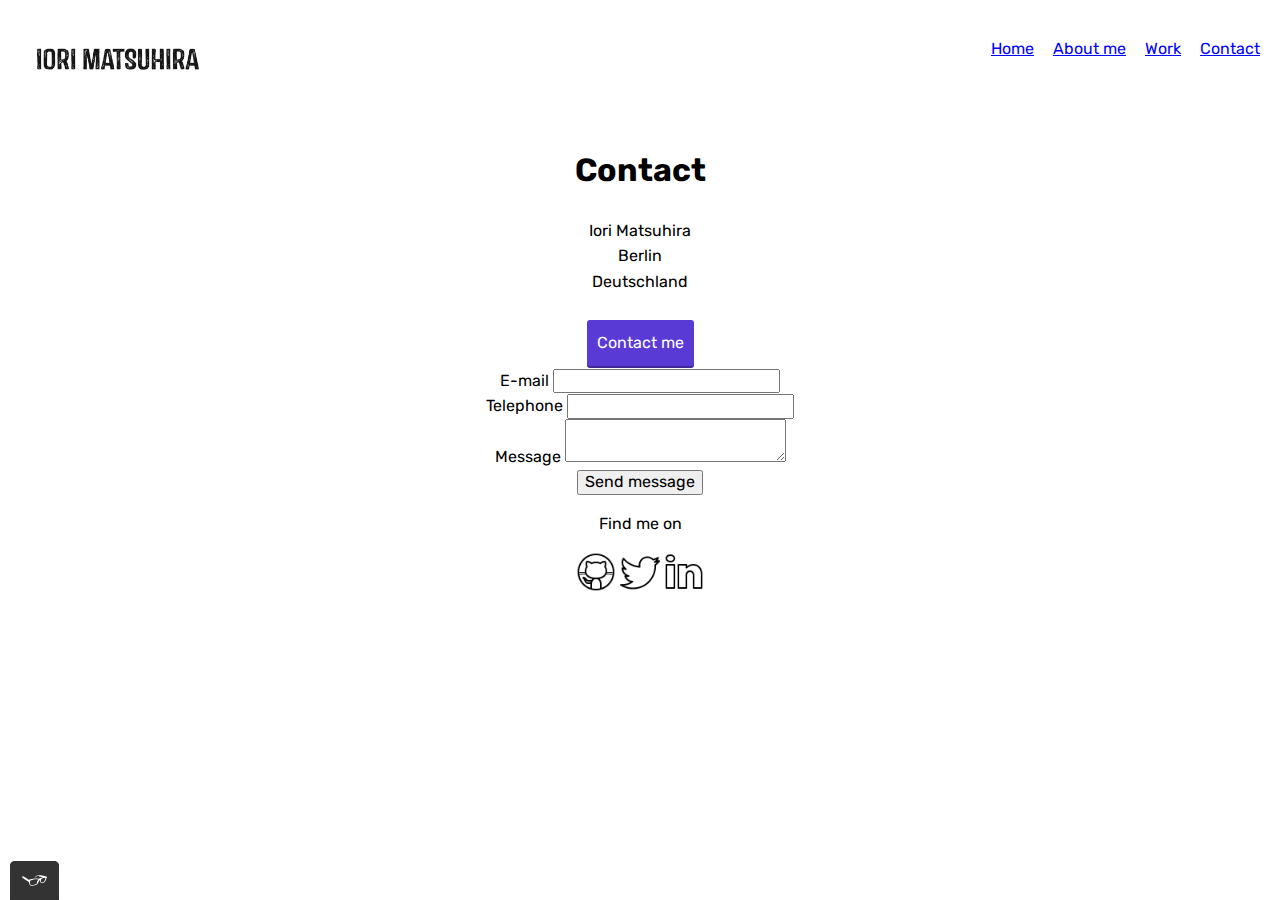
<file: contact.html>
<!DOCTYPE html>
<html>
<head>
  <title>Contact Iori Matsuhira</title>
  <link href="https://fonts.googleapis.com/css2?family=Rubik&display=swap" rel="stylesheet">
  <meta charset="utf-8">
  <link rel="shortcut icon" href="img/favicon.ico">
  <link rel="stylesheet" type="text/css" href="css/style.production.css">
  <link rel="stylesheet" type="text/css" href="css/normalize.css">
  </head>
  <body>
    <div>
      <header class="page-header">
      <a href="index.html">
        <img src="img/iorimatsuhira_logo.png" alt="Personal logo of Iori Matsuhira, my initial I is on upperside.
      my fullname comes underneath" class="page-header__item" >
    </a>
       <nav class="main-navigation page-header__item">
         <ul role="menubar" class="navigation-list">
           <li role="presentation">
             <a href="index.html" role="menuitem" class="navigation-list__item navigation-list__item--archive">Home</a>
           </li>
           <li role="presentation">
             <a href="about.html" role="menuitem" class="navigation-list__item">About me</a>
           </li>
           <li role="presentation">
             <a href="work.html" role="menuitem" class="navigation-list__item">Work</a>
           </li>
           <li role="presentation">
             <a href="contact.html" role="menuitem" class="navigation-list__item">Contact</a>
           </li>
         </ul>
    </nav>
   </header>
    </div>
  <div class="about">
    <h1>Contact</h1>
    <div>
      Iori Matsuhira<br>
      Berlin<br>
      Deutschland<br>
      <br>
    </div>
    <a href="mailto:iorimatsuhira1990atgmail.com" style="background-color:#593ad4" class="button">Contact me</a><br>
  </div>
  <div class="contact">
    <form method="post" id="contactform">
      <label class="standard-label" for="contact-email">E-mail</label>
      <input type="email" id="contact-email" required><br>

      <label class="standard-label" for="tel">Telephone</label>
      <input type="tel" id="tel" pattern="\d{3}[\-]\d{3}[\-]\d{4}" required><br>

      <label class="standard-label" for="Message">Message</label>
      <textarea maxlength="240" id="Message" required></textarea><br>

      <input type="submit" value="Send message">
      </form>
    </div>
  <footer class="page-footer">
    <p>Find me on</p>
    <div class="social-media">
    <img src="img/github_icon.png" alt="Github" width="40" height="40">
    <img class="static" src="img/twitter_icon2.png" alt="Twitter" width="40" height="40">
    <img class="active" src="img/twitter_icon.gif" alt="Twitter" width="40" height="40">
      <a href="https://www.linkedin.com/in/iori-matsuhira-bb64a3159" target="_blank">
       <img class="static" src="img/linkedin_icon2.png" alt="LinkedIn" width="40" height="40">
       <img class="active" src="img/linkedin_icon.gif" alt="LinkedIn" width="40" height="40">
     </a>
   </div>
 </footer>
    <script src="js/tota11y.min.js"></script>
  </body>

</html>
</file>
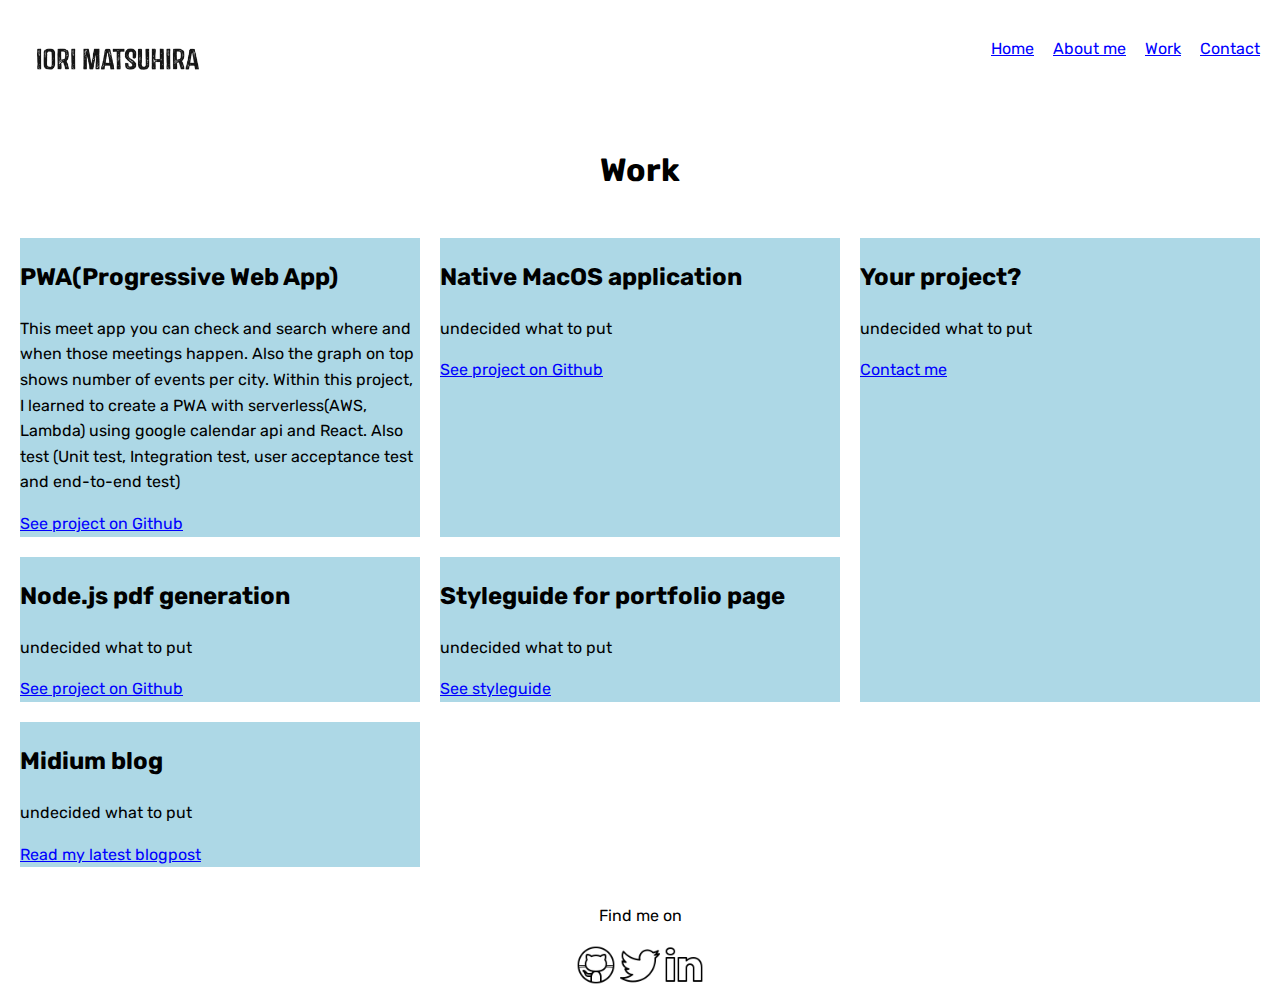
<file: work.html>
<!DOCTYPE HTML>
<html>

<head>
  <link href="https://fonts.googleapis.com/css2?family=Rubik&display=swap" rel="stylesheet">
  <meta charset="utf-8">
  <title>Iori Matsuhira Work</title>
  <link rel="shortcut icon" href="img/favicon.ico">
  <link rel="stylesheet" type="text/css" href="css/style.production.css">
  <link rel="stylesheet" type="text/css" href="css/normalize.css">
  <meta name="description" content="Get to know about me! my profession and career background">
</head>
<!-- Header including the logo and the main navigation -->
<header class="page-header">
  <a href="index.html">
    <img src="img/iorimatsuhira_logo.png" alt="Personal logo of Iori Matsuhira, my initial I is on upperside.
my fullname comes underneath" class="page-header__item">
  </a>
  <nav class="main-navigation page-header__item">
    <ul role="menubar" class="navigation-list">
      <li role="presentation">
        <a href="index.html" role="menuitem" class="navigation-list__item navigation-list__item--archive">Home</a>
      </li>
      <li role="presentation">
        <a href="about.html" role="menuitem" class="navigation-list__item">About me</a>
      </li>
      <li role="presentation">
        <a href="work.html" role="menuitem" class="navigation-list__item">Work</a>
      </li>
      <li role="presentation">
        <a href="contact.html" role="menuitem" class="navigation-list__item">Contact</a>
      </li>
    </ul>
  </nav>
</header>
<!-- main content -->
<section>
  <h1 style="text-align:center;">Work</h1>
  <div class="grid">
    <div class="grid__item">
      <h2>PWA(Progressive Web App)</h2>
      <p>
        This meet app you can check and search where and when those meetings happen.
        Also the graph on top shows number of events per city.
        Within this project, I learned to create a PWA with serverless(AWS, Lambda) using google calendar api and React.
        Also test (Unit test, Integration test, user acceptance test and end-to-end test)
      </p>
      <a href="https://imatsuhira.github.io/meet/"> See project on Github</a>
    </div>
    <div class="grid__item">
      <h2>Native MacOS application</h2>
      <p>
        undecided what to put
      </p>
      <a href="#"> See project on Github</a>
    </div>
    <div class="grid__item">
      <h2>Node.js pdf generation</h2>
      <p>
        undecided what to put
      </p>
      <a href="#"> See project on Github</a>
    </div>
    <div class="grid__item">
      <h2>Styleguide for portfolio page</h2>
      <p>
        undecided what to put
      </p>
      <a href="#"> See styleguide</a>
    </div>
    <div class="grid__item">
      <h2>Midium blog</h2>
      <p>
        undecided what to put
      </p>
      <a href="#"> Read my latest blogpost </a>
    </div>
    <div class="grid__item">
      <h2>Your project?</h2>
      <p>
        undecided what to put
      </p>
      <a href="#">Contact me</a>
    </div>
  </div>
</section>
<!-- Footer with links to social media profiles -->
<footer class="page-footer">
  <p>Find me on</p>
  <div class="social-media">
    <img src="img/github_icon.png" alt="Github" width="40" height="40">
    <img class="static" src="img/twitter_icon2.png" alt="Twitter" width="40" height="40">
    <img class="active" src="img/twitter_icon.gif" alt="Twitter" width="40" height="40">
    <a href="https://www.linkedin.com/in/iori-matsuhira-bb64a3159" target="_blank">
      <img class="static" src="img/linkedin_icon2.png" alt="LinkedIn" width="40" height="40">
      <img class="active" src="img/linkedin_icon.gif" alt="LinkedIn" width="40" height="40">
    </a>
  </div>
</footer>
</file>
<file: css/style.production.css>
/*
* Prefixed by https://autoprefixer.github.io
* PostCSS: v7.0.29,
* Autoprefixer: v9.7.6
* Browsers: last 2 version
*/

:root {
  --primary-color: #00f;
  --secondary-color: #fffaf0;
  --darkgrey: #2b2b2b;
  --coloractive: #00ced1;
  --colorvisited: #483d8b;
  --color-grid: lightblue;
  --anime0: #edc655;
  --anime50: #fcffad;
  --anime100: #f76414;
  --fontweight: 700;
  --buttoncolor: #593ad4;
}

* {
  -webkit-box-sizing: border-box;
          box-sizing: border-box;
}

body {
  font-family: 'Rubik', sans-serif;
  font-weight: 400;
  font-size: 16px; /* set the font size to 16px */
  line-height: 1.6; /* set the line height to 1.6 */
}

h1 {
  font-size: 40px;
  font-weight: var(--fontweight);
}

h2 {
  font-size: 24px;
  font-weight: var(--fontweight);
}

h3 {
  font-size: 18px;
  font-weight: var(--fontweight);
}

a {
  color: var(--primary-color);
}

a:visited {
  /* visited link */
  color: var(--colorvisited);
}

a:hover {
  /* No underlining when hovering over a link */
  text-decoration: none;
}

a:active {
  /* selected link */
  color: var(--coloractive);
}

/* colors used
text color dark slate grey #2F4F4F
primary color DarkoliveGreen #556B2F
secondary color Floralwhite #FFFAF0
*/

.button,
button {
  /* overwrites browser defaults and resets the border */
  border: none;
  display: inline-block;

  /* takes the font from the outer container */

  font-family: inherit;

  /* styles the button */
  background-color: transparent;
  color: white;
  text-decoration: none;
  padding: 10px;
  border-radius: 3px;

  /* width of the border, type, color */

  border-bottom: 2px solid rgba(0, 0, 0, 0.3);
  -webkit-transition: 0.2s opacity;
  transition: 0.2s opacity;
  -webkit-filter: progid:dximagetransform.microsoft.gradient(startColorstr='#59a3d4', endColorstr='#3485bf');
          filter: progid:dximagetransform.microsoft.gradient(startColorstr='#59a3d4', endColorstr='#3485bf');
}

button:hover,
button:focus,
.button:hover,
.button:focus {
  /* lets the mouse appear as a hand when hovering over the button */
  cursor: pointer;

  /* reduces the opacity of the button to 80% */
  opacity: 0.8;
}

.page-header {
  display: -webkit-box;
  display: -ms-flexbox;
  display: flex;
  width: 100%;
  padding: 20px;
  border-bottom: none;
}

.page-header__item {
  -webkit-box-flex: 0;
      -ms-flex: 0 1 200px;
          flex: 0 1 200px;
}

.page-header__item:last-child {
  -webkit-box-flex: 1;
      -ms-flex-positive: 1;
          flex-grow: 1;
  text-align: right;
}

.navigation-list {
  list-style-type: none;
}

.navigation-list li {
  display: inline-block;
  margin-left: 15px;
}

/* start grid fallback */
.grid__item {
  display: inline-block;
  width: 33%;
}

/* end grid fallback */
@supports (display: grid) {
  .grid {
    display: -ms-grid;
    display: grid;
    -ms-grid-columns: 1fr 20px 1fr 20px 1fr;
    grid-template-columns: 1fr 1fr 1fr;

    /* grid-template-columns: 300px 300px 300px; fractions are better than pixels
   - they are responsive */
    grid-gap: 20px;
    margin: 0;
    padding: 20px;
  }

  .grid__item {
    background-color: var(--color-grid);
    width: auto;
    min-height: auto;
    margin: 0;
  }

  .grid__item:last-child {
    -ms-grid-column: 3;
    grid-column: 3 / 3;
    -ms-grid-row: 1;
    -ms-grid-row-span: 2;
    grid-row: 1 / 3;
  }
}

.profile__portrait {
  float: left;
  width: 250px;
  max-width: 400px;
  margin-right: 40px;
  border-radius: 60%;
}

.page-footer {
  clear: both;
  display: -webkit-box;
  display: -ms-flexbox;
  display: flex;
}

.profile {
  max-width: 700px;
  margin: auto;
  text-align: center;
}

.about {
  max-width: 700px;
  text-align: center;
  margin: auto;
}

.hobby-list {
  list-style: none;
  margin-right: 30px;
}

.page-footer {
  clear: both;
  display: -webkit-box;
  display: -ms-flexbox;
  display: flex;
  -webkit-box-orient: vertical;
  -webkit-box-direction: normal;
      -ms-flex-direction: column;
          flex-direction: column;
  text-align: center;
}

@media all and (max-width: 500px) {
  .grid {
    -ms-grid-columns: 1fr;
    grid-template-columns: 1fr;
    grid-gap: 10px;
  }
}

@media all and (min-width: 500px) and (max-width: 750px) {
  .grid {
    -ms-grid-columns: 1fr 10px 1fr;
    grid-template-columns: 1fr 1fr;
    grid-gap: 10px;
  }
}

@media all and (max-width: 750px) {
  .grid__item:last-child {
    grid-column: auto/auto;
    grid-row: auto/auto;
  }

  h1 {
    font-size: 22px;
  }
}

@-webkit-keyframes color-change {
  0% {
    fill: var(--anime0);
  }

  50% {
    fill: var(--anime50);
  }

  100% {
    fill: var(--anime100);
  }
}

@keyframes color-change {
  0% {
    fill: var(--anime0);
  }

  50% {
    fill: var(--anime50);
  }

  100% {
    fill: var(--anime100);
  }
}

.sun {
  -webkit-animation: 4s color-change infinite alternate linear;
          animation: 4s color-change infinite alternate linear;
}

@-webkit-keyframes cloud-move {
  from: {
    -webkit-transform: translate(0, 50px);
            transform: translate(0, 50px);
  }

  to {
    -webkit-transform: translate(200px, 50px);
            transform: translate(200px, 50px);
  }
}

@keyframes cloud-move {
  from: {
    -webkit-transform: translate(0, 50px);
            transform: translate(0, 50px);
  }

  to {
    -webkit-transform: translate(200px, 50px);
            transform: translate(200px, 50px);
  }
}

.cloud-front {
  -webkit-animation: 30s cloud-move infinite alternate linear;
          animation: 30s cloud-move infinite alternate linear;
}

@-webkit-keyframes cloud-move-reverse {
  from {
    -webkit-transform: translate(446px, 48px);
            transform: translate(446px, 48px);
  }

  to {
    -webkit-transform: translate(100px, 48px);
            transform: translate(100px, 48px);
  }
}

@keyframes cloud-move-reverse {
  from {
    -webkit-transform: translate(446px, 48px);
            transform: translate(446px, 48px);
  }

  to {
    -webkit-transform: translate(100px, 48px);
            transform: translate(100px, 48px);
  }
}

.cloud-back {
  -webkit-animation: 34s cloud-move-reverse infinite alternate linear;
          animation: 34s cloud-move-reverse infinite alternate linear;
}

.static {
  position: absolute;
  background: white;
}

.static:hover {
  opacity: 0;
  -webkit-animation: 2s once;
          animation: 2s once;
}

.contact {
  display: -webkit-box;
  display: -ms-flexbox;
  display: flex;
  text-align: center;
  -webkit-box-orient: vertical;
  -webkit-box-direction: normal;
      -ms-flex-direction: column;
          flex-direction: column;
}
</file>
